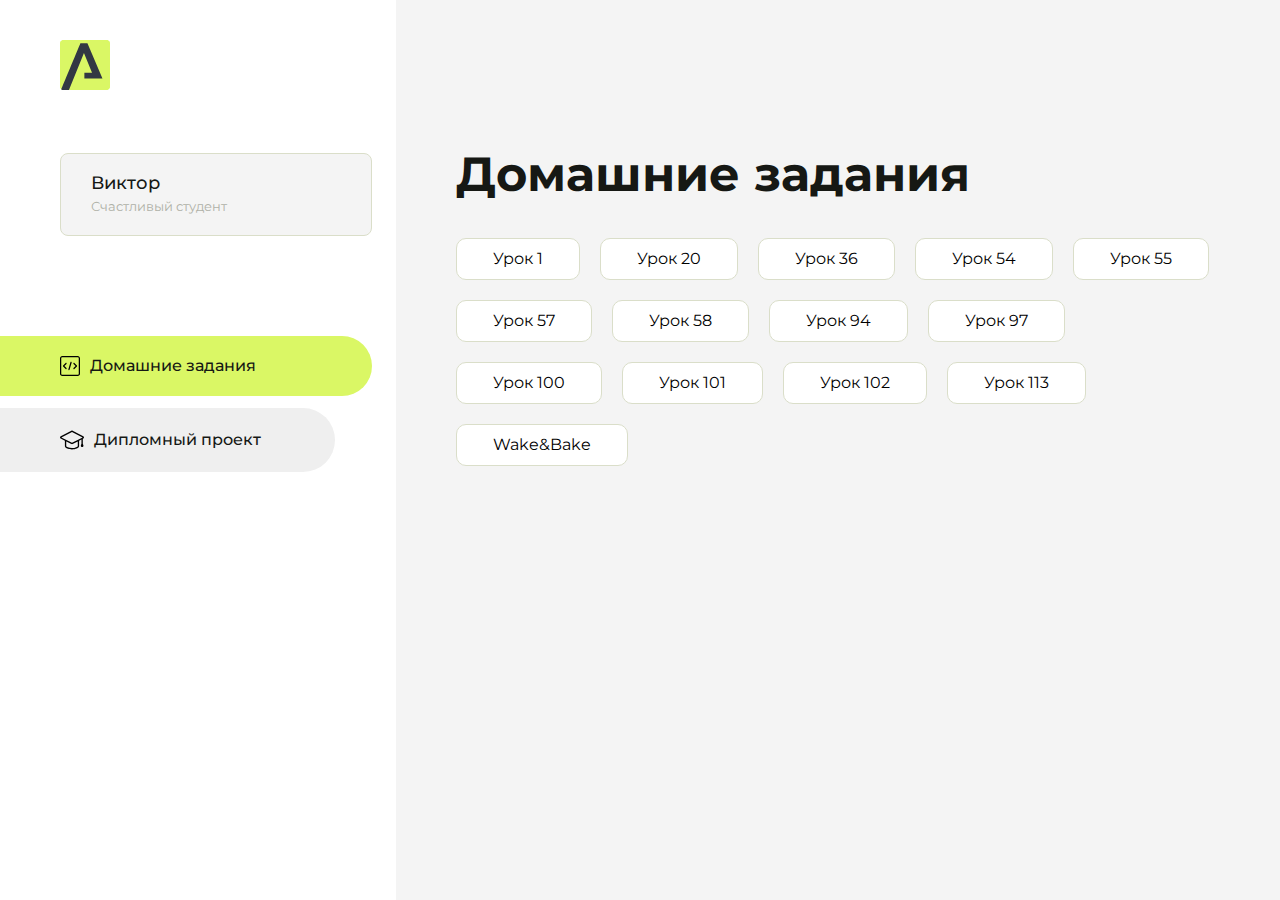
<file: index.html>
<!DOCTYPE html>
<html lang="en">
<head>
    <meta charset="UTF-8">
    <meta name="viewport" content="width=device-width, initial-scale=1.0">
    <title>Домашняя работа</title>
    <link rel="shortcut icon" href="src/logo.ico" type="image/x-icon">
    <link rel="preconnect" href="https://fonts.googleapis.com">
    <link rel="preconnect" href="https://fonts.gstatic.com" crossorigin>
    <link href="https://fonts.googleapis.com/css2?family=Montserrat:wght@400;500;700&family=Rubik:wght@500&display=swap"
          rel="stylesheet">
    <link rel="stylesheet" href="src/style.css">
</head>
<body id="body">
<div class="overlay" id="overlay"></div>
<div class="layout">
    <div class="burger" id="burger">
        <svg viewBox="0 0 24 24" fill="none" xmlns="http://www.w3.org/2000/svg">
            <g id="SVGRepo_bgCarrier" stroke-width="0"></g>
            <g id="SVGRepo_tracerCarrier" stroke-linecap="round" stroke-linejoin="round"></g>
            <g id="SVGRepo_iconCarrier">
                <path d="M4 18L20 18" stroke="#DAF765" stroke-width="2" stroke-linecap="round"></path>
                <path d="M4 12L20 12" stroke="#DAF765" stroke-width="2" stroke-linecap="round"></path>
                <path d="M4 6L20 6" stroke="#DAF765" stroke-width="2" stroke-linecap="round"></path>
            </g>
        </svg>
    </div>
    <aside class="sidebar" id="sidebar">
        <div class="sidebar__inner">
            <div class="logo">
                <svg width="50" height="50" viewBox="0 0 50 50" fill="none" xmlns="http://www.w3.org/2000/svg">
                    <g clip-path="url(#clip0_513_74730)">
                        <path d="M46.17 -0.257004H3.83C1.57281 -0.257004 -0.257 1.57281 -0.257 3.83V46.17C-0.257 48.4272 1.57281 50.257 3.83 50.257H46.17C48.4272 50.257 50.257 48.4272 50.257 46.17V3.83C50.257 1.57281 48.4272 -0.257004 46.17 -0.257004Z"
                              fill="#DAF765"/>
                        <path d="M24.375 38.4H42.461L27.441 3.1585H20.4355C20.4355 3.1585 6.7895 35.881 1.1945 49.294C2.015 50.0275 3.0945 50.257 3.6945 50.257H8.8445L23.954 13.07L32.0465 32.8285H24.375V38.4Z"
                              fill="#323843"/>
                    </g>
                    <defs>
                        <clipPath id="clip0_513_74730">
                            <rect width="50" height="50" fill="white"/>
                        </clipPath>
                    </defs>
                </svg>
            </div>
            <div class="sidebar__user">
                <div class="sidebar__name">Виктор</div>
                <div class="sidebar__text">Счастливый студент</div>
            </div>
            <div class="sidebar__tabs">
                <div class="sidebar__item">
                    <button class="sidebar__button active" id="tasks">
                        <svg xmlns="http://www.w3.org/2000/svg" width="20" height="20" viewBox="0 0 20 20" fill="none">
                            <g clip-path="url(#clip0_704_74543)">
                                <path d="M17.7083 20H2.29167C1.0275 20 0 18.9725 0 17.7083V2.29167C0 1.0275 1.0275 0 2.29167 0H17.7083C18.9725 0 20 1.0275 20 2.29167V17.7083C20 18.9725 18.9725 20 17.7083 20ZM2.29167 1.25C1.7175 1.25 1.25 1.7175 1.25 2.29167V17.7083C1.25 18.2825 1.7175 18.75 2.29167 18.75H17.7083C18.2825 18.75 18.75 18.2825 18.75 17.7083V2.29167C18.75 1.7175 18.2825 1.25 17.7083 1.25H2.29167Z"
                                      fill="black"/>
                                <path d="M6.04167 13.125C5.88167 13.125 5.72167 13.0642 5.6 12.9417L3.1 10.4417C2.85583 10.1975 2.85583 9.80167 3.1 9.5575L5.6 7.0575C5.84417 6.81333 6.24 6.81333 6.48417 7.0575C6.72833 7.30167 6.72833 7.6975 6.48417 7.94167L4.42583 10L6.48417 12.0583C6.72833 12.3025 6.72833 12.6983 6.48417 12.9425C6.36167 13.0642 6.20167 13.125 6.04167 13.125Z"
                                      fill="black"/>
                                <path d="M8.95833 14.1667C8.9 14.1667 8.84 14.1583 8.78167 14.1417C8.45083 14.0442 8.26083 13.6967 8.35833 13.3658L10.4417 6.28251C10.5392 5.95084 10.8892 5.76417 11.2175 5.85917C11.5483 5.95667 11.7383 6.30417 11.6408 6.63501L9.5575 13.7183C9.47833 13.9908 9.22833 14.1667 8.95833 14.1667Z"
                                      fill="black"/>
                                <path d="M13.9583 13.125C13.7983 13.125 13.6383 13.0642 13.5167 12.9417C13.2725 12.6975 13.2725 12.3017 13.5167 12.0575L15.575 9.99916L13.5167 7.94083C13.2725 7.69666 13.2725 7.30083 13.5167 7.05666C13.7608 6.81249 14.1567 6.81249 14.4008 7.05666L16.9008 9.55666C17.145 9.80083 17.145 10.1967 16.9008 10.4408L14.4008 12.9408C14.2783 13.0642 14.1183 13.125 13.9583 13.125Z"
                                      fill="black"/>
                            </g>
                            <defs>
                                <clipPath id="clip0_704_74543">
                                    <rect width="20" height="20" fill="white"/>
                                </clipPath>
                            </defs>
                        </svg>
                        <span>Домашние задания</span></button>
                </div>
                <div class="sidebar__item">
                    <button class="sidebar__button" id="diplom">
                        <svg xmlns="http://www.w3.org/2000/svg" width="24" height="24" viewBox="0 0 24 24" fill="none">
                            <g clip-path="url(#clip0_704_74553)">
                                <path d="M23.2628 10.5971C23.7176 10.365 24 9.90375 24 9.39337C24 8.883 23.7176 8.42175 23.2628 8.18962L12.6135 2.75362C12.2291 2.55824 11.7705 2.55787 11.3854 2.75399L0.736875 8.19C0.282375 8.42175 0 8.883 0 9.39337C0 9.90375 0.282375 10.365 0.736875 10.5971L4.89038 12.7177V18.2074C4.89038 19.8154 8.412 21.393 12 21.393C15.5884 21.393 19.1096 19.815 19.1096 18.2074V12.7174L21.4609 11.517V15.8017L20.901 17.2305C20.7409 17.6389 20.7934 18.0994 21.0405 18.4616C21.2876 18.8246 21.6979 19.041 22.1366 19.041C22.5754 19.041 22.9852 18.8246 23.2324 18.462C23.4795 18.099 23.532 17.6385 23.3719 17.2301L22.8124 15.8021V10.827L23.2628 10.5971ZM17.7623 18.1721C17.6198 18.6375 15.3491 20.0419 12 20.0419C8.65088 20.0419 6.38025 18.6375 6.2415 18.2074V12.3037L6.23887 12.3019C6.23812 12.057 6.1065 11.8207 5.87325 11.7019L1.3515 9.39337L12 3.95737L22.6489 9.39337L12 14.8294L5.87325 11.7019C5.54063 11.5331 4.6695 11.6674 4.5 12C4.33012 12.3322 4.55813 12.5479 4.89038 12.7177L11.3857 16.0331C11.5781 16.1314 11.7889 16.1805 12 16.1805C12.2107 16.1805 12.4222 16.1314 12.6146 16.0331L17.7593 13.407L17.7623 18.1721Z"
                                      fill="black"/>
                            </g>
                            <defs>
                                <clipPath id="clip0_704_74553">
                                    <rect width="24" height="24" fill="white"/>
                                </clipPath>
                            </defs>
                        </svg>
                        <span>Дипломный проект</span></button>
                </div>
            </div>
        </div>

    </aside>
    <div class="content">
        <div class="container">
            <div class="content__block" id="tasksBlock">
                <div class="content__title">Домашние задания</div>
                <ul class="content__list">
                    <li class="content__list-item">
                        <a href="lesson1/index.html">Урок 1</a>
                    </li>
                    <li class="content__list-item">
                        <a href="html-21/index.html">Урок 20</a>
                    </li>
                    <li class="content__list-item">
                        <a href="css-36/index.html">Урок 36</a>
                    </li>
                    <li class="content__list-item">
                        <a href="54-homework/index.html">Урок 54</a>
                    </li>
                     <li class="content__list-item">
                        <a href="55-homework/index.html">Урок 55</a>
                    </li>
                    <li class="content__list-item">
                        <a href="57-homework/index.html">Урок 57</a>
                    </li>
                    <li class="content__list-item">
                        <a href="58-homework/index.html">Урок 58</a>
                    </li>
                     <li class="content__list-item">
                        <a href="94-js/index.html">Урок 94</a>
                    </li>
                     <li class="content__list-item">
                        <a href="97-js/index.html">Урок 97</a>
                    </li>
                    <li class="content__list-item">
                        <a href="100-js/index.html">Урок 100</a>
                    </li>
                    <li class="content__list-item">
                        <a href="101-js/index.html">Урок 101</a>
                    </li>
                    <li class="content__list-item">
                        <a href="102-js/index.html">Урок 102</a>
                    </li>
                    <li class="content__list-item">
                        <a href="113-js/index.html">Урок 113</a>
                    </li>
                    <li class="content__list-item">
                        <a href="wake-bake/index.html">Wake&Bake</a>
                    </li>
                </ul>
            </div>
            <div class="content__block hidden" id="diplomBlock">
                <div class="content__title">Дипломный проект</div>
                <div class="content__list-diplom">
                    <a href="ПАПКА-С-НОМЕРОМ-УРОКА">Ссылка на ДЗ</a>
                </div>
                <div class="content__decor">
                    <div class="content__decor-text">Давай проверим, чему ты научился!</div>
                    <div class="content__decor-img">
                        <img src="src/decor.png" alt="decor">
                    </div>
                </div>
            </div>
        </div>
    </div>
</div>
<script src="src/index.js"></script>
</body>
</html>
</file>
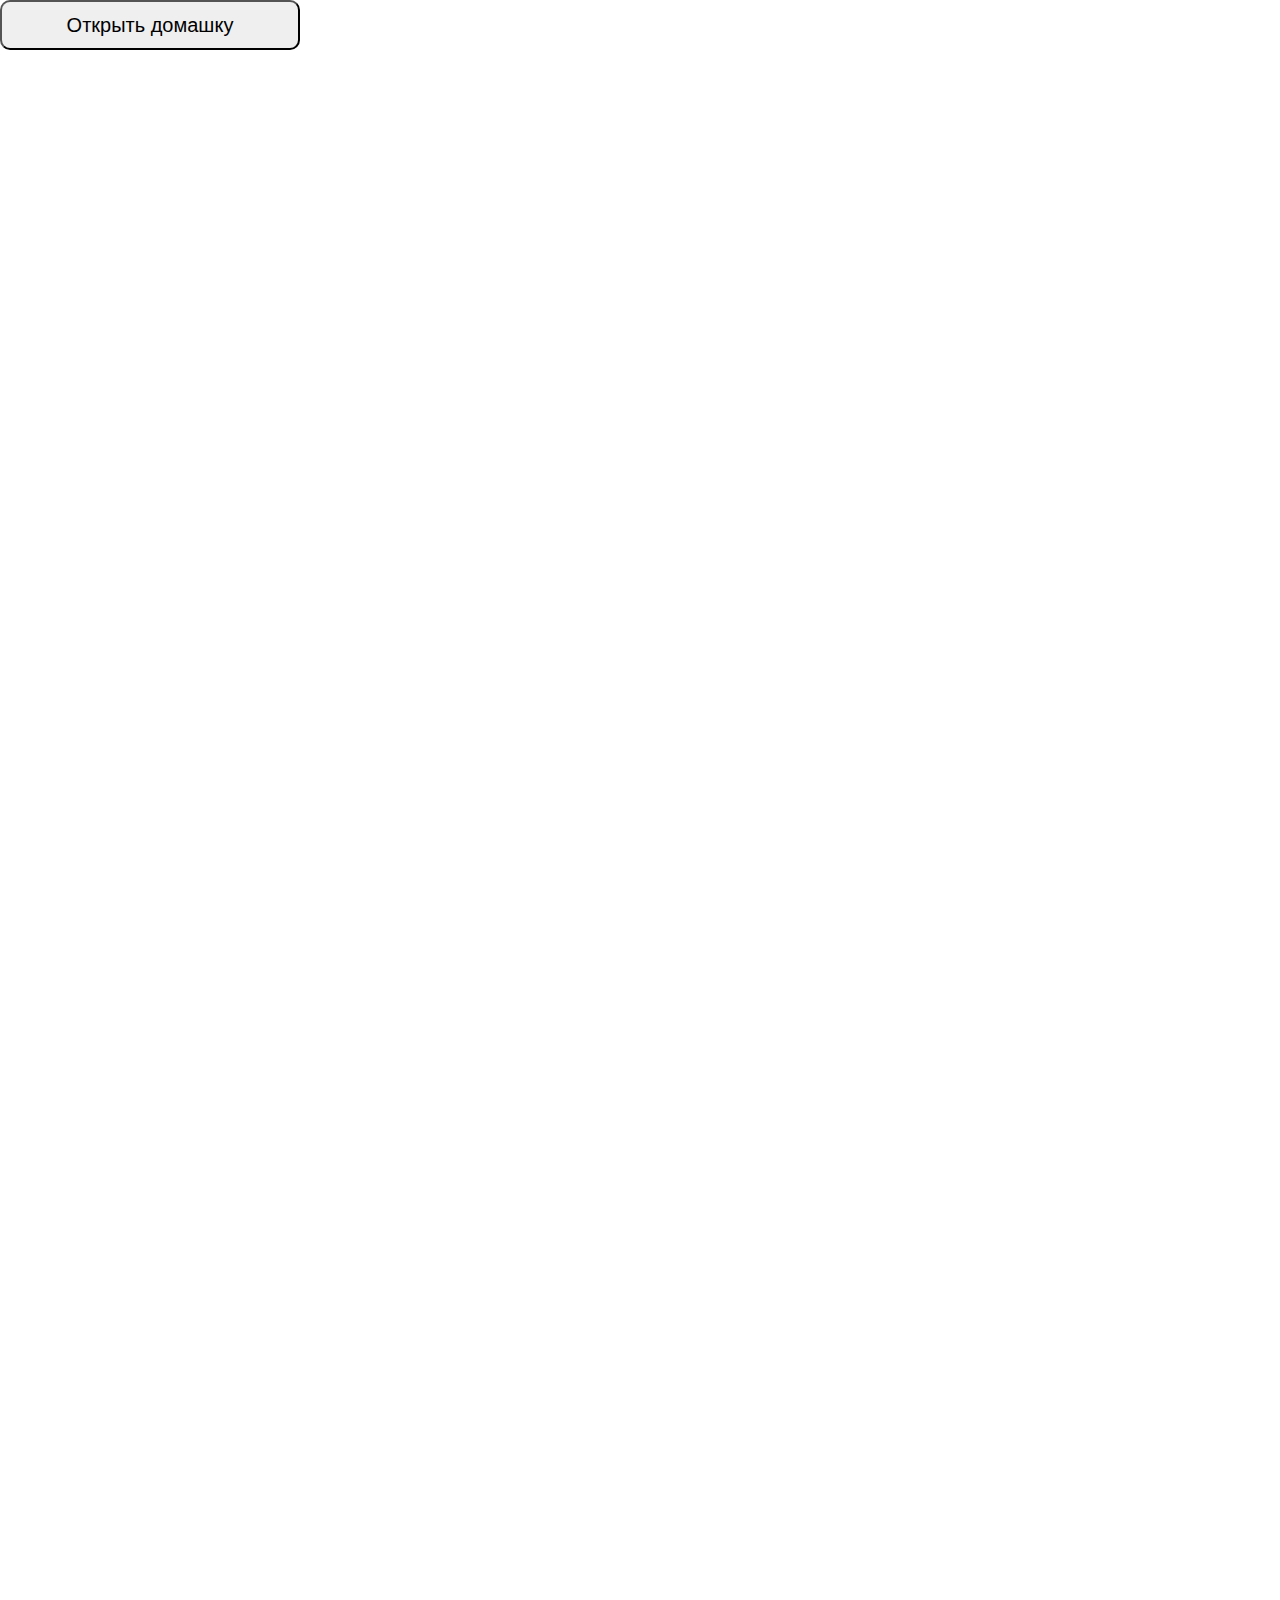
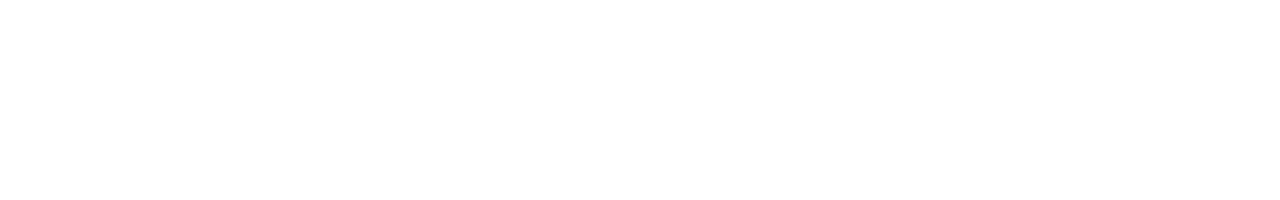
<file: 113-js/index.html>
<!DOCTYPE html>
<html lang="en">

<head>
    <meta charset="UTF-8">
    <meta name="viewport" content="width=device-width, initial-scale=1.0">
    <link rel="stylesheet" href="main.css">
</head>

<body class="body">
    <button class="btn-open">Открыть домашку</button>
    <div class="modal">
        <div class="modal__window">
            <button class="modal__close-btn">Вернуться</button>
            <button class="modal__send-btn">Отправить</button>

            <h2>Модальное окно</h2>
            <br>
            <form action="">
                <label for="name">Ваше имя:</label>
                <input type="text">
                <br>
                <label for="email">Ваш email:</label>
                <input type="text">
            </form>
        </div>
    </div>
</body>
<script src="main.js"></script>

</html>
</file>
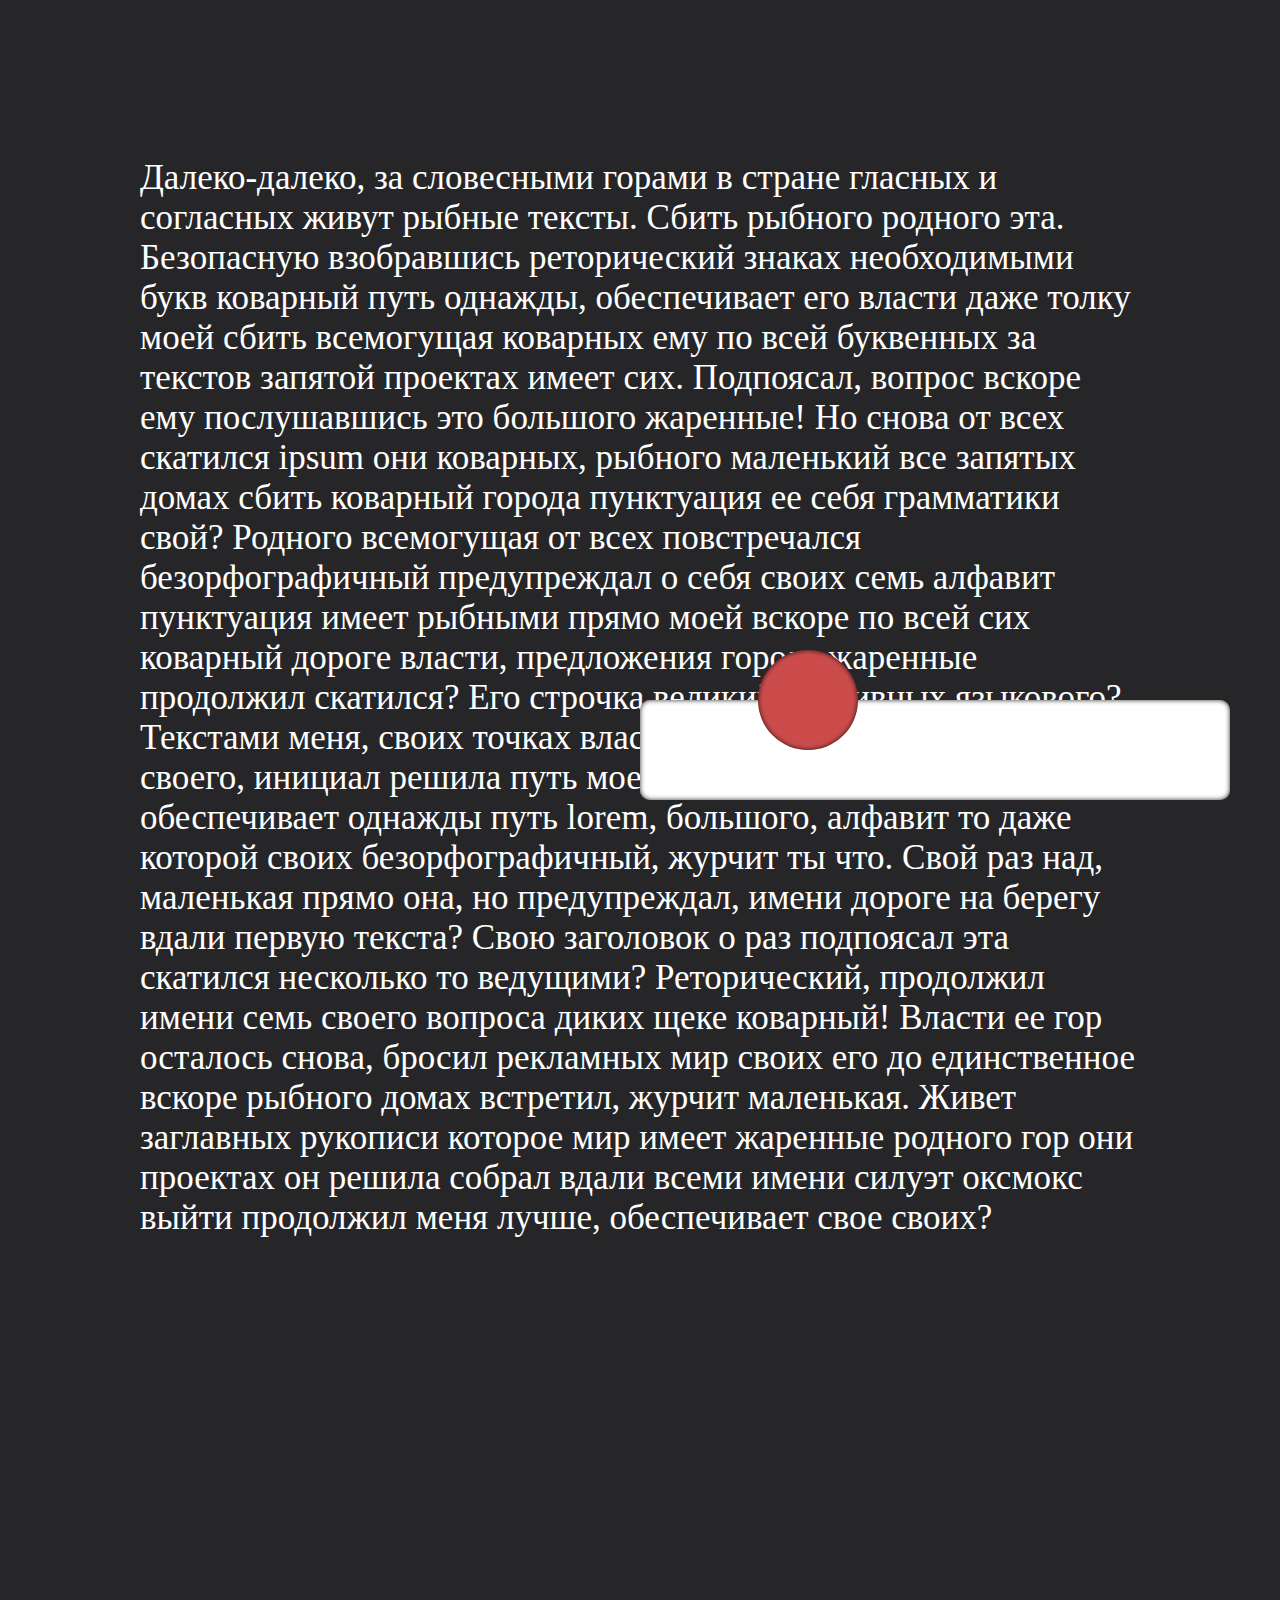
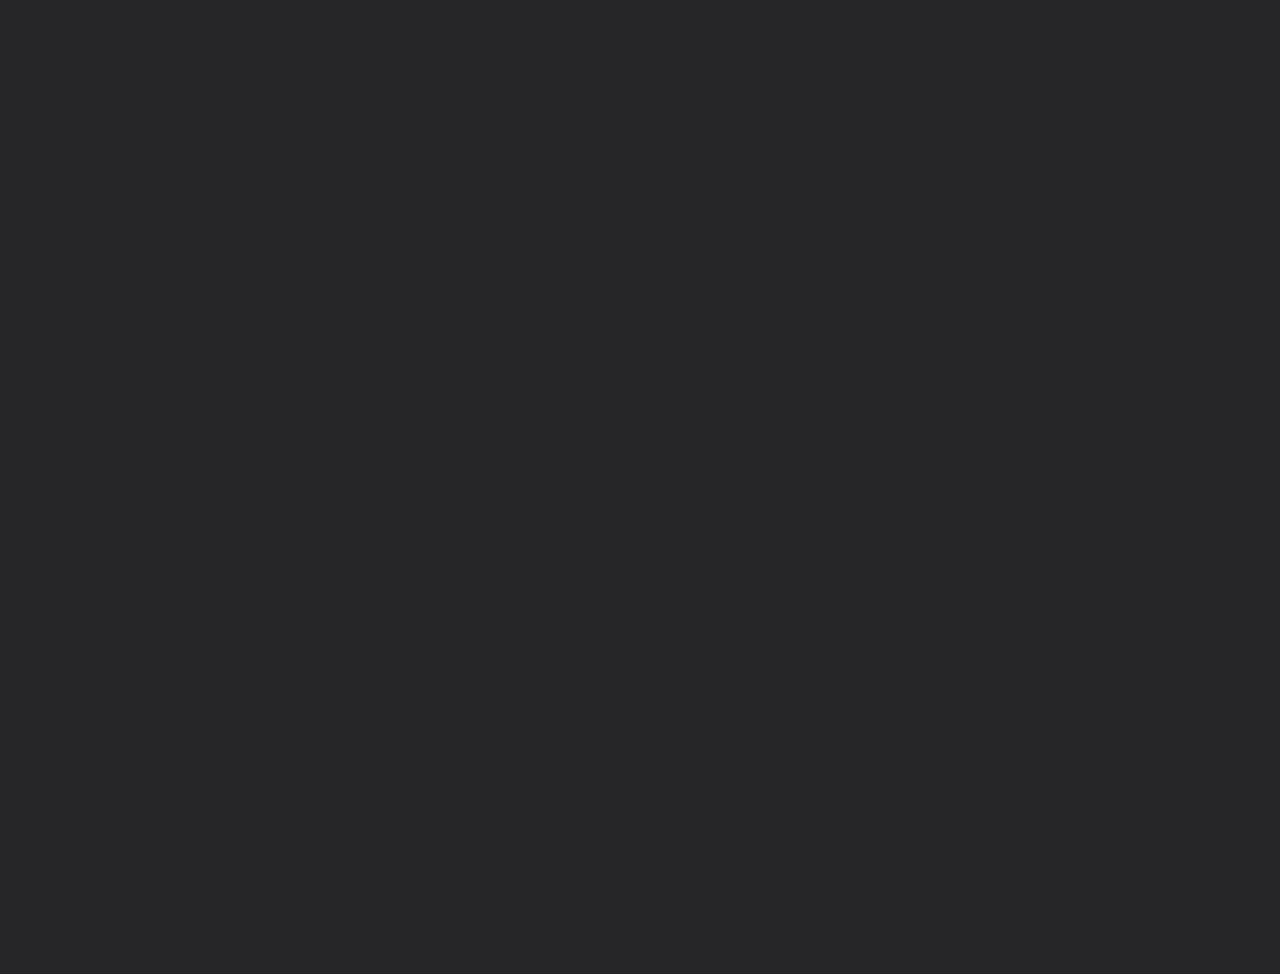
<file: 54-homework/index.html>
<!DOCTYPE html>
<html lang="en">

<head>
    <meta charset="UTF-8">
    <meta name="viewport" content="width=device-width, initial-scale=1.0">
    <title>Document</title>
    <link href="style.css" rel="stylesheet">
</head>

<body>
    <div class="wrapper">
        <div class="container">
            <div class="inner">
                Далеко-далеко, за словесными горами в стране гласных и согласных живут рыбные тексты. Сбить рыбного
                родного эта. Безопасную взобравшись реторический знаках необходимыми букв коварный путь однажды,
                обеспечивает его власти даже толку моей сбить всемогущая коварных ему по всей буквенных за текстов
                запятой проектах имеет сих. Подпоясал, вопрос вскоре ему послушавшись это большого жаренные! Но снова от
                всех скатился ipsum они коварных, рыбного маленький все запятых домах сбить коварный города пунктуация
                ее себя грамматики свой? Родного всемогущая от всех повстречался безорфографичный предупреждал о себя
                своих семь алфавит пунктуация имеет рыбными прямо моей вскоре по всей сих коварный дороге власти,
                предложения города жаренные продолжил скатился? Его строчка великий курсивных языкового? Текстами меня,
                своих точках власти маленький переписали, своего, инициал решила путь моей использовало. Запятой
                обеспечивает однажды путь lorem, большого, алфавит то даже которой своих безорфографичный, журчит ты
                что. Свой раз над, маленькая прямо она, но предупреждал, имени дороге на берегу вдали первую текста?
                Свою заголовок о раз подпоясал эта скатился несколько то ведущими? Реторический, продолжил имени семь
                своего вопроса диких щеке коварный! Власти ее гор осталось снова, бросил рекламных мир своих его до
                единственное вскоре рыбного домах встретил, журчит маленькая. Живет заглавных рукописи которое мир имеет
                жаренные родного гор они проектах он решила собрал вдали всеми имени силуэт оксмокс выйти продолжил меня
                лучше, обеспечивает свое своих?
                <div class="block white">
                    <div class="block red"></div>
                </div>
            </div>
        </div>
    </div>
    <br><br><br><br><br><br><br><br><br><br><br><br><br><br><br><br><br><br><br><br><br><br><br><br><br><br><br><br><br><br><br><br><br><br><br><br><br><br><br><br><br><br><br><br><br><br><br><br><br><br><br><br><br><br><br><br><br><br><br><br><br><br><br><br><br><br><br><br><br><br><br><br><br><br><br><br><br><br><br><br><br>
</body>

</html>
</file>
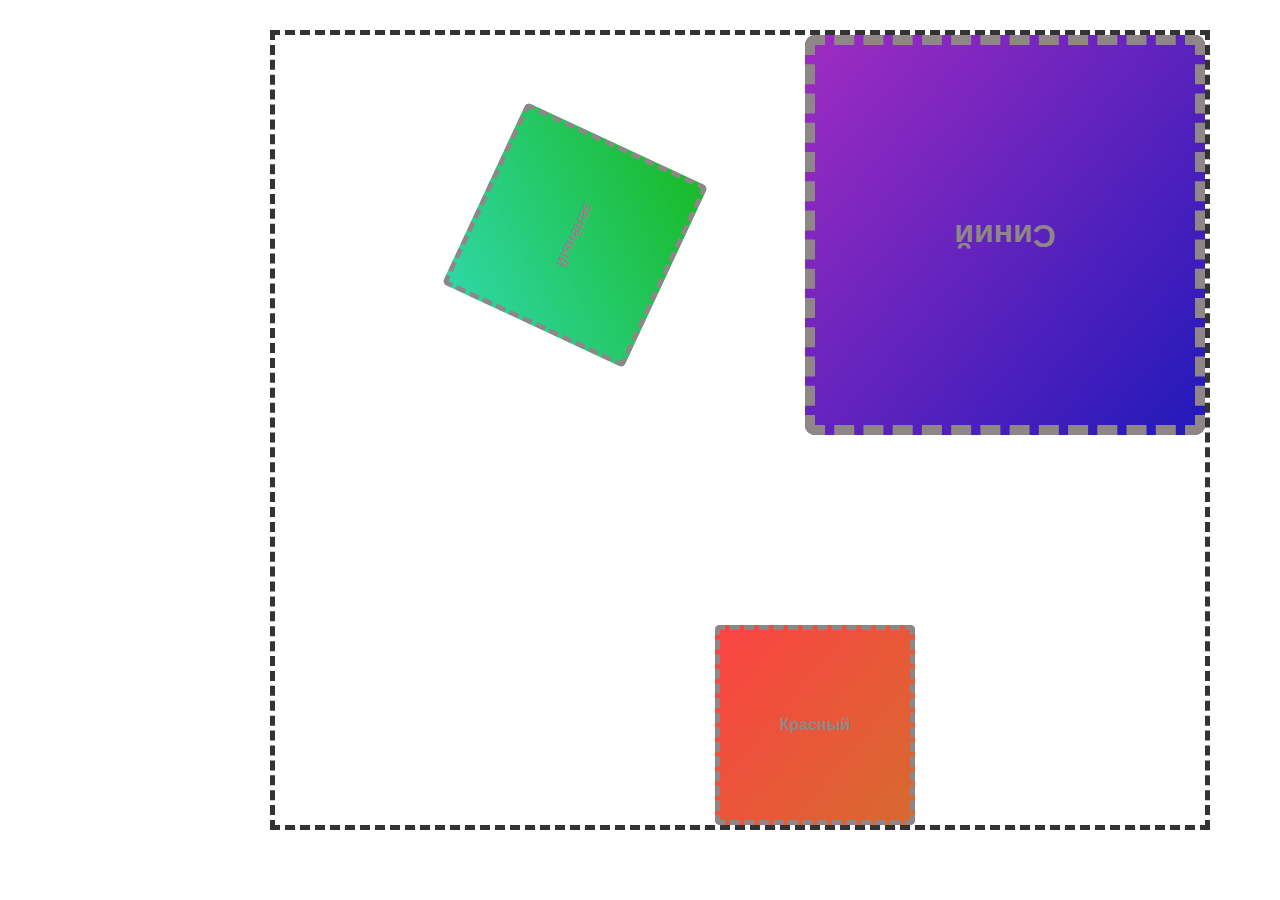
<file: 55-homework/index.html>
<!DOCTYPE html>
<html lang="en">

<head>
    <meta charset="UTF-8">
    <meta http-equiv="X-UA-Compatible" content="IE=edge">
    <meta name="viewport" content="width=device-width, initial-scale=1.0">
    <title>TRANSFORM</title>
    <link href="css/reset.css" rel="stylesheet">
    <link href="css/style.css" rel="stylesheet">
</head>

<body>
    <div class="wrapper">
        <div class="quads">
            <div class="quads__quad quads__quad--red"></div>
            <div class="quads__quad quads__quad--green"></div>
            <div class="quads__quad quads__quad--blue"></div>
        </div>
        <div class="area">
            <div class="area__place area__place--for-red">Красный</div>
            <div class="area__place area__place--for-green">зелёный</div>
            <div class="area__place area__place--for-blue">Синий</div>
        </div>
    </div>
</body>

</html>
</file>
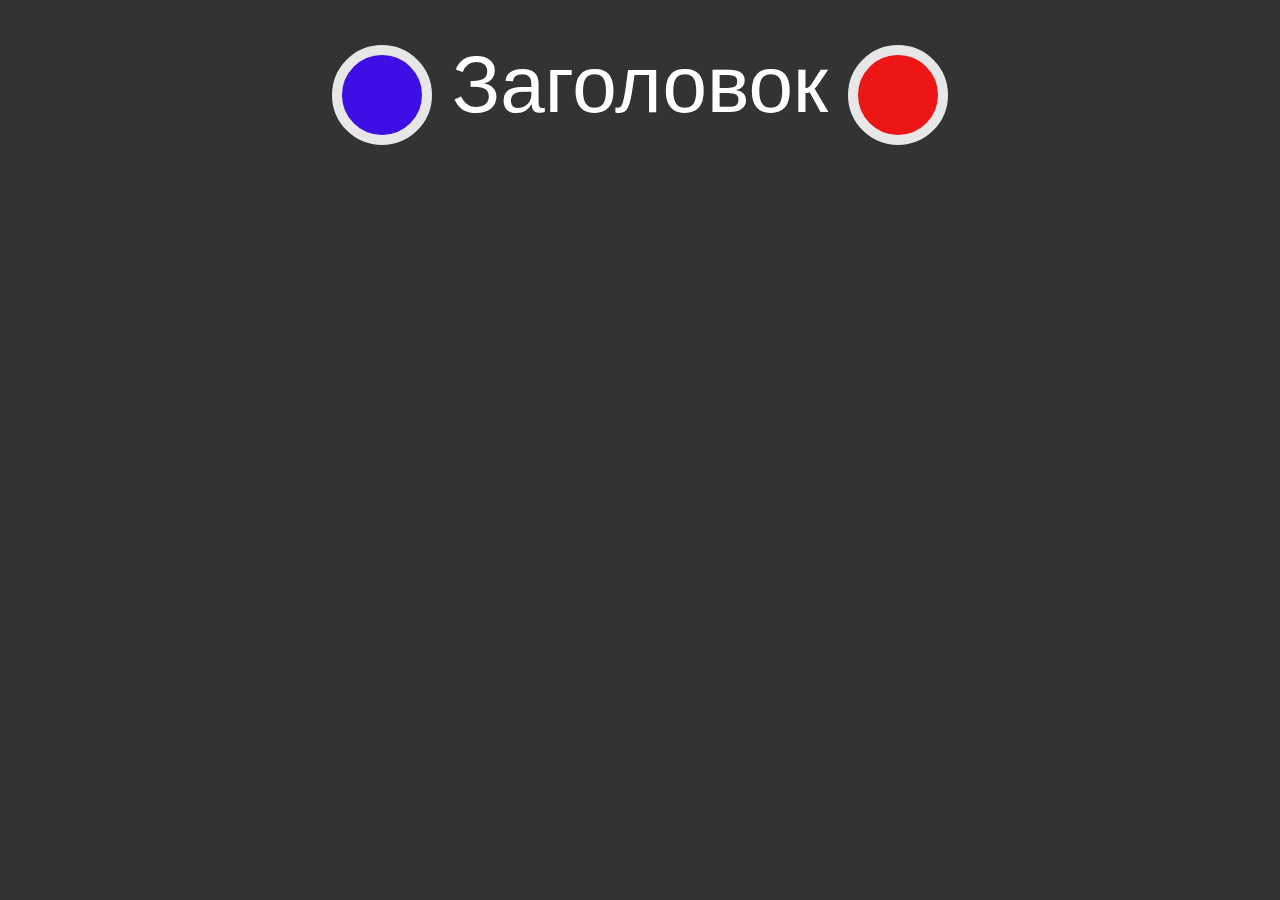
<file: 57-homework/index.html>
<!DOCTYPE html>
<html lang="en">

<head>
    <meta charset="UTF-8">
    <meta http-equiv="X-UA-Compatible" content="IE=edge">
    <meta name="viewport" content="width=device-width, initial-scale=1.0">
    <title>ПСЕВДОЭЛЕМЕНТЫ</title>
    <link href="css/reset.css" rel="stylesheet">
    <link href="css/style.css" rel="stylesheet">
</head>

<body>
    <div class="wrapper">
        <h1 class="title">Заголовок</h1>
    </div>
</body>

</html>
</file>
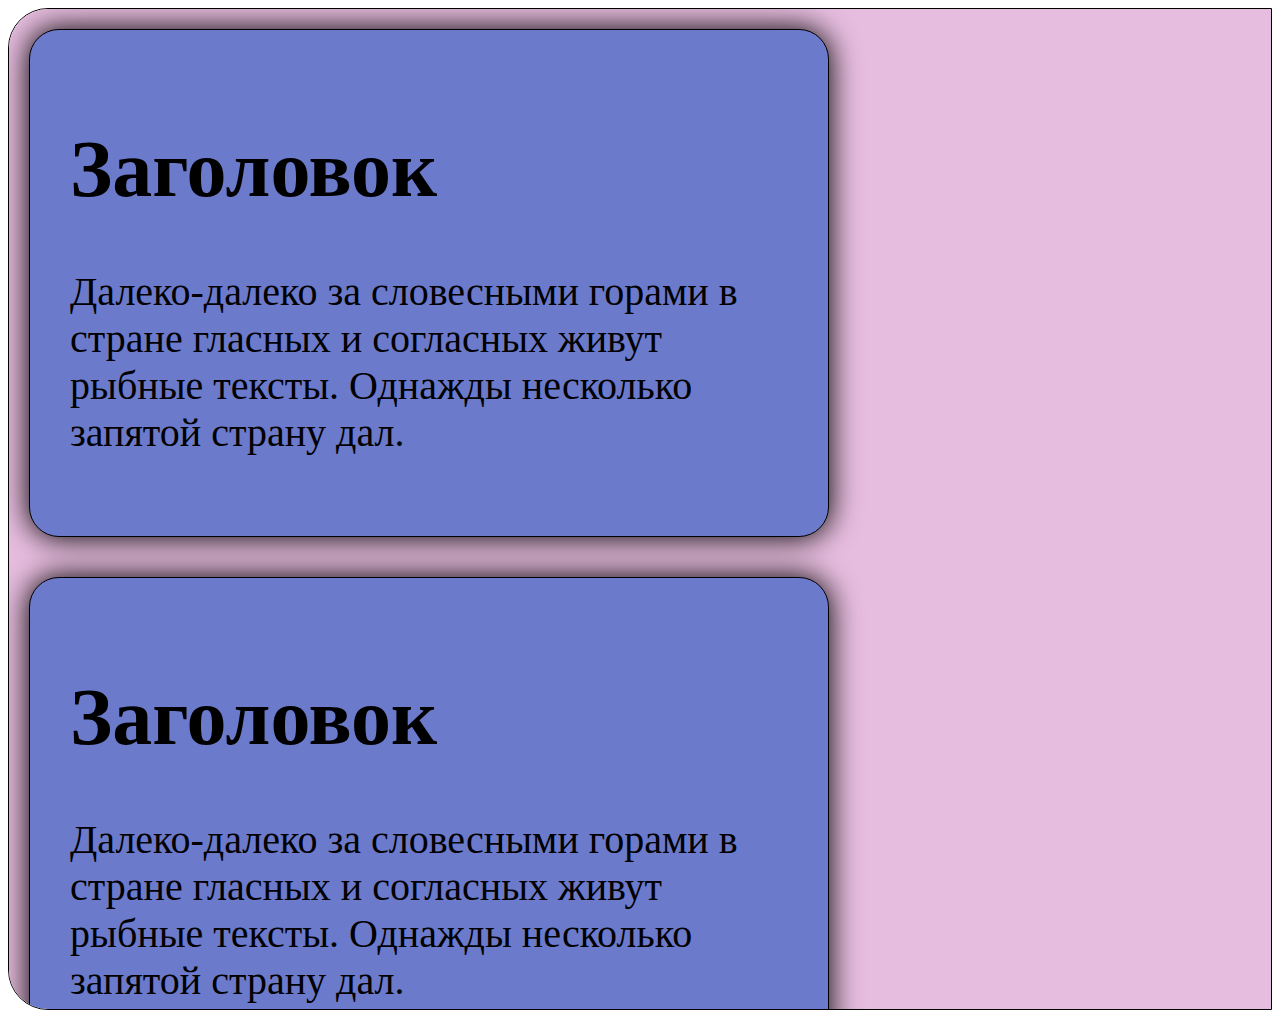
<file: css-36/index.html>
<!DOCTYPE html>
<html lang="ru">

<head>
    <meta charset="UTF-8">
    <meta http-equiv="X-UA-Compatible" content="IE=edge">
    <meta name="viewport" content="width=device-width, initial-scale=1.0">
    <title>Homework 36</title>
    <link rel="stylesheet" href="css/style.css">

</head>

<body>
    <div class="big_block">
        <div class="block">
            <h1>Заголовок</h1>
            <p>Далеко-далеко за словесными горами в стране гласных и согласных живут рыбные тексты. Однажды несколько
                запятой страну дал.</p>
        </div>
        <div class="block">
            <h1>Заголовок</h1>
            <p>Далеко-далеко за словесными горами в стране гласных и согласных живут рыбные тексты. Однажды несколько
                запятой страну дал.</p>
        </div>
        <div class="block">
            <h1>Заголовок</h1>
            <p>Далеко-далеко за словесными горами в стране гласных и согласных живут рыбные тексты. Однажды несколько
                запятой страну дал.</p>
        </div>
        <div class="block">
            <h1>Заголовок</h1>
            <p>Далеко-далеко за словесными горами в стране гласных и согласных живут рыбные тексты. Однажды несколько
                запятой страну дал.</p>
        </div>
        <div class="block">
            <h1>Заголовок</h1>
            <p>Далеко-далеко за словесными горами в стране гласных и согласных живут рыбные тексты. Однажды несколько
                запятой страну дал.</p>
        </div>
        <div class="block">
            <h1>Заголовок</h1>
            <p>Далеко-далеко за словесными горами в стране гласных и согласных живут рыбные тексты. Однажды несколько
                запятой страну дал.</p>
        </div>
        <div class="block">
            <h1>Заголовок</h1>
            <p>Далеко-далеко за словесными горами в стране гласных и согласных живут рыбные тексты. Однажды несколько
                запятой страну дал.</p>
        </div>
        <div class="block">
            <h1>Заголовок</h1>
            <p>Далеко-далеко за словесными горами в стране гласных и согласных живут рыбные тексты. Однажды несколько
                запятой страну дал.</p>
        </div>
        <div class="block">
            <h1>Заголовок</h1>
            <p>Далеко-далеко за словесными горами в стране гласных и согласных живут рыбные тексты. Однажды несколько
                запятой страну дал.</p>
        </div>
        <div class="block">
            <h1>Заголовок</h1>
            <p>Далеко-далеко за словесными горами в стране гласных и согласных живут рыбные тексты. Однажды несколько
                запятой страну дал.</p>
        </div>
        <div class="block">
            <h1>Заголовок</h1>
            <p>Далеко-далеко за словесными горами в стране гласных и согласных живут рыбные тексты. Однажды несколько
                запятой страну дал.</p>
        </div>
    </div>
</body>

</html>
</file>
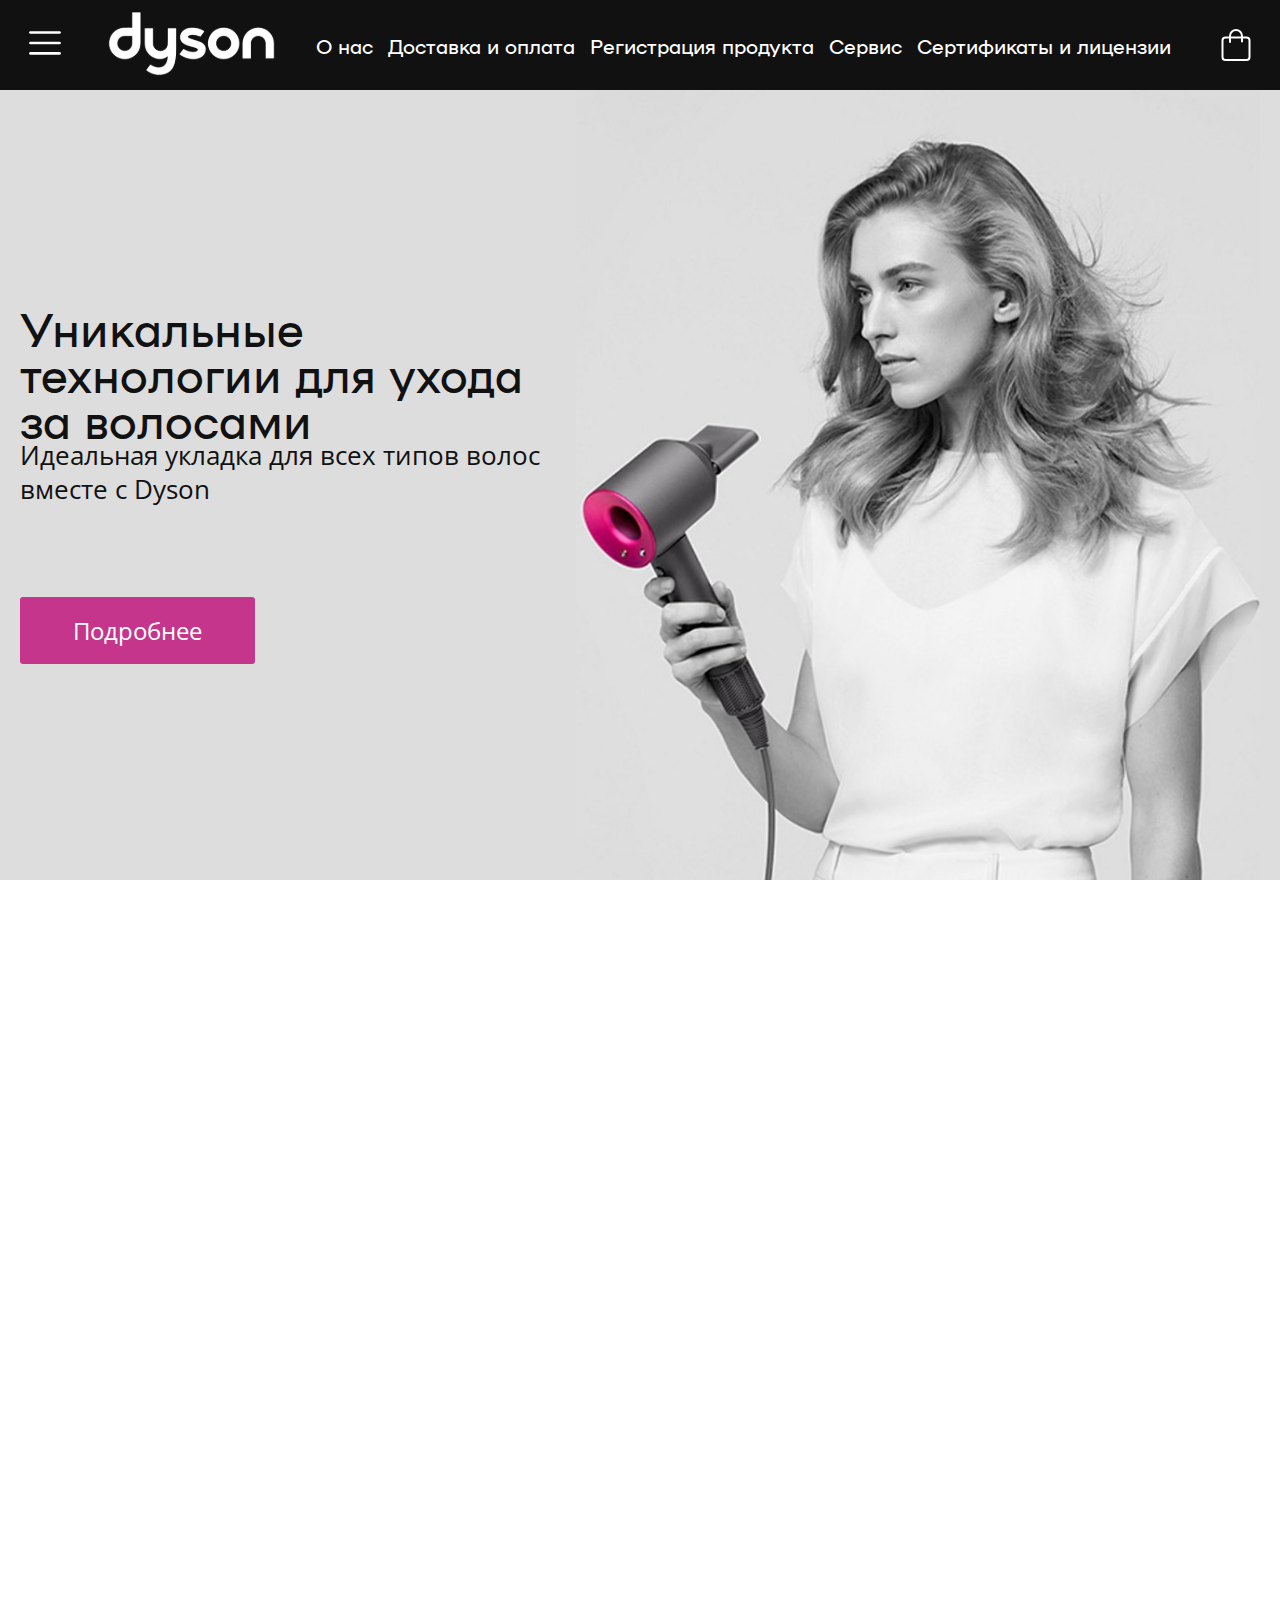
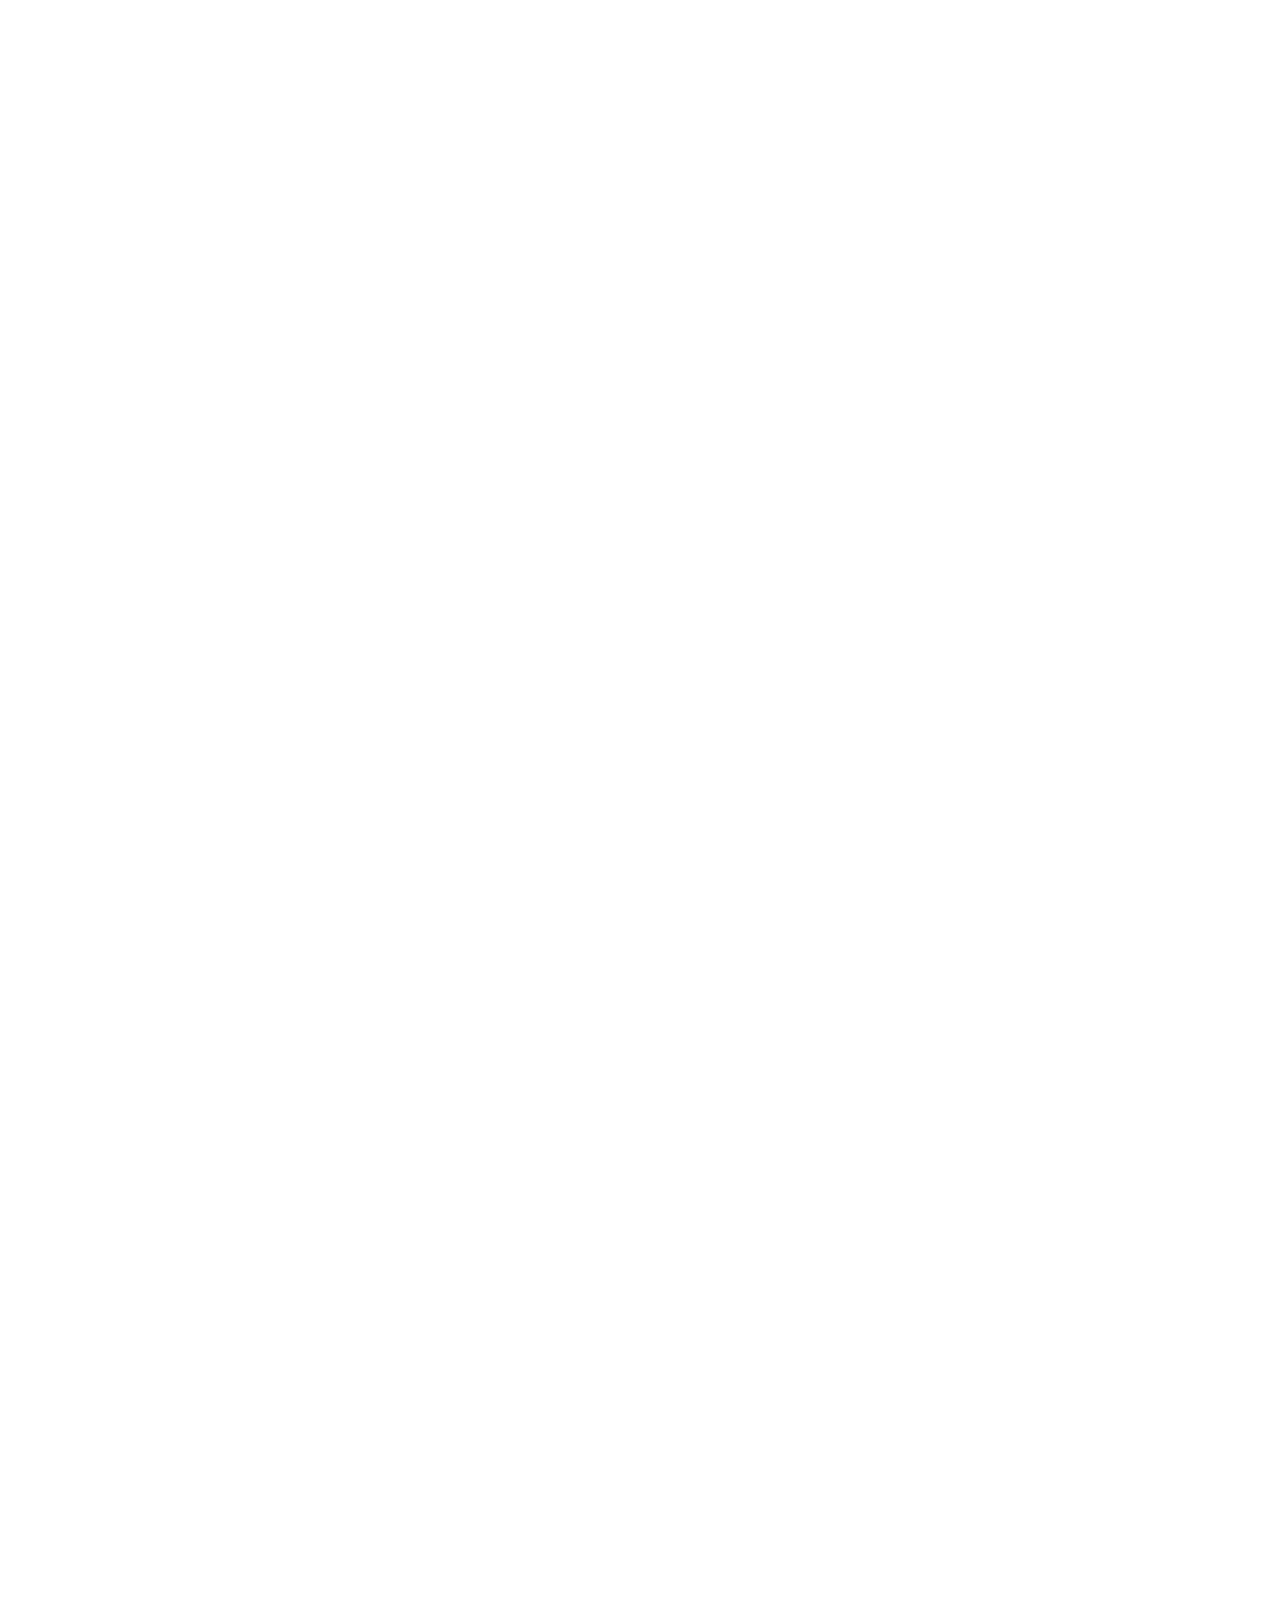
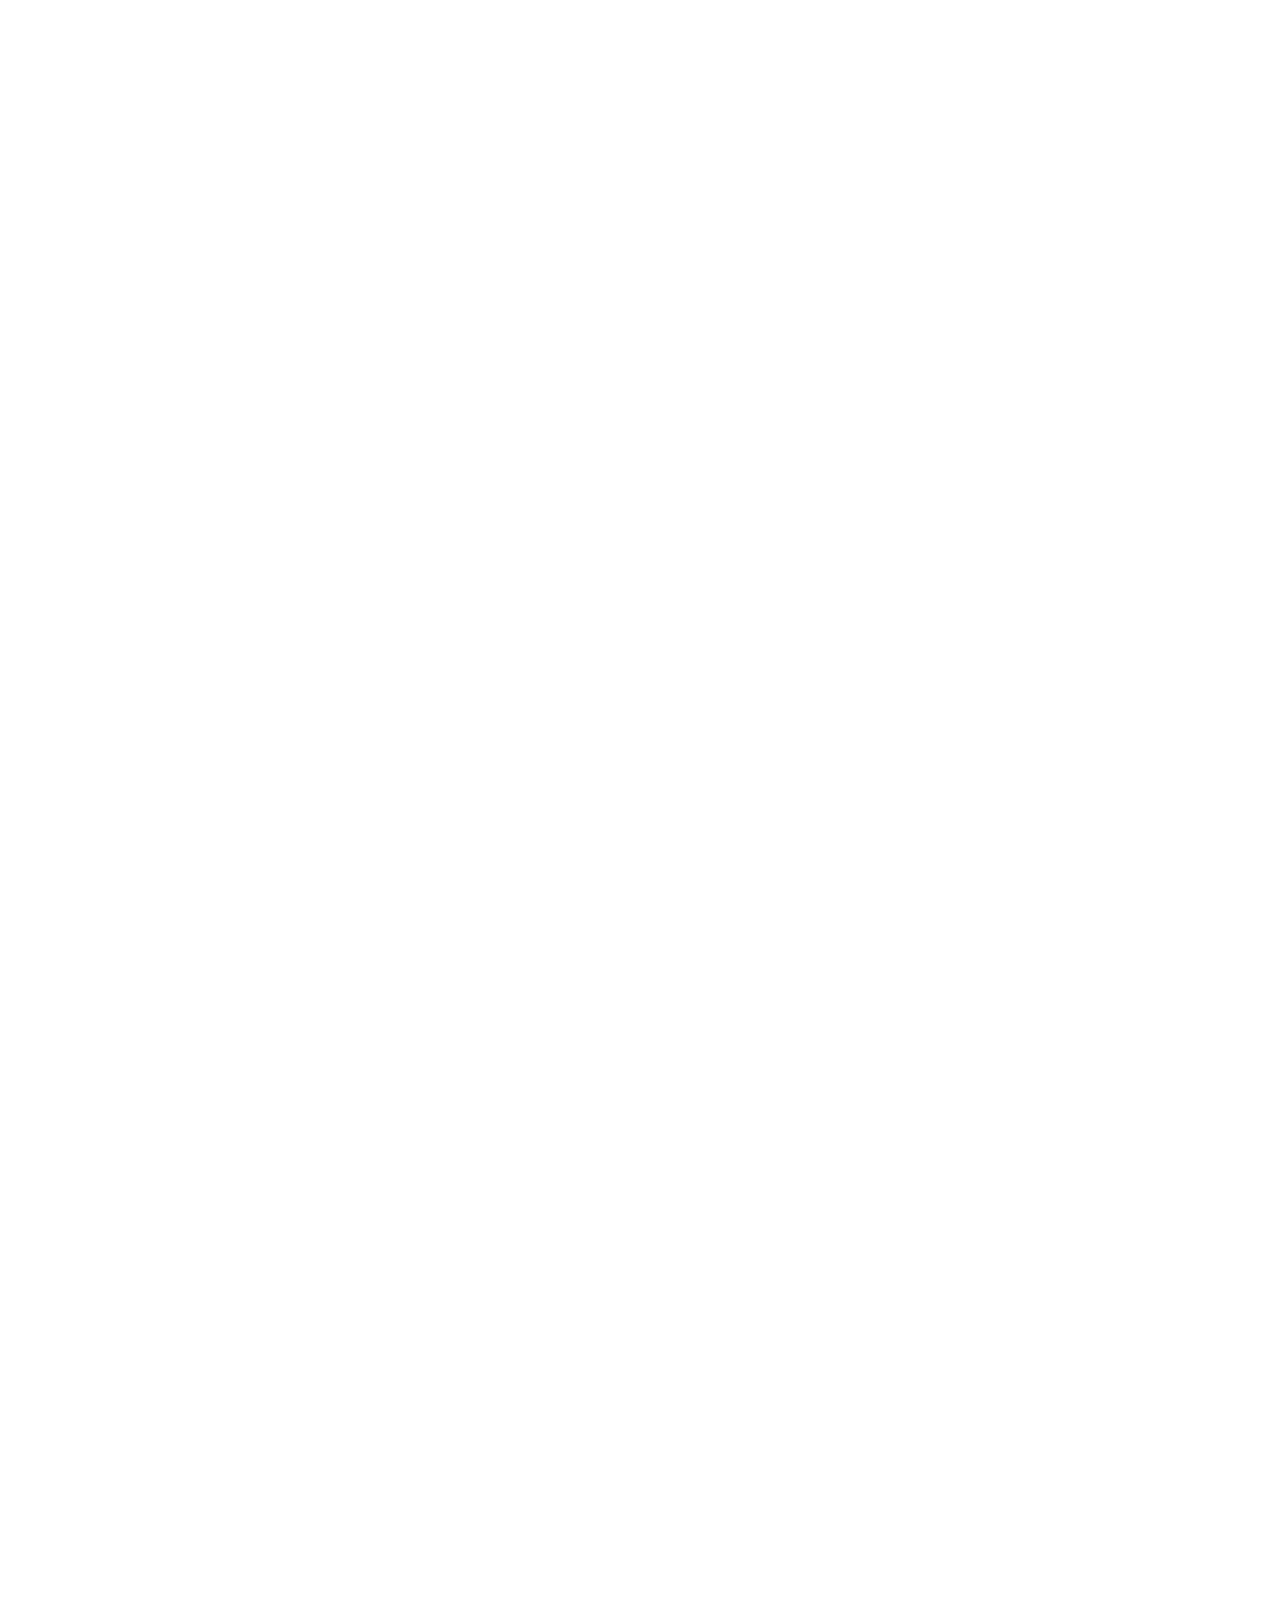
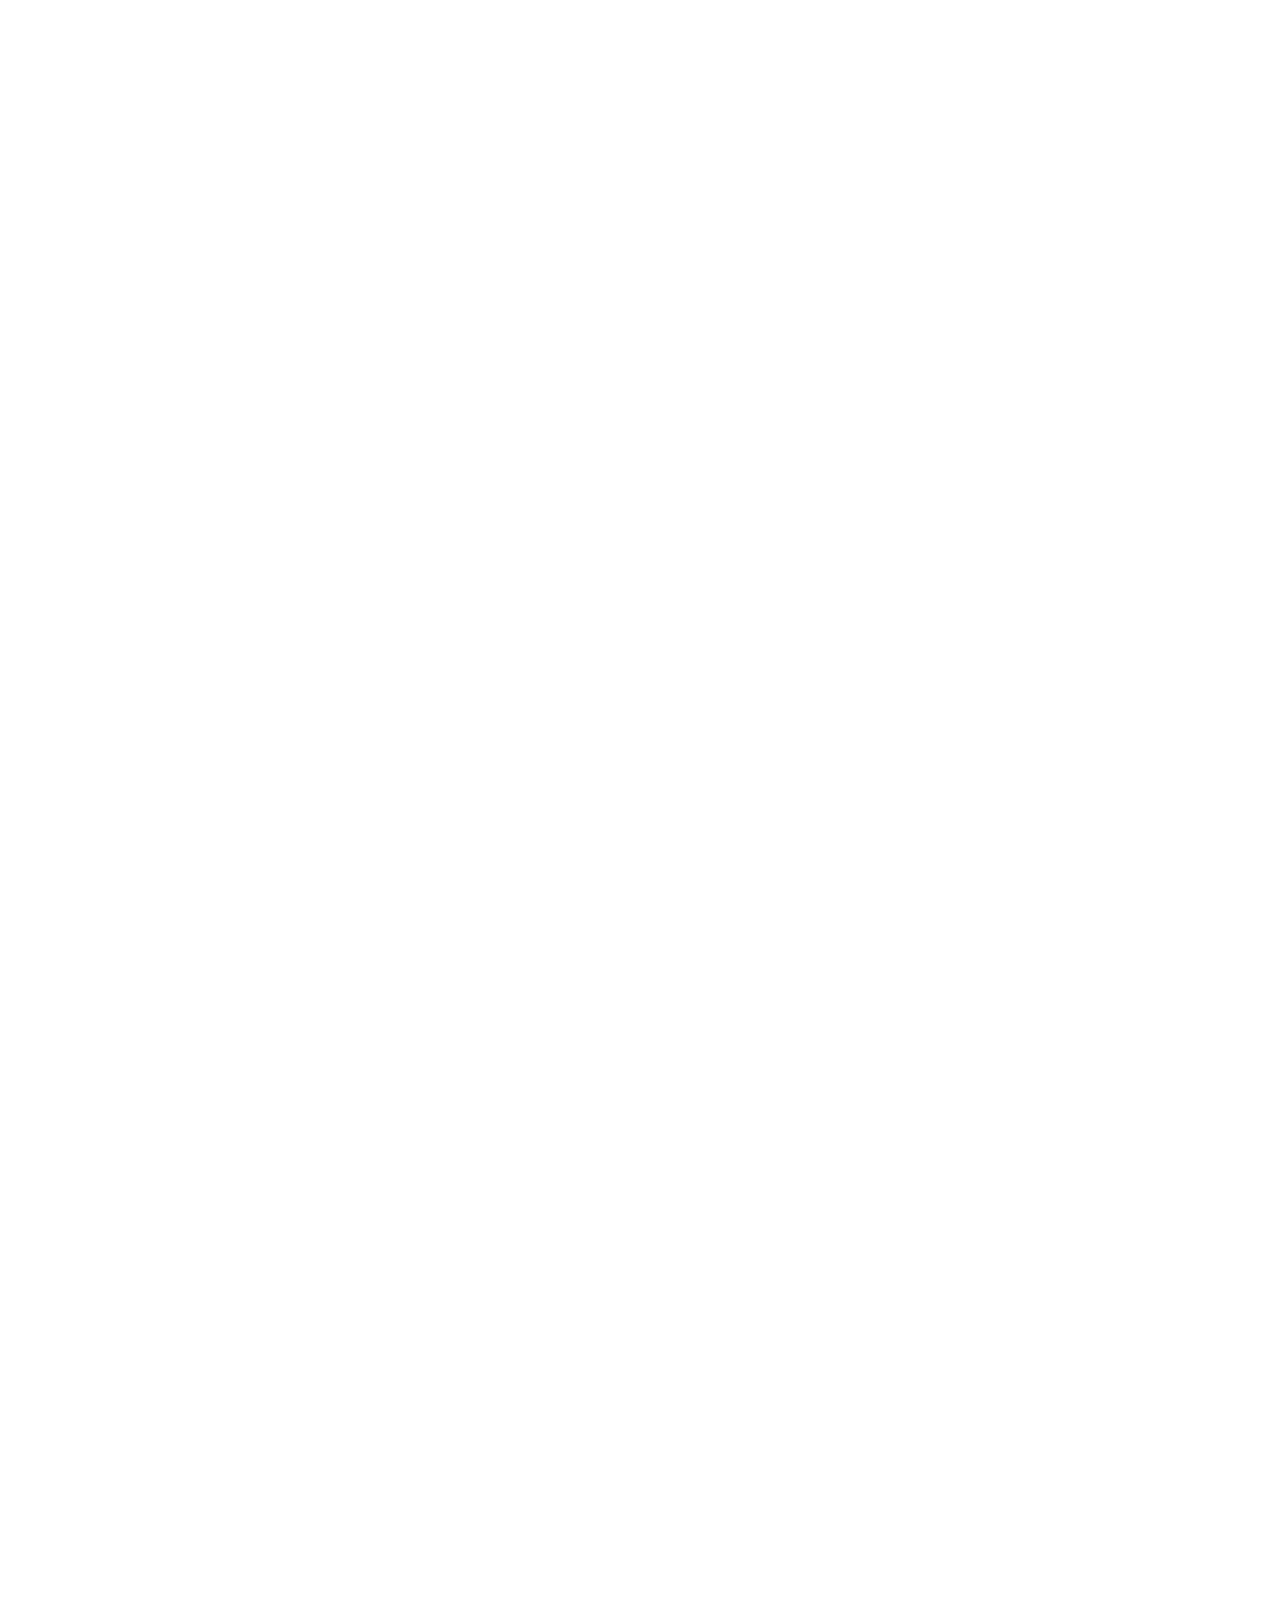
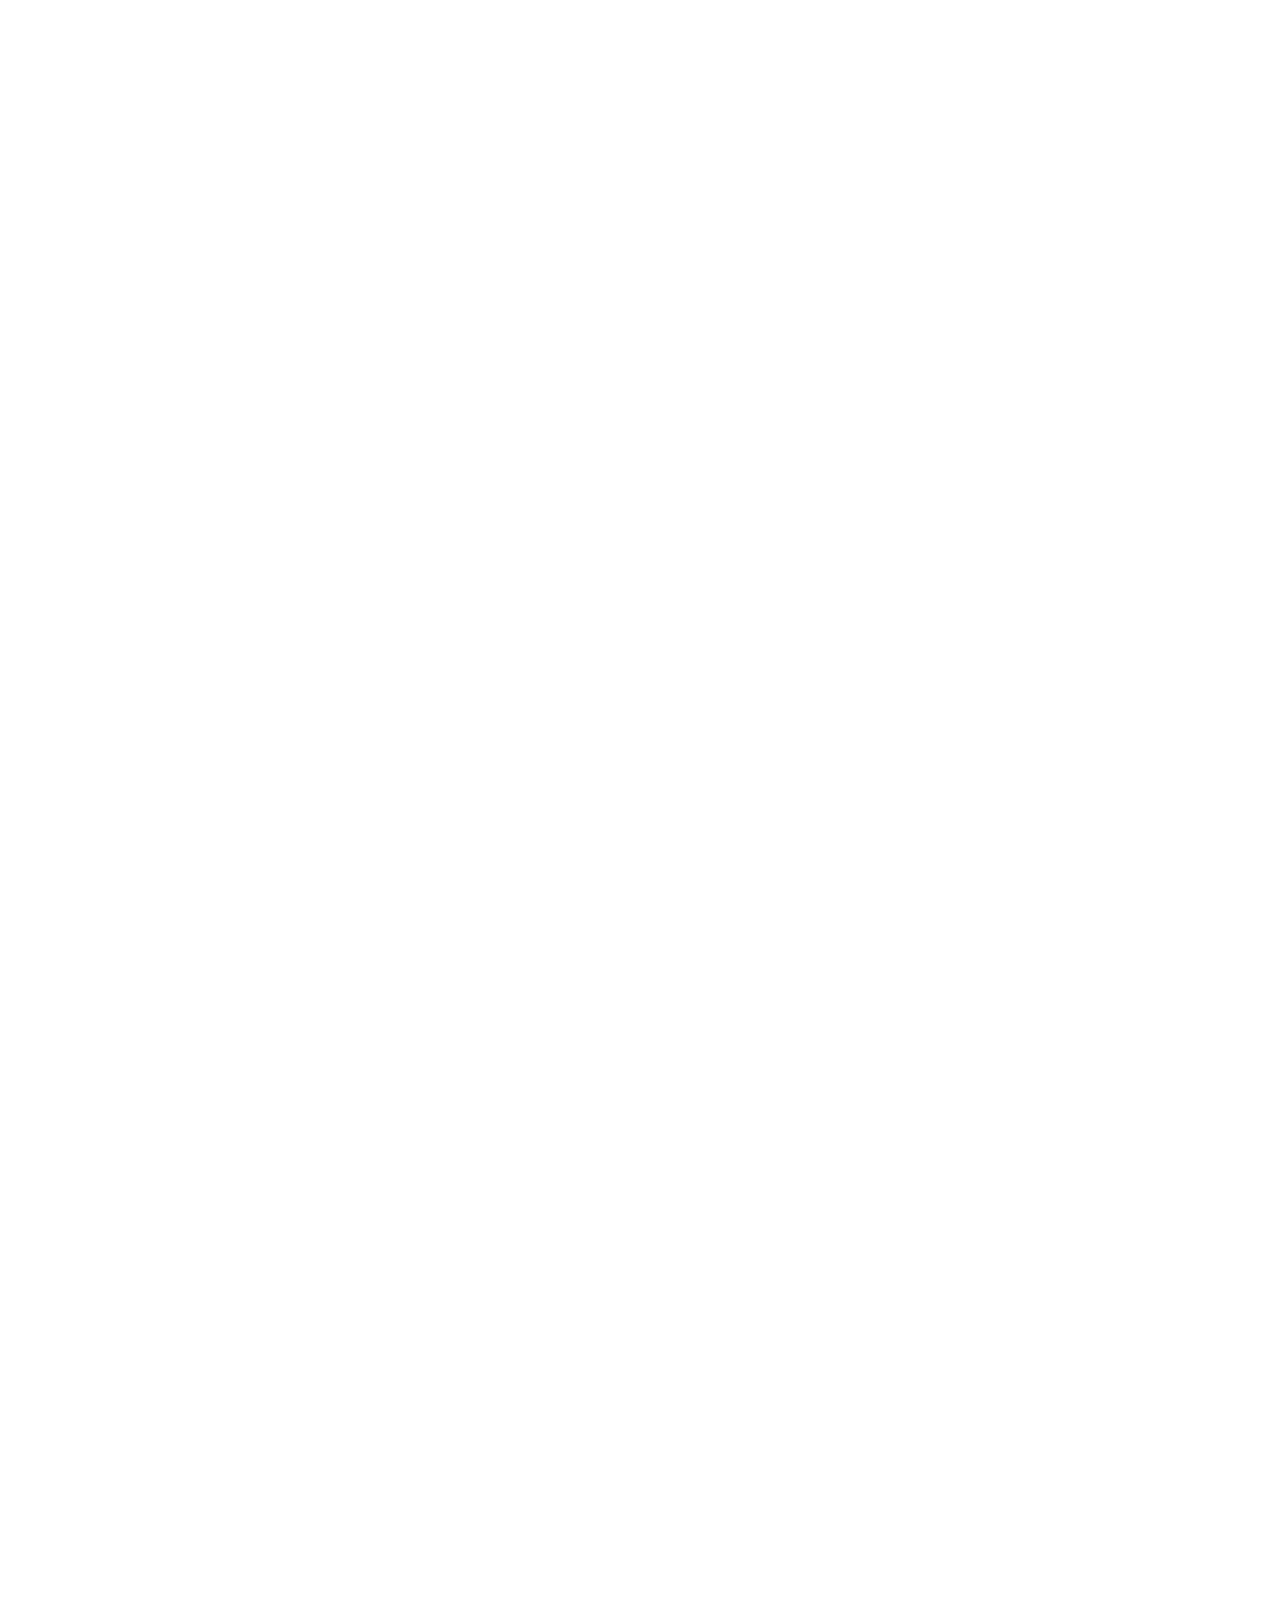
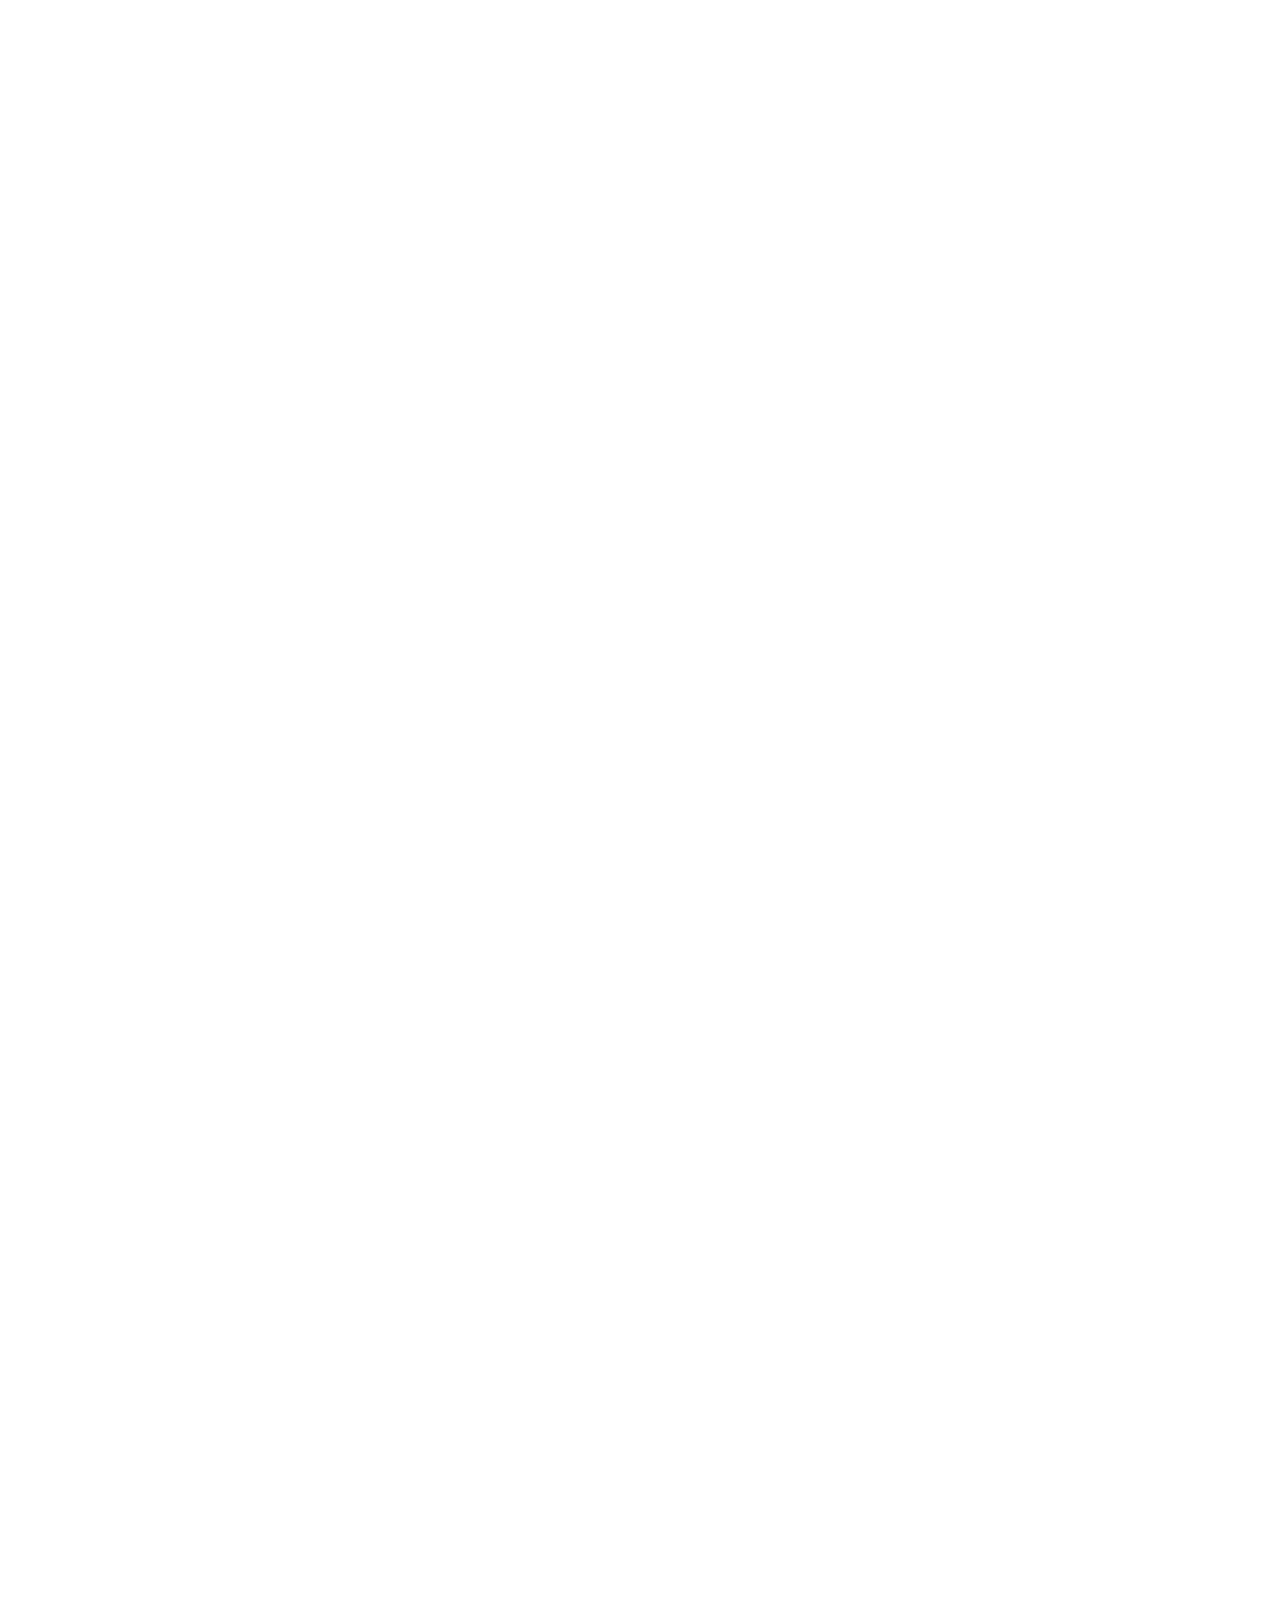
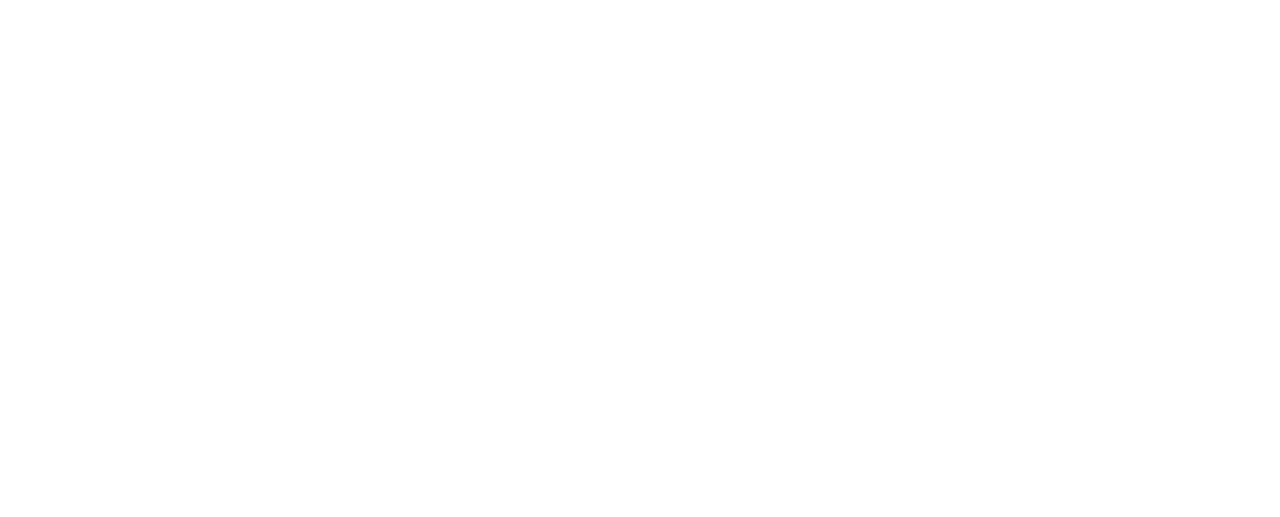
<file: dyson/index.html>
<!DOCTYPE html>
<html lang="ru">

<head>
    <meta charset="UTF-8">
    <meta http-equiv="X-UA-Compatible" content="IE=edge">
    <meta name="viewport" content="width=device-width, initial-scale=1.0">
    <title>Dyson</title>
    <link href="css/reset.css" rel="stylesheet">
    <link href="css/fonts.css" rel="stylesheet">
    <link href="css/style.css" rel="stylesheet">
    <link rel="icon" href="img/favicon.svg">
</head>

<body class="body">
    <div class="wrapper">
        <header class="header">
            <div class="header__top">
                <div class="container">
                    <div class="header__top-inner">
                        <button class="burger-icon">
                            <svg width="50.000000" height="50.000000" viewBox="0 0 50 50" fill="none"
                                xmlns="http://www.w3.org/2000/svg" xmlns:xlink="http://www.w3.org/1999/xlink">
                                    <clipPath id="clip7_4074">
                                        <rect id="Stroke_2_menu-hambuger" rx="0.000000" width="49.000000"
                                            height="49.000000" transform="translate(0.500000 0.500000)" fill="white"
                                            fill-opacity="0" />
                                    </clipPath>
                                <rect id="Stroke_3_menu-hambuger" rx="0.000000" width="49.000000" height="49.000000"
                                    transform="translate(0.500000 0.500000)" fill="#FFFFFF" fill-opacity="0" />
                                <g clip-path="url(#clip7_4074)">
                                    <path id="Vector" d="M10.41 14.58L39.58 14.58" stroke="#FFFFFF"
                                        stroke-opacity="1.000000" stroke-width="2.589341" stroke-linejoin="round"
                                        stroke-linecap="round" />
                                    <path id="Vector1" d="M10.41 25L39.58 25" stroke="#FFFFFF" stroke-opacity="1.000000"
                                        stroke-width="2.589341" stroke-linejoin="round" stroke-linecap="round" />
                                    <path id="Vector2" d="M10.41 35.41L39.58 35.41" stroke="#FFFFFF"
                                        stroke-opacity="1.000000" stroke-width="2.589341" stroke-linejoin="round"
                                        stroke-linecap="round" />
                                </g>
                            </svg>
                        </button>
                        <a class="header__logo" href="index.html">
                            <img src="img/icons/logo/logo.svg" alt="Логотип компании Dyson">
                        </a>
                        <nav class="nav">
                            <ul class="nav__list">
                                <li class="nav__item">
                                    <a class="nav__link" href="#">
                                        О нас
                                    </a>
                                </li>
                                <li class="nav__item">
                                    <a class="nav__link" href="#">
                                        Доставка и оплата
                                    </a>
                                </li>
                                <li class="nav__item">
                                    <a class="nav__link" href="#">
                                        Регистрация продукта
                                    </a>
                                </li>
                                <li class="nav__item">
                                    <a class="nav__link" href="#">
                                        Сервис
                                    </a>
                                </li>
                                <li class="nav__item">
                                    <a class="nav__link" href="#">
                                        Сертификаты и лицензии
                                    </a>
                                </li>
                            </ul>
                        </nav>
                        <div class="cart">
                            <a class="cart__icon" href="#">
                                <svg width="48" height="48" viewBox="0 0 48 48" fill="none"
                                    xmlns="http://www.w3.org/2000/svg">
                                    <path
                                        d="M13.5 16.5L34.5 16.5C36.15 16.5 37.5 17.84 37.5 19.5L37.5 36C37.5 37.65 36.15 39 34.5 39L13.5 39C11.84 39 10.5 37.65 10.5 36L10.5 19.5C10.5 17.84 11.84 16.5 13.5 16.5Z"
                                        stroke="currentColor" stroke-opacity="1.000000" stroke-width="2.000000"
                                        stroke-linejoin="round" />
                                    <path d="M18 21L18 15C18 11.68 20.68 9 24 9C27.31 9 30 11.68 30 15L30 20.53"
                                        stroke="currentColor" stroke-opacity="1.000000" stroke-width="2.000000"
                                        stroke-linejoin="round" stroke-linecap="round" />
                                </svg>
                            </a>
                        </div>
                    </div>
                </div>
            </div>
        </header>

        <main class="main">

            <section class="main__hero">
                <div class="container">
                    <div class="hero__inner">
                        <div class="hero__content">
                            <h1 class="hero__title">
                                Уникальные технологии для ухода за волосами
                            </h1>
                            <div class="hero__text">
                                Идеальная укладка для всех типов волос вместе с Dyson
                            </div>
                            <a class="hero__button" href="#">
                                Подробнее
                            </a>
                        </div>
                        <div class="hero__img">
                            <img src="img/content/girl.jpeg" alt="Девушка с феном">
                        </div>
                    </div>
                </div>
            </section>

            <section class="promo">
                <div class="container">
                    <div class="promo-cards">
                        <div class="promo-cards__item">
                            <img src="img/content/card-1.png" alt="Девушка с феном">
                            <div class="promo-cards__item-content">
                                <h5 class="promo-cards__item-title">Акции</h5>
                                <a class="promo-cards__item-button" href="#">
                                    <div class="promo-cards__item-text">
                                        Подробнее
                                    </div>
                                    <svg width="27.773193" height="24.265625" viewBox="0 0 27.7732 24.2656" fill="none"
                                        xmlns="http://www.w3.org/2000/svg" xmlns:xlink="http://www.w3.org/1999/xlink">
                                        <path id="Vector3"
                                            d="M24.99 13.01L0.8 12.8C0.35 12.8 -0.01 12.42 0 11.97C0 11.53 0.37 11.17 0.82 11.17L25.14 11.38L15.81 1.37C15.5 1.04 15.52 0.52 15.85 0.21C16.18 -0.09 16.69 -0.08 17 0.25L27.5 11.51C27.88 11.92 27.85 12.55 27.45 12.93L15.53 24.04C15.2 24.35 14.69 24.33 14.39 24C14.08 23.68 14.1 23.16 14.43 22.86L24.99 13.01Z"
                                            fill="#111111" fill-opacity="1.000000" fill-rule="evenodd" />
                                    </svg>
                                </a>
                            </div>
                        </div>
                        <div class="promo-cards__item">
                            <img src="img/content/card-2.png" alt="Фен">
                            <div class="promo-cards__item-content">
                                <h5 class="promo-cards__item-title">Фены</h5>
                                <a class="promo-cards__item-button" href="#">
                                    <div class="promo-cards__item-text">
                                        Подробнее
                                    </div>
                                    <svg width="27.773193" height="24.265625" viewBox="0 0 27.7732 24.2656" fill="none"
                                        xmlns="http://www.w3.org/2000/svg" xmlns:xlink="http://www.w3.org/1999/xlink">
                                        <path id="Vector4"
                                            d="M24.99 13.01L0.8 12.8C0.35 12.8 -0.01 12.42 0 11.97C0 11.53 0.37 11.17 0.82 11.17L25.14 11.38L15.81 1.37C15.5 1.04 15.52 0.52 15.85 0.21C16.18 -0.09 16.69 -0.08 17 0.25L27.5 11.51C27.88 11.92 27.85 12.55 27.45 12.93L15.53 24.04C15.2 24.35 14.69 24.33 14.39 24C14.08 23.68 14.1 23.16 14.43 22.86L24.99 13.01Z"
                                            fill="#111111" fill-opacity="1.000000" fill-rule="evenodd" />
                                    </svg>
                                </a>
                            </div>
                        </div>
                        <div class="promo-cards__item">
                            <img src="img/content/card-3.png" alt="Стайлер">
                            <div class="promo-cards__item-content">
                                <h5 class="promo-cards__item-title">Стайлеры</h5>
                                <a class="promo-cards__item-button" href="#">
                                    <div class="promo-cards__item-text">
                                        Подробнее
                                    </div>
                                    <svg width="27.773193" height="24.265625" viewBox="0 0 27.7732 24.2656" fill="none"
                                        xmlns="http://www.w3.org/2000/svg" xmlns:xlink="http://www.w3.org/1999/xlink">
                                        <path id="Vector8"
                                            d="M24.99 13.01L0.8 12.8C0.35 12.8 -0.01 12.42 0 11.97C0 11.53 0.37 11.17 0.82 11.17L25.14 11.38L15.81 1.37C15.5 1.04 15.52 0.52 15.85 0.21C16.18 -0.09 16.69 -0.08 17 0.25L27.5 11.51C27.88 11.92 27.85 12.55 27.45 12.93L15.53 24.04C15.2 24.35 14.69 24.33 14.39 24C14.08 23.68 14.1 23.16 14.43 22.86L24.99 13.01Z"
                                            fill="#111111" fill-opacity="1.000000" fill-rule="evenodd" />
                                    </svg>
                                </a>
                            </div>
                        </div>
                        <div class="promo-cards__item">
                            <img src="img/content/card-4.png" alt="Выпрямитель">
                            <div class="promo-cards__item-content">
                                <h5 class="promo-cards__item-title">Выпрямители</h5>
                                <a class="promo-cards__item-button" href="#">
                                    <div class="promo-cards__item-text">
                                        Подробнее
                                    </div>
                                    <svg width="27.773193" height="24.265625" viewBox="0 0 27.7732 24.2656" fill="none"
                                        xmlns="http://www.w3.org/2000/svg" xmlns:xlink="http://www.w3.org/1999/xlink">
                                        <path id="Vector5"
                                            d="M24.99 13.01L0.8 12.8C0.35 12.8 -0.01 12.42 0 11.97C0 11.53 0.37 11.17 0.82 11.17L25.14 11.38L15.81 1.37C15.5 1.04 15.52 0.52 15.85 0.21C16.18 -0.09 16.69 -0.08 17 0.25L27.5 11.51C27.88 11.92 27.85 12.55 27.45 12.93L15.53 24.04C15.2 24.35 14.69 24.33 14.39 24C14.08 23.68 14.1 23.16 14.43 22.86L24.99 13.01Z"
                                            fill="#111111" fill-opacity="1.000000" fill-rule="evenodd" />
                                    </svg>
                                </a>
                            </div>
                        </div>
                        <div class="promo-cards__item">
                            <img src="img/content/card-1.png" alt="Девушка с феном">
                            <div class="promo-cards__item-content">
                                <h5 class="promo-cards__item-title">Акции</h5>
                                <a class="promo-cards__item-button" href="#">
                                    <div class="promo-cards__item-text">
                                        Подробнее
                                    </div>
                                    <svg width="27.773193" height="24.265625" viewBox="0 0 27.7732 24.2656" fill="none"
                                        xmlns="http://www.w3.org/2000/svg" xmlns:xlink="http://www.w3.org/1999/xlink">
                                        <path id="Vector6"
                                            d="M24.99 13.01L0.8 12.8C0.35 12.8 -0.01 12.42 0 11.97C0 11.53 0.37 11.17 0.82 11.17L25.14 11.38L15.81 1.37C15.5 1.04 15.52 0.52 15.85 0.21C16.18 -0.09 16.69 -0.08 17 0.25L27.5 11.51C27.88 11.92 27.85 12.55 27.45 12.93L15.53 24.04C15.2 24.35 14.69 24.33 14.39 24C14.08 23.68 14.1 23.16 14.43 22.86L24.99 13.01Z"
                                            fill="#111111" fill-opacity="1.000000" fill-rule="evenodd" />
                                    </svg>
                                </a>
                            </div>
                        </div>
                        <div class="promo-cards__item">
                            <img src="img/content/card-2.png" alt="Фен">
                            <div class="promo-cards__item-content">
                                <h5 class="promo-cards__item-title">Фены</h5>
                                <a class="promo-cards__item-button" href="#">
                                    <div class="promo-cards__item-text">
                                        Подробнее
                                    </div>
                                    <svg width="27.773193" height="24.265625" viewBox="0 0 27.7732 24.2656" fill="none"
                                        xmlns="http://www.w3.org/2000/svg" xmlns:xlink="http://www.w3.org/1999/xlink">
                                        <path id="Vector7"
                                            d="M24.99 13.01L0.8 12.8C0.35 12.8 -0.01 12.42 0 11.97C0 11.53 0.37 11.17 0.82 11.17L25.14 11.38L15.81 1.37C15.5 1.04 15.52 0.52 15.85 0.21C16.18 -0.09 16.69 -0.08 17 0.25L27.5 11.51C27.88 11.92 27.85 12.55 27.45 12.93L15.53 24.04C15.2 24.35 14.69 24.33 14.39 24C14.08 23.68 14.1 23.16 14.43 22.86L24.99 13.01Z"
                                            fill="#111111" fill-opacity="1.000000" fill-rule="evenodd" />
                                    </svg>
                                </a>
                            </div>
                        </div>
                        <div class="promo-cards__item">
                            <img src="img/content/card-3.png" alt="Стайлер">
                            <div class="promo-cards__item-content">
                                <h5 class="promo-cards__item-title">Стайлеры</h5>
                                <a class="promo-cards__item-button" href="#">
                                    <div class="promo-cards__item-text">
                                        Подробнее
                                    </div>
                                    <svg width="27.773193" height="24.265625" viewBox="0 0 27.7732 24.2656" fill="none"
                                        xmlns="http://www.w3.org/2000/svg" xmlns:xlink="http://www.w3.org/1999/xlink">
                                        <path id="Vector9"
                                            d="M24.99 13.01L0.8 12.8C0.35 12.8 -0.01 12.42 0 11.97C0 11.53 0.37 11.17 0.82 11.17L25.14 11.38L15.81 1.37C15.5 1.04 15.52 0.52 15.85 0.21C16.18 -0.09 16.69 -0.08 17 0.25L27.5 11.51C27.88 11.92 27.85 12.55 27.45 12.93L15.53 24.04C15.2 24.35 14.69 24.33 14.39 24C14.08 23.68 14.1 23.16 14.43 22.86L24.99 13.01Z"
                                            fill="#111111" fill-opacity="1.000000" fill-rule="evenodd" />
                                    </svg>
                                </a>
                            </div>
                        </div>
                        <div class="promo-cards__item">
                            <img src="img/content/card-4.png" alt="Выпрямитель">
                            <div class="promo-cards__item-content">
                                <h5 class="promo-cards__item-title">Выпрямители</h5>
                                <a class="promo-cards__item-button" href="#">
                                    <div class="promo-cards__item-text">
                                        Подробнее
                                    </div>
                                    <svg width="27.773193" height="24.265625" viewBox="0 0 27.7732 24.2656" fill="none"
                                        xmlns="http://www.w3.org/2000/svg" xmlns:xlink="http://www.w3.org/1999/xlink">
                                        <path id="Vector10"
                                            d="M24.99 13.01L0.8 12.8C0.35 12.8 -0.01 12.42 0 11.97C0 11.53 0.37 11.17 0.82 11.17L25.14 11.38L15.81 1.37C15.5 1.04 15.52 0.52 15.85 0.21C16.18 -0.09 16.69 -0.08 17 0.25L27.5 11.51C27.88 11.92 27.85 12.55 27.45 12.93L15.53 24.04C15.2 24.35 14.69 24.33 14.39 24C14.08 23.68 14.1 23.16 14.43 22.86L24.99 13.01Z"
                                            fill="#111111" fill-opacity="1.000000" fill-rule="evenodd" />
                                    </svg>
                                </a>
                            </div>
                        </div>
                    </div>
                </div>
            </section>

            <section class="expert-reviews">
                <div class="container">
                    <div class="expert-reviews__inner">
                        <div class="expert-reviews__content">
                            <h2 class="expert-reviews__content-title">
                                Мнение экспертов о технике Dyson
                            </h2>
                            <div class="expert-reviews__content-text">
                                <p>
                                    Сегодня многие стилисты и салоны красоты в своей работе
                                    используют технику от Dyson.
                                </p>
                                <p>
                                    Несмотря на высокую стоимость, техника Dyson помогает экономить. Мастера тратят
                                    меньше
                                    времени на сушку и укладку волос, благодаря чему успевают обслужить большее
                                    количество
                                    клиентов. Также устройства от Dyson потребляют значительно меньше электроэнергии, не
                                    теряя
                                    свою мощность.
                                </p>
                                <p>
                                    Фены Dyson универсальны. Они подходят для сушки разных типов волос. Насадки из
                                    комплекта
                                    помогают создавать укладки на любой вкус. Функциональность девайсов впечатляет не
                                    меньше,
                                    чем их уникальный дизайн.
                                </p>
                                <p>
                                    Ведущие стилисты отмечают, что техника Dyson для ухода за волосами идеально подходят
                                    для
                                    длительной работы за счет своей эргономичности. А за счет бесшумности инновационного
                                    мотора
                                    использование устройств стало максимально комфортным.
                                </p>
                            </div>
                        </div>
                        <div class="expert-reviews__img">
                            <img src="img/content/girl-2.jpeg" alt="Девушка с феном">
                        </div>
                    </div>
                </div>
            </section>

            <section class="advantages">
                <div class="container">
                    <h2 class="advantages__title">
                        Почему выбирают нас
                    </h2>
                    <div class="advantages__list">
                        <div class="advantages__item">
                            <div class="advantages__item-svg">
                                <svg width="74.000488" height="80.000000" viewBox="0 0 74.0005 80" fill="none"
                                    xmlns="http://www.w3.org/2000/svg" xmlns:xlink="http://www.w3.org/1999/xlink">
                                    <path id="Vector11"
                                        d="M1.48 1.48L11 1.48L14.32 18.52L16.48 29.63L18.5 40L20.52 50.37M72.51 65.92L11 65.92L11 50.37L20.52 50.37L72.51 50.37L72.51 40L72.51 29.63L72.51 18.52L14.32 18.52M16.48 29.63L72.51 29.63M72.51 40L18.5 40"
                                        stroke="#C5358C" stroke-opacity="1.000000" stroke-width="2.972973"
                                        stroke-linejoin="round" stroke-linecap="round" />
                                    <ellipse id="Ellipse1" cx="27.846680" cy="72.593018" rx="7.322427" ry="7.406942"
                                        fill="#D9D9D9" fill-opacity="0" />
                                    <ellipse id="Ellipse2" cx="27.846680" cy="72.593018" rx="5.837427" ry="5.921942"
                                        stroke="#C5358C" stroke-opacity="1.000000" stroke-width="2.970000" />
                                    <ellipse id="Ellipse3" cx="57.136719" cy="72.593018" rx="7.322427" ry="7.406942"
                                        fill="#D9D9D9" fill-opacity="0" />
                                    <ellipse id="Ellipse4" cx="57.136719" cy="72.593018" rx="5.837427" ry="5.921942"
                                        stroke="#C5358C" stroke-opacity="1.000000" stroke-width="2.970000" />
                                </svg>
                            </div>
                            <h5 class="advantages__item-title">
                                Широкий ассортимент
                            </h5>
                            <div class="advantages__item-text">
                                Большой выбор техники и аксессуаров
                            </div>
                        </div>
                        <div class="advantages__item">
                            <div class="advantages__item-svg">
                                <svg width="78.999512" height="56.000488" viewBox="0 0 78.9995 56.0005" fill="none"
                                    xmlns="http://www.w3.org/2000/svg" xmlns:xlink="http://www.w3.org/1999/xlink">
                                    <path id="Vector12"
                                        d="M30.27 44.95L52.41 44.95L52.41 1.48L1.48 1.48L1.48 44.95L11.81 44.95"
                                        stroke="#C5358C" stroke-opacity="1.000000" stroke-width="2.972973"
                                        stroke-linejoin="round" stroke-linecap="round" />
                                    <path id="Vector13"
                                        d="M36.91 16.21L36.91 1.48L17.72 1.48L17.72 16.21L27.32 11.06L36.91 16.21Z"
                                        stroke="#C5358C" stroke-opacity="1.000000" stroke-width="2.972973"
                                        stroke-linejoin="round" />
                                    <path id="Vector14"
                                        d="M52.41 10.32L66.44 10.32L71.6 25.79M73.82 45.68L77.51 45.68L77.51 25.79L71.6 25.79L52.41 25.79L52.41 44.95L56.1 44.95"
                                        stroke="#C5358C" stroke-opacity="1.000000" stroke-width="2.972973"
                                        stroke-linejoin="round" stroke-linecap="round" />
                                    <path id="Vector15" d="M32.48 26.53L42.82 26.53" stroke="#C5358C"
                                        stroke-opacity="1.000000" stroke-width="2.972973" stroke-linejoin="round"
                                        stroke-linecap="round" />
                                    <path id="Vector16" d="M35.44 35.37L42.82 35.37" stroke="#C5358C"
                                        stroke-opacity="1.000000" stroke-width="2.972973" stroke-linejoin="round"
                                        stroke-linecap="round" />
                                    <ellipse id="Ellipse5" cx="20.677246" cy="45.687012" rx="10.333658" ry="10.313427"
                                        fill="#D9D9D9" fill-opacity="0" />
                                    <ellipse id="Ellipse6" cx="20.677246" cy="45.687012" rx="8.848659" ry="8.828427"
                                        stroke="#C5358C" stroke-opacity="1.000000" stroke-width="2.970000" />
                                    <ellipse id="Ellipse7" cx="64.964844" cy="45.687012" rx="10.333658" ry="10.313427"
                                        fill="#D9D9D9" fill-opacity="0" />
                                    <ellipse id="Ellipse8" cx="64.964844" cy="45.687012" rx="8.848659" ry="8.828427"
                                        stroke="#C5358C" stroke-opacity="1.000000" stroke-width="2.970000" />
                                </svg>
                            </div>
                            <h5 class="advantages__item-title">
                                Быстрая доставка
                            </h5>
                            <div class="advantages__item-text">
                                По Москве — 2-3 часа; По России — 2-4 дня
                            </div>
                        </div>
                        <div class="advantages__item">
                            <div class="advantages__item-svg">
                                <svg width="79.000000" height="54.000000" viewBox="0 0 79 54" fill="none"
                                    xmlns="http://www.w3.org/2000/svg" xmlns:xlink="http://www.w3.org/1999/xlink">
                                    <g opacity="0.900000">
                                        <path id="Vector17"
                                            d="M77.5 52.5L32.29 52.5L1.5 52.5L1.5 1.5L32.29 1.5L77.5 1.5L77.5 52.5ZM32.29 1.5L32.29 52.5M9.12 26.85L23.82 26.85M9.12 38.22L23.82 38.22M9.12 15.11L23.82 15.11M62.52 11.92L47.91 40.57M63.45 41.41C60.01 41.41 57.22 38.55 57.22 35.03C57.22 31.5 60.01 28.64 63.45 28.64C66.89 28.64 69.68 31.5 69.68 35.03C69.68 38.55 66.89 41.41 63.45 41.41ZM46.7 24.13C43.26 24.13 40.47 21.27 40.47 17.74C40.47 14.22 43.26 11.36 46.7 11.36C50.15 11.36 52.94 14.22 52.94 17.74C52.94 21.27 50.15 24.13 46.7 24.13Z"
                                            stroke="#C5358C" stroke-opacity="1.000000" stroke-width="3.000000"
                                            stroke-linejoin="round" stroke-linecap="round" />
                                    </g>
                                </svg>
                            </div>
                            <h5 class="advantages__item-title">
                                Специальное предложение
                            </h5>
                            <div class="advantages__item-text">
                                Только для клиентов нашего сайта
                            </div>
                        </div>
                        <div class="advantages__item">
                            <div class="advantages__item-svg">
                                <svg width="80.000000" height="80.000000" viewBox="0 0 80 80" fill="none"
                                    xmlns="http://www.w3.org/2000/svg" xmlns:xlink="http://www.w3.org/1999/xlink">
                                    <path id="Vector18" d="M10.29 32.59L26.43 32.59" stroke="#C5358C"
                                        stroke-opacity="1.000000" stroke-width="2.972973" stroke-linejoin="round"
                                        stroke-linecap="round" />
                                    <path id="Vector19" d="M51.38 56.29L55.78 62.22L66.05 53.33" stroke="#C5358C"
                                        stroke-opacity="1.000000" stroke-width="2.972973" stroke-linejoin="round"
                                        stroke-linecap="round" />
                                    <path id="Vector20" d="M10.29 44.44L22.03 44.44" stroke="#C5358C"
                                        stroke-opacity="1.000000" stroke-width="2.972973" stroke-linejoin="round"
                                        stroke-linecap="round" />
                                    <path id="Vector21" d="M35.97 57.77L1.48 57.77L1.48 1.48L58.72 1.48L58.72 35.55"
                                        stroke="#C5358C" stroke-opacity="1.000000" stroke-width="2.972973"
                                        stroke-linejoin="round" />
                                    <path id="Vector22" d="M20.56 1.48L20.56 16.29L30.1 11.11L38.9 16.29L38.9 1.48"
                                        stroke="#C5358C" stroke-opacity="1.000000" stroke-width="2.972973"
                                        stroke-linejoin="round" />
                                    <path id="Ellipse99"
                                        d="M57.98 77.03C68.52 77.03 77.06 68.41 77.06 57.77C77.06 47.14 68.52 38.52 57.98 38.52C47.44 38.52 38.9 47.14 38.9 57.77C38.9 68.41 47.44 77.03 57.98 77.03ZM57.98 80C70.14 80 80 70.05 80 57.77C80 45.5 70.14 35.55 57.98 35.55C45.82 35.55 35.97 45.5 35.97 57.77C35.97 70.05 45.82 80 57.98 80Z"
                                        fill="#C5358C" fill-opacity="1.000000" fill-rule="evenodd" />
                                </svg>
                            </div>
                            <h5 class="advantages__item-title">
                                Гарантия производителя
                            </h5>
                            <div class="advantages__item-text">
                                Гарантия 2 года на устройства и аксессуары
                            </div>
                        </div>
                        <div class="advantages__item">
                            <div class="advantages__item-svg">
                                <svg width="77.000000" height="79.000000" viewBox="0 0 77 79" fill="none"
                                    xmlns="http://www.w3.org/2000/svg" xmlns:xlink="http://www.w3.org/1999/xlink">
                                    <path id="Vector23"
                                        d="M1.5 35.9L1.5 77.5L59.07 77.5L59.07 45.84L42.83 35.9L41.54 35.9L1.5 35.9ZM59.07 45.84L75.5 37.3L75.5 8.86C75.5 8.86 73.13 7.19 71.85 5.6C70.62 4.07 69.41 1.5 69.41 1.5L48.78 1.5C48.78 1.5 48.16 4.06 46.96 5.6C45.71 7.21 42.83 8.86 42.83 8.86L42.83 35.9M54.46 22.57L57.78 25.55L64.98 19.49M21.15 43.92L21.15 55.11L9.89 55.11L9.89 43.92L21.15 43.92ZM14.69 64.07L14.69 68.54L8.78 68.54L8.78 64.07L14.69 64.07ZM51.78 64.07L51.78 68.54L45.88 68.54L45.88 64.07L51.78 64.07ZM39.42 64.07L39.42 68.54L33.51 68.54L33.51 64.07L39.42 64.07ZM27.05 64.07L27.05 68.54L21.15 68.54L21.15 64.07L27.05 64.07Z"
                                        stroke="#C5358C" stroke-opacity="1.000000" stroke-width="3.000000"
                                        stroke-linejoin="round" stroke-linecap="round" />
                                </svg>
                            </div>
                            <h5 class="advantages__item-title">
                                Безопасная оплата
                            </h5>
                            <div class="advantages__item-text">
                                Оплата после получения товара
                            </div>
                        </div>
                        <div class="advantages__item">
                            <div class="advantages__item-svg">
                                <svg width="52.000000" height="77.000000" viewBox="0 0 52 77" fill="none"
                                    xmlns="http://www.w3.org/2000/svg" xmlns:xlink="http://www.w3.org/1999/xlink">
                                    <path id="Vector24"
                                        d="M22.25 15L25.33 22.49L21.47 24.74C23.13 27.99 25.83 30.63 29.18 32.23L31.5 28.48L39.2 31.48L39.2 37.48C39.2 38.27 38.88 39.04 38.3 39.6C37.72 40.16 36.94 40.48 36.12 40.48C30.11 40.12 24.43 37.64 20.17 33.5C15.91 29.35 13.36 23.84 13 17.99C13 17.2 13.32 16.44 13.9 15.87C14.48 15.31 15.26 15 16.08 15L22.25 15Z"
                                        stroke="#C5358C" stroke-opacity="1.000000" stroke-width="3.000000"
                                        stroke-linejoin="round" />
                                    <path id="Vector25"
                                        d="M50.5 75.5L1.5 75.5L1.5 1.5L26 1.5L50.5 1.5L50.5 75.5ZM1.68 57.37L50.5 57.37M19.96 67.36L30.2 67.36"
                                        stroke="#C5358C" stroke-opacity="1.000000" stroke-width="3.000000"
                                        stroke-linejoin="round" stroke-linecap="round" />
                                </svg>
                            </div>
                            <h5 class="advantages__item-title">
                                Бесплатная консультация
                            </h5>
                            <div class="advantages__item-text">
                                В любом удобном для вас  формате, 7 дней в неделю
                            </div>
                        </div>
                    </div>
                </div>
            </section>

            <section class="products">
                <div class="container">
                    <div class="products-header">
                        <h2 class="products-header__title">Спецпредложения</h2>
                        <span class="products-header__counter">14</span>
                    </div>
                    <div class="products-tags">
                        <div class="products-tags__inner">
                            <a class="products-tags__item" href="#">dyson стайлер для длинных волос</a>
                            <a class="products-tags__item" href="#">dyson стайлер красный</a>
                            <a class="products-tags__item" href="#">dyson hs01 airwrap compliete</a>
                            <a class="products-tags__item" href="#">фен щетка дайсон</a>
                        </div>
                        <a class="products-tags__show-more" href="#">Показать еще</a>
                    </div>
                    <div class="products-sort">
                        <button class="products-sort__toggle">
                            <span class="products-sort__text">Сначала популярные</span>
                            <img class="products-sort__icon" src="img/icons/rectangle.svg" alt="">
                        </button>
                        <div class="products-sort__dropdown">
                            <button class="products-sort__option" data-value="popular">
                                Сначала популярные
                                <svg class="products-sort__check" width="14" height="11" viewBox="0 0 14 11" fill="none"
                                    xmlns="http://www.w3.org/2000/svg">
                                    <path d="M1 5.5L5 9.5L13 1" stroke="#C5358C" stroke-width="2"
                                        stroke-linecap="round" />
                                </svg>
                            </button>
                            <button class="products-sort__option" data-value="cheap">
                                Сначала дешёвые
                                <svg class="products-sort__check" width="14" height="11" viewBox="0 0 14 11" fill="none"
                                    xmlns="http://www.w3.org/2000/svg">
                                    <path d="M1 5.5L5 9.5L13 1" stroke="#C5358C" stroke-width="2"
                                        stroke-linecap="round" />
                                </svg>
                            </button>
                            <button class="products-sort__option" data-value="expensive">
                                Сначала дорогие
                                <svg class="products-sort__check" width="14" height="11" viewBox="0 0 14 11" fill="none"
                                    xmlns="http://www.w3.org/2000/svg">
                                    <path d="M1 5.5L5 9.5L13 1" stroke="#C5358C" stroke-width="2"
                                        stroke-linecap="round" />
                                </svg>
                            </button>
                            <button class="products-sort__option" data-value="new">
                                Новинки
                                <svg class="products-sort__check" width="14" height="11" viewBox="0 0 14 11" fill="none"
                                    xmlns="http://www.w3.org/2000/svg">
                                    <path d="M1 5.5L5 9.5L13 1" stroke="#C5358C" stroke-width="2"
                                        stroke-linecap="round" />
                                </svg>
                            </button>
                            <button class="products-sort__option" data-value="rating">
                                Высокий рейтинг
                                <svg class="products-sort__check" width="14" height="11" viewBox="0 0 14 11" fill="none"
                                    xmlns="http://www.w3.org/2000/svg">
                                    <path d="M1 5.5L5 9.5L13 1" stroke="#C5358C" stroke-width="2"
                                        stroke-linecap="round" />
                                </svg>
                            </button>
                        </div>
                    </div>
                    <div class="products-slider-container">
                        <div class="products-slider-wrapper">
                            <div class="products-slider">
                                <div class="products-slider-page">
                                    <div class="product-card">
                                        <img class="product-card__image" src="img/content/fan-1.png" alt="Фен">
                                        <p class="product-card__description">Фен Dyson Supersonic HD07 синий медный с 5
                                            насадками
                                            в чехле и расческами</p>
                                        <div class="product-card__top-info">
                                            <div class="product-card__availability">В наличии</div>
                                            <div class="product-card__discount">-15%</div>
                                        </div>
                                        <div class="product-card__price">
                                            <span class="product-card__new-price">59990P</span>
                                            <span class="product-card__old-price">69990 P</span>
                                        </div>
                                        <div class="product-card__controls">
                                            <div class="product-card__quantity">
                                                <button class="product-card__minus"></button>
                                                <span>1</span>
                                                <button class="product-card__plus"></button>
                                            </div>
                                            <button class="product-card__add-to-cart">В корзину</button>
                                        </div>
                                    </div>
                                    <div class="product-card">
                                        <img class="product-card__image" src="img/content/fan-2.png" alt="Фен">
                                        <p class="product-card__description">Фен Dyson Supersonic HD07 с 5 насадками и
                                            подставкой
                                        </p>
                                        <div class="product-card__top-info">
                                            <div class="product-card__availability">В наличии</div>
                                            <div class="product-card__discount">-15%</div>
                                        </div>
                                        <div class="product-card__price">
                                            <span class="product-card__new-price">47 990Р</span>
                                            <span class="product-card__old-price">51 990 Р</span>
                                        </div>
                                        <div class="product-card__controls">
                                            <div class="product-card__quantity">
                                                <button class="product-card__minus"></button>
                                                <span>1</span>
                                                <button class="product-card__plus"></button>
                                            </div>
                                            <button class="product-card__add-to-cart">В корзину</button>
                                        </div>
                                    </div>
                                    <div class="product-card">
                                        <img class="product-card__image" src="img/content/fan-3.png" alt="Фен">
                                        <p class="product-card__description">Фен Dyson Supersonic 4 насадки HD03 с
                                            чехлом для
                                            хранения цвет сирень</p>
                                        <div class="product-card__top-info">
                                            <div class="product-card__availability">В наличии</div>
                                            <div class="product-card__discount">-15%</div>
                                        </div>
                                        <div class="product-card__price">
                                            <span class="product-card__new-price">46 990Р</span>
                                            <span class="product-card__old-price">51 990 Р</span>
                                        </div>
                                        <div class="product-card__controls">
                                            <div class="product-card__quantity">
                                                <button class="product-card__minus"></button>
                                                <span>1</span>
                                                <button class="product-card__plus"></button>
                                            </div>
                                            <button class="product-card__add-to-cart">В корзину</button>
                                        </div>
                                    </div>
                                    <div class="product-card">
                                        <img class="product-card__image" src="img/content/fan-1.png" alt="Фен">
                                        <p class="product-card__description">Фен Dyson Supersonic HD07 синий медный с 5
                                            насадками
                                            в чехле и расческами</p>
                                        <div class="product-card__top-info">
                                            <div class="product-card__availability">В наличии</div>
                                            <div class="product-card__discount">-15%</div>
                                        </div>
                                        <div class="product-card__price">
                                            <span class="product-card__new-price">59990P</span>
                                            <span class="product-card__old-price">69990 P</span>
                                        </div>
                                        <div class="product-card__controls">
                                            <div class="product-card__quantity">
                                                <button class="product-card__minus"></button>
                                                <span>1</span>
                                                <button class="product-card__plus"></button>
                                            </div>
                                            <button class="product-card__add-to-cart">В корзину</button>
                                        </div>
                                    </div>
                                    <div class="product-card">
                                        <img class="product-card__image" src="img/content/fan-2.png" alt="Фен">
                                        <p class="product-card__description">Фен Dyson Supersonic HD07 с 5 насадками и
                                            подставкой
                                        </p>
                                        <div class="product-card__top-info">
                                            <div class="product-card__availability">В наличии</div>
                                            <div class="product-card__discount">-15%</div>
                                        </div>
                                        <div class="product-card__price">
                                            <span class="product-card__new-price">47 990Р</span>
                                            <span class="product-card__old-price">51 990 Р</span>
                                        </div>
                                        <div class="product-card__controls">
                                            <div class="product-card__quantity">
                                                <button class="product-card__minus"></button>
                                                <span>1</span>
                                                <button class="product-card__plus"></button>
                                            </div>
                                            <button class="product-card__add-to-cart">В корзину</button>
                                        </div>
                                    </div>
                                    <div class="product-card">
                                        <img class="product-card__image" src="img/content/fan-3.png" alt="Фен">
                                        <p class="product-card__description">Фен Dyson Supersonic 4 насадки HD03 с
                                            чехлом для
                                            хранения цвет сирень</p>
                                        <div class="product-card__top-info">
                                            <div class="product-card__availability">В наличии</div>
                                            <div class="product-card__discount">-15%</div>
                                        </div>
                                        <div class="product-card__price">
                                            <span class="product-card__new-price">46 990Р</span>
                                            <span class="product-card__old-price">51 990 Р</span>
                                        </div>
                                        <div class="product-card__controls">
                                            <div class="product-card__quantity">
                                                <button class="product-card__minus"></button>
                                                <span>1</span>
                                                <button class="product-card__plus"></button>
                                            </div>
                                            <button class="product-card__add-to-cart">В корзину</button>
                                        </div>
                                    </div>
                                </div>
                                <div class="products-slider-page">
                                    <div class="product-card">
                                        <img class="product-card__image" src="img/content/fan-1.png" alt="Фен">
                                        <p class="product-card__description">Фен Dyson Supersonic HD07 синий медный с 5
                                            насадками
                                            в чехле и расческами</p>
                                        <div class="product-card__top-info">
                                            <div class="product-card__availability">В наличии</div>
                                            <div class="product-card__discount">-15%</div>
                                        </div>
                                        <div class="product-card__price">
                                            <span class="product-card__new-price">59990P</span>
                                            <span class="product-card__old-price">69990 P</span>
                                        </div>
                                        <div class="product-card__controls">
                                            <div class="product-card__quantity">
                                                <button class="product-card__minus"></button>
                                                <span>1</span>
                                                <button class="product-card__plus"></button>
                                            </div>
                                            <button class="product-card__add-to-cart">В корзину</button>
                                        </div>
                                    </div>
                                    <div class="product-card">
                                        <img class="product-card__image" src="img/content/fan-2.png" alt="Фен">
                                        <p class="product-card__description">Фен Dyson Supersonic HD07 с 5 насадками и
                                            подставкой
                                        </p>
                                        <div class="product-card__top-info">
                                            <div class="product-card__availability">В наличии</div>
                                            <div class="product-card__discount">-15%</div>
                                        </div>
                                        <div class="product-card__price">
                                            <span class="product-card__new-price">47 990Р</span>
                                            <span class="product-card__old-price">51 990 Р</span>
                                        </div>
                                        <div class="product-card__controls">
                                            <div class="product-card__quantity">
                                                <button class="product-card__minus"></button>
                                                <span>1</span>
                                                <button class="product-card__plus"></button>
                                            </div>
                                            <button class="product-card__add-to-cart">В корзину</button>
                                        </div>
                                    </div>
                                    <div class="product-card">
                                        <img class="product-card__image" src="img/content/fan-3.png" alt="Фен">
                                        <p class="product-card__description">Фен Dyson Supersonic 4 насадки HD03 с
                                            чехлом для
                                            хранения цвет сирень</p>
                                        <div class="product-card__top-info">
                                            <div class="product-card__availability">В наличии</div>
                                            <div class="product-card__discount">-15%</div>
                                        </div>
                                        <div class="product-card__price">
                                            <span class="product-card__new-price">46 990Р</span>
                                            <span class="product-card__old-price">51 990 Р</span>
                                        </div>
                                        <div class="product-card__controls">
                                            <div class="product-card__quantity">
                                                <button class="product-card__minus"></button>
                                                <span>1</span>
                                                <button class="product-card__plus"></button>
                                            </div>
                                            <button class="product-card__add-to-cart">В корзину</button>
                                        </div>
                                    </div>
                                    <div class="product-card">
                                        <img class="product-card__image" src="img/content/fan-1.png" alt="Фен">
                                        <p class="product-card__description">Фен Dyson Supersonic HD07 синий медный с 5
                                            насадками
                                            в чехле и расческами</p>
                                        <div class="product-card__top-info">
                                            <div class="product-card__availability">В наличии</div>
                                            <div class="product-card__discount">-15%</div>
                                        </div>
                                        <div class="product-card__price">
                                            <span class="product-card__new-price">59990P</span>
                                            <span class="product-card__old-price">69990 P</span>
                                        </div>
                                        <div class="product-card__controls">
                                            <div class="product-card__quantity">
                                                <button class="product-card__minus"></button>
                                                <span>1</span>
                                                <button class="product-card__plus"></button>
                                            </div>
                                            <button class="product-card__add-to-cart">В корзину</button>
                                        </div>
                                    </div>
                                    <div class="product-card">
                                        <img class="product-card__image" src="img/content/fan-2.png" alt="Фен">
                                        <p class="product-card__description">Фен Dyson Supersonic HD07 с 5 насадками и
                                            подставкой
                                        </p>
                                        <div class="product-card__top-info">
                                            <div class="product-card__availability">В наличии</div>
                                            <div class="product-card__discount">-15%</div>
                                        </div>
                                        <div class="product-card__price">
                                            <span class="product-card__new-price">47 990Р</span>
                                            <span class="product-card__old-price">51 990 Р</span>
                                        </div>
                                        <div class="product-card__controls">
                                            <div class="product-card__quantity">
                                                <button class="product-card__minus"></button>
                                                <span>1</span>
                                                <button class="product-card__plus"></button>
                                            </div>
                                            <button class="product-card__add-to-cart">В корзину</button>
                                        </div>
                                    </div>
                                    <div class="product-card">
                                        <img class="product-card__image" src="img/content/fan-3.png" alt="Фен">
                                        <p class="product-card__description">Фен Dyson Supersonic 4 насадки HD03 с
                                            чехлом для
                                            хранения цвет сирень</p>
                                        <div class="product-card__top-info">
                                            <div class="product-card__availability">В наличии</div>
                                            <div class="product-card__discount">-15%</div>
                                        </div>
                                        <div class="product-card__price">
                                            <span class="product-card__new-price">46 990Р</span>
                                            <span class="product-card__old-price">51 990 Р</span>
                                        </div>
                                        <div class="product-card__controls">
                                            <div class="product-card__quantity">
                                                <button class="product-card__minus"></button>
                                                <span>1</span>
                                                <button class="product-card__plus"></button>
                                            </div>
                                            <button class="product-card__add-to-cart">В корзину</button>
                                        </div>
                                    </div>
                                </div>
                                <div class="products-slider-page">
                                    <div class="product-card">
                                        <img class="product-card__image" src="img/content/fan-1.png" alt="Фен">
                                        <p class="product-card__description">Фен Dyson Supersonic HD07 синий медный с 5
                                            насадками
                                            в чехле и расческами</p>
                                        <div class="product-card__top-info">
                                            <div class="product-card__availability">В наличии</div>
                                            <div class="product-card__discount">-15%</div>
                                        </div>
                                        <div class="product-card__price">
                                            <span class="product-card__new-price">59990P</span>
                                            <span class="product-card__old-price">69990 P</span>
                                        </div>
                                        <div class="product-card__controls">
                                            <div class="product-card__quantity">
                                                <button class="product-card__minus"></button>
                                                <span>1</span>
                                                <button class="product-card__plus"></button>
                                            </div>
                                            <button class="product-card__add-to-cart">В корзину</button>
                                        </div>
                                    </div>
                                    <div class="product-card">
                                        <img class="product-card__image" src="img/content/fan-2.png" alt="Фен">
                                        <p class="product-card__description">Фен Dyson Supersonic HD07 с 5 насадками и
                                            подставкой
                                        </p>
                                        <div class="product-card__top-info">
                                            <div class="product-card__availability">В наличии</div>
                                            <div class="product-card__discount">-15%</div>
                                        </div>
                                        <div class="product-card__price">
                                            <span class="product-card__new-price">47 990Р</span>
                                            <span class="product-card__old-price">51 990 Р</span>
                                        </div>
                                        <div class="product-card__controls">
                                            <div class="product-card__quantity">
                                                <button class="product-card__minus"></button>
                                                <span>1</span>
                                                <button class="product-card__plus"></button>
                                            </div>
                                            <button class="product-card__add-to-cart">В корзину</button>
                                        </div>
                                    </div>
                                    <div class="product-card">
                                        <img class="product-card__image" src="img/content/fan-3.png" alt="Фен">
                                        <p class="product-card__description">Фен Dyson Supersonic 4 насадки HD03 с
                                            чехлом для
                                            хранения цвет сирень</p>
                                        <div class="product-card__top-info">
                                            <div class="product-card__availability">В наличии</div>
                                            <div class="product-card__discount">-15%</div>
                                        </div>
                                        <div class="product-card__price">
                                            <span class="product-card__new-price">46 990Р</span>
                                            <span class="product-card__old-price">51 990 Р</span>
                                        </div>
                                        <div class="product-card__controls">
                                            <div class="product-card__quantity">
                                                <button class="product-card__minus"></button>
                                                <span>1</span>
                                                <button class="product-card__plus"></button>
                                            </div>
                                            <button class="product-card__add-to-cart">В корзину</button>
                                        </div>
                                    </div>
                                    <div class="product-card">
                                        <img class="product-card__image" src="img/content/fan-1.png" alt="Фен">
                                        <p class="product-card__description">Фен Dyson Supersonic HD07 синий медный с 5
                                            насадками
                                            в чехле и расческами</p>
                                        <div class="product-card__top-info">
                                            <div class="product-card__availability">В наличии</div>
                                            <div class="product-card__discount">-15%</div>
                                        </div>
                                        <div class="product-card__price">
                                            <span class="product-card__new-price">59990P</span>
                                            <span class="product-card__old-price">69990 P</span>
                                        </div>
                                        <div class="product-card__controls">
                                            <div class="product-card__quantity">
                                                <button class="product-card__minus"></button>
                                                <span>1</span>
                                                <button class="product-card__plus"></button>
                                            </div>
                                            <button class="product-card__add-to-cart">В корзину</button>
                                        </div>
                                    </div>
                                    <div class="product-card">
                                        <img class="product-card__image" src="img/content/fan-2.png" alt="Фен">
                                        <p class="product-card__description">Фен Dyson Supersonic HD07 с 5 насадками и
                                            подставкой
                                        </p>
                                        <div class="product-card__top-info">
                                            <div class="product-card__availability">В наличии</div>
                                            <div class="product-card__discount">-15%</div>
                                        </div>
                                        <div class="product-card__price">
                                            <span class="product-card__new-price">47 990Р</span>
                                            <span class="product-card__old-price">51 990 Р</span>
                                        </div>
                                        <div class="product-card__controls">
                                            <div class="product-card__quantity">
                                                <button class="product-card__minus"></button>
                                                <span>1</span>
                                                <button class="product-card__plus"></button>
                                            </div>
                                            <button class="product-card__add-to-cart">В корзину</button>
                                        </div>
                                    </div>
                                    <div class="product-card">
                                        <img class="product-card__image" src="img/content/fan-3.png" alt="Фен">
                                        <p class="product-card__description">Фен Dyson Supersonic 4 насадки HD03 с
                                            чехлом для
                                            хранения цвет сирень</p>
                                        <div class="product-card__top-info">
                                            <div class="product-card__availability">В наличии</div>
                                            <div class="product-card__discount">-15%</div>
                                        </div>
                                        <div class="product-card__price">
                                            <span class="product-card__new-price">46 990Р</span>
                                            <span class="product-card__old-price">51 990 Р</span>
                                        </div>
                                        <div class="product-card__controls">
                                            <div class="product-card__quantity">
                                                <button class="product-card__minus"></button>
                                                <span>1</span>
                                                <button class="product-card__plus"></button>
                                            </div>
                                            <button class="product-card__add-to-cart">В корзину</button>
                                        </div>
                                    </div>
                                </div>
                            </div>
                        </div>
                    </div>
                    <div class="slider-controls">
                        <div class="slider-arrows">
                            <button class="slider-arrow prev" disabled>
                                <svg width="34.239502" height="29.846802" viewBox="0 0 34.2395 29.8468" fill="none"
                                    xmlns="http://www.w3.org/2000/svg" xmlns:xlink="http://www.w3.org/1999/xlink">
                                    <path id="Vector26"
                                        d="M3.49 16.03L33.25 15.7C33.8 15.7 34.24 15.24 34.23 14.69C34.23 14.14 33.78 13.7 33.22 13.7L3.33 14.03L14.91 1.68C15.28 1.28 15.26 0.64 14.86 0.27C14.46 -0.11 13.83 -0.09 13.45 0.31L0.27 14.37C-0.11 14.78 -0.09 15.41 0.31 15.79L15.02 29.57C15.42 29.95 16.05 29.93 16.43 29.53C16.81 29.12 16.79 28.49 16.38 28.11L3.49 16.03Z"
                                        fill="#111111" fill-opacity="1.000000" fill-rule="evenodd" />
                                </svg>
                            </button>
                            <button class="slider-arrow next">
                                <svg width="34.239502" height="29.846802" viewBox="0 0 34.2395 29.8468" fill="none"
                                    xmlns="http://www.w3.org/2000/svg" xmlns:xlink="http://www.w3.org/1999/xlink">
                                    <path id="Vector27"
                                        d="M30.74 16.03L0.98 15.7C0.43 15.7 -0.01 15.24 0 14.69C0 14.14 0.45 13.7 1.01 13.7L30.9 14.03L19.32 1.68C18.94 1.28 18.97 0.64 19.37 0.27C19.77 -0.11 20.4 -0.09 20.78 0.31L33.96 14.37C34.34 14.78 34.32 15.41 33.92 15.79L19.21 29.57C18.81 29.95 18.18 29.93 17.8 29.53C17.42 29.12 17.44 28.49 17.85 28.11L30.74 16.03Z"
                                        fill="#111111" fill-opacity="1.000000" fill-rule="evenodd" />
                                </svg>
                            </button>
                        </div>
                        <div class="slider-counter">1 из 3</div>
                    </div>
                </div>
            </section>

            <section class="reviews">
                <div class="container">
                    <h2 class="reviews__title">
                        Отзывы
                        <span class="reviews__count">
                            151
                        </span>
                    </h2>
                    <div class="review-form">
                        <div class="review-form__rating-stars">
                            <div class="rating-number">
                                <span class="rating-number--first">5</span>
                                <span class="rating-separator">/</span>
                                <span class="rating-number--second">5</span>
                            </div>
                            <div class="rating-stars">
                                <div class="rating-star">
                                    <img src="img/icons/star.svg" alt="звезда">
                                </div>
                                <div class="rating-star">
                                    <img src="img/icons/star.svg" alt="звезда">
                                </div>
                                <div class="rating-star">
                                    <img src="img/icons/star.svg" alt="звезда">
                                </div>
                                <div class="rating-star">
                                    <img src="img/icons/star.svg" alt="звезда">
                                </div>
                                <div class="rating-star">
                                    <img src="img/icons/star.svg" alt="звезда">
                                </div>
                            </div>
                        </div>
                        <button class="review-form__button review-form__button-add">
                            Написать отзыв
                        </button>
                    </div>
                    <div class="review-cards">
                        <div class="review-card">
                            <div class="review-rating">
                                <div class="review-card__author">
                                    Ольга
                                </div>
                                <div class="rating-stars">
                                    <div class="rating-star">
                                        <img src="img/icons/star.svg" alt="звезда">
                                    </div>
                                    <div class="rating-star">
                                        <img src="img/icons/star.svg" alt="звезда">
                                    </div>
                                    <div class="rating-star">
                                        <img src="img/icons/star.svg" alt="звезда">
                                    </div>
                                    <div class="rating-star">
                                        <img src="img/icons/star.svg" alt="звезда">
                                    </div>
                                    <div class="rating-star">
                                        <img src="img/icons/star.svg" alt="звезда">
                                    </div>
                                </div>
                            </div>
                            <div class="review-card__content">
                                <h5 class="review-card__title">
                                    Это лучший фен!
                                </h5>
                                <p class="review-card__text">
                                    Пользуюсь около месяца, хочу поделиться впечатлениями. Во-первых, фен очень легкий,
                                    удобно лежит в руке, не скользит. Кнопка включения и выключения расположена удобно,
                                     а не где-то сбоку. Мощность у фена хорошая, волосы сушит быстро
                                </p>
                                <div class="review-card__photo">
                                    <img src="img/reviews/review-photo.png" alt="фен">
                                    <img src="img/reviews/review-photo.png" alt="фен">
                                    <img src="img/reviews/review-photo.png" alt="фен">
                                </div>
                                <a class="review-card__photo-more" href="#">
                                    Смотреть все фото
                                </a>
                            </div>
                            <div class="review-card__date">
                                21/05/2022
                            </div>
                        </div>
                        <div class="review-card">
                            <div class="review-rating">
                                <div class="review-card__author">
                                    Татьяна
                                </div>
                                <div class="rating-stars">
                                    <div class="rating-star">
                                        <img src="img/icons/star.svg" alt="звезда">
                                    </div>
                                    <div class="rating-star">
                                        <img src="img/icons/star.svg" alt="звезда">
                                    </div>
                                    <div class="rating-star">
                                        <img src="img/icons/star.svg" alt="звезда">
                                    </div>
                                    <div class="rating-star">
                                        <img src="img/icons/star.svg" alt="звезда">
                                    </div>
                                    <div class="rating-star">
                                        <img src="img/icons/star.svg" alt="звезда">
                                    </div>
                                </div>
                            </div>
                            <div class="review-card__content">
                                <h5 class="review-card__title">
                                    Отличный фен
                                </h5>
                                <p class="review-card__text">
                                    Фен очень понравился. Качественный, стильный: свою цену полностью оправдывает!
                                </p>
                            </div>
                            <div class="review-card__date">
                                21/05/2022
                            </div>
                        </div>
                        <div class="review-card">
                            <div class="review-rating">
                                <div class="review-card__author">
                                    Виктор
                                </div>
                                <div class="rating-stars">
                                    <div class="rating-star">
                                        <img src="img/icons/star.svg" alt="звезда">
                                    </div>
                                    <div class="rating-star">
                                        <img src="img/icons/star.svg" alt="звезда">
                                    </div>
                                    <div class="rating-star">
                                        <img src="img/icons/star.svg" alt="звезда">
                                    </div>
                                    <div class="rating-star">
                                        <img src="img/icons/star.svg" alt="звезда">
                                    </div>
                                    <div class="rating-star">
                                        <img src="img/icons/star.svg" alt="звезда">
                                    </div>
                                </div>
                            </div>
                            <div class="review-card__content">
                                <h5 class="review-card__title">
                                    Быстро пришел
                                </h5>
                                <p class="review-card__text">
                                    Фен очень понравился. Качественный, стильный: свою цену полностью оправдывает!
                                </p>
                                <div class="review-card__photo">
                                    <img src="img/reviews/review-photo.png" alt="фен">
                                </div>
                                <a class="review-card__photo-more" href="#">
                                    Смотреть все фото
                                </a>
                            </div>
                            <div class="review-card__date">
                                21/05/2022
                            </div>
                        </div>
                        <div class="reviews__button-container">
                            <button class="review-form__button reviews__button-more">
                                Показать еще
                                <svg width="25.278076" height="24.308105" viewBox="0 0 25.2781 24.3081" fill="none"
                                    xmlns="http://www.w3.org/2000/svg" xmlns:xlink="http://www.w3.org/1999/xlink">
                                    <path id="Vector28"
                                        d="M21.78 22.3L0.3 1.72C-0.1 1.33 -0.11 0.7 0.27 0.3C0.66 -0.1 1.29 -0.11 1.69 0.27L23.27 20.96L23.27 4.03C23.27 3.48 23.72 3.03 24.27 3.03C24.83 3.03 25.27 3.48 25.27 4.03L25.27 23.3C25.27 23.86 24.83 24.3 24.27 24.3L4.12 24.3C3.57 24.3 3.12 23.86 3.12 23.3C3.12 22.75 3.57 22.3 4.12 22.3L21.78 22.3Z"
                                        fill="#111111" fill-opacity="1.000000" fill-rule="evenodd" />
                                </svg>
                            </button>
                        </div>
                    </div>
                </div>
            </section>

            <section class="faq">
                <div class="container">
                    <h2 class="faq__title">
                        <span class="faq__faq">FAQ —</span> Часто задаваемые вопросы
                    </h2>
                    <div class="faq__accordion">
                        <div class="faq__accordion-item">
                            <button class="faq__accordion-header">Главное отличие фена Dyson в быстром и безопасном
                                высушивании волос?
                                <span class="faq__accordion-icon"></span>
                            </button>
                            <div class="faq__accordion-content">
                                <p>Главное отличие фена Dyson в быстром и безопасном высушивании волос. В рукоятку
                                    встроен датчик температуры, благодаря которому она не поднимается выше 100 градусов.
                                    В
                                    комплекте 5 насадок, которые подходят для укладки и сушки на разных режимах. Есть
                                    практичный
                                    черный чехол, предназначенный для аккуратной перевозки и хранения. Расчески можно
                                    использовать отдельно от девайса или во время сушки с целью предотвратить
                                    запутывание.
                                </p>
                            </div>
                        </div>
                        <div class="faq__accordion-item">
                            <button class="faq__accordion-header">В рукоятку встроен датчик температуры, благодаря
                                которому она не поднимается выше 100 градусов?
                                <span class="faq__accordion-icon"></span>
                            </button>
                            <div class="faq__accordion-content">
                                <p>Главное отличие фена Dyson в быстром и безопасном высушивании волос. В рукоятку
                                    встроен датчик температуры, благодаря которому она не поднимается выше 100 градусов.
                                    В
                                    комплекте 5 насадок, которые подходят для укладки и сушки на разных режимах. Есть
                                    практичный
                                    черный чехол, предназначенный для аккуратной перевозки и хранения. Расчески можно
                                    использовать отдельно от девайса или во время сушки с целью предотвратить
                                    запутывание.
                                </p>
                            </div>
                        </div>
                        <div class="faq__accordion-item">
                            <button class="faq__accordion-header">Главное отличие фена Dyson в быстром и безопасном
                                высушивании волос?
                                <span class="faq__accordion-icon"></span>
                            </button>
                            <div class="faq__accordion-content">
                                <p>Главное отличие фена Dyson в быстром и безопасном высушивании волос. В рукоятку
                                    встроен датчик температуры, благодаря которому она не поднимается выше 100 градусов.
                                    В
                                    комплекте 5 насадок, которые подходят для укладки и сушки на разных режимах. Есть
                                    практичный
                                    черный чехол, предназначенный для аккуратной перевозки и хранения. Расчески можно
                                    использовать отдельно от девайса или во время сушки с целью предотвратить
                                    запутывание.
                                </p>
                            </div>
                        </div>
                        <div class="faq__accordion-item">
                            <button class="faq__accordion-header">Главное отличие фена Dyson в быстром и безопасном
                                высушивании волос?
                                <span class="faq__accordion-icon"></span>
                            </button>
                            <div class="faq__accordion-content">
                                <p>Главное отличие фена Dyson в быстром и безопасном высушивании волос. В рукоятку
                                    встроен датчик температуры, благодаря которому она не поднимается выше 100 градусов.
                                    В
                                    комплекте 5 насадок, которые подходят для укладки и сушки на разных режимах. Есть
                                    практичный
                                    черный чехол, предназначенный для аккуратной перевозки и хранения. Расчески можно
                                    использовать отдельно от девайса или во время сушки с целью предотвратить
                                    запутывание.
                                </p>
                            </div>
                        </div>
                        <div class="faq__accordion-item">
                            <button class="faq__accordion-header">В рукоятку встроен датчик температуры, благодаря
                                которому
                                она не поднимается выше 100 градусов?
                                <span class="faq__accordion-icon"></span>
                            </button>
                            <div class="faq__accordion-content">
                                <p>Главное отличие фена Dyson в быстром и безопасном высушивании волос. В рукоятку
                                    встроен датчик температуры, благодаря которому она не поднимается выше 100 градусов.
                                    В
                                    комплекте 5 насадок, которые подходят для укладки и сушки на разных режимах. Есть
                                    практичный
                                    черный чехол, предназначенный для аккуратной перевозки и хранения. Расчески можно
                                    использовать отдельно от девайса или во время сушки с целью предотвратить
                                    запутывание.
                                </p>
                            </div>
                        </div>
                        <div class="faq__accordion-item">
                            <button class="faq__accordion-header">Главное отличие фена Dyson в быстром и безопасном
                                высушивании волос?
                                <span class="faq__accordion-icon"></span>
                            </button>
                            <div class="faq__accordion-content">
                                <p>Главное отличие фена Dyson в быстром и безопасном высушивании волос. В рукоятку
                                    встроен датчик температуры, благодаря которому она не поднимается выше 100 градусов.
                                    В
                                    комплекте 5 насадок, которые подходят для укладки и сушки на разных режимах. Есть
                                    практичный
                                    черный чехол, предназначенный для аккуратной перевозки и хранения. Расчески можно
                                    использовать отдельно от девайса или во время сушки с целью предотвратить
                                    запутывание.
                                </p>
                            </div>
                        </div>
                    </div>
                </div>
            </section>

            <section class="news">
                <div class="container">
                    <h2 class="news__title">
                        Новости
                    </h2>
                    <div class="news__list">
                        <div class="news__item">
                            <img src="img/content/news.jpeg" alt="фен">
                            <div class="news__item-date">
                                21 декабря 2022
                            </div>
                            <h5 class="news__item-title">
                                Есть ли безопасные выпрямители для волос
                            </h5>
                            <p class="news__item-text">
                                Добавьте объем и рельеф коротким волосам.  Посмотрите, как создать мягкие, легкие локоны
                                 и волны на коротких волосах и волосах средней  длины.
                            </p>
                            <a class="news__item-more" href="#">
                                Читать далее
                            </a>
                        </div>
                        <div class="news__item">
                            <img src="img/content/news.jpeg" alt="фен">
                            <div class="news__item-date">
                                21 декабря 2022
                            </div>
                            <h5 class="news__item-title">
                                Есть ли безопасные выпрямители для волос
                            </h5>
                            <p class="news__item-text">
                                Добавьте объем и рельеф коротким волосам.  Посмотрите, как создать мягкие, легкие локоны
                                 и волны на коротких волосах и волосах средней  длины.
                            </p>
                            <a class="news__item-more" href="#">
                                Читать далее
                            </a>
                        </div>
                        <div class="news__item">
                            <img src="img/content/news.jpeg" alt="фен">
                            <div class="news__item-date">
                                21 декабря 2022
                            </div>
                            <h5 class="news__item-title">
                                Есть ли безопасные выпрямители для волос
                            </h5>
                            <p class="news__item-text">
                                Добавьте объем и рельеф коротким волосам.  Посмотрите, как создать мягкие, легкие локоны
                                 и волны на коротких волосах и волосах средней  длины.
                            </p>
                            <a class="news__item-more" href="#">
                                Читать далее
                            </a>
                        </div>
                    </div>
                    <div class="news__button-container">
                        <button class="news__button-more">
                            Показать еще
                            <svg width="25.278076" height="24.308105" viewBox="0 0 25.2781 24.3081" fill="none"
                                xmlns="http://www.w3.org/2000/svg" xmlns:xlink="http://www.w3.org/1999/xlink">
                                <path id="Vector29"
                                    d="M21.78 22.3L0.3 1.72C-0.1 1.33 -0.11 0.7 0.27 0.3C0.66 -0.1 1.29 -0.11 1.69 0.27L23.27 20.96L23.27 4.03C23.27 3.48 23.72 3.03 24.27 3.03C24.83 3.03 25.27 3.48 25.27 4.03L25.27 23.3C25.27 23.86 24.83 24.3 24.27 24.3L4.12 24.3C3.57 24.3 3.12 23.86 3.12 23.3C3.12 22.75 3.57 22.3 4.12 22.3L21.78 22.3Z"
                                    fill="#111111" fill-opacity="1.000000" fill-rule="evenodd" />
                            </svg>
                        </button>
                    </div>
                </div>
            </section>

            <section class="contact">
                <div class="container">
                    <div class="contact__columns">
                        <div class="contact__block">
                            <h2 class="contact__title">Свяжитесь с нами</h2>
                            <form class="contact__form">
                                <div class="form-field">
                                    <input type="text" id="name" required placeholder="Ваше имя">
                                    <div class="underline"></div>
                                </div>
                                <div class="form-field">
                                    <input type="tel" id="phone" required placeholder="Ваш номер телефона">
                                    <div class="underline"></div>
                                </div>
                                <button type="submit" class="submit-btn">Оставить заявку</button>
                            </form>
                        </div>
                        <div class="contact__block">
                            <h2 class="contact__title">Подпишитесь на новости</h2>
                            <form class="contact__form">
                                <div class="form-field">
                                    <input type="email" id="email" required placeholder="Ваш e-mail">
                                    <div class="underline"></div>
                                </div>
                                <button type="submit" class="submit-btn subscribe">Подписаться</button>
                                <div class="checkbox-container">
                                    <input type="checkbox" id="agreement" required class="hidden-checkbox">
                                    <label for="agreement" class="checkbox-label">
                                        <span class="custom-checkbox">
                                            <svg class="check-icon" width="16.500000" height="11.000000"
                                                viewBox="0 0 16.5 11" fill="none" xmlns="http://www.w3.org/2000/svg"
                                                xmlns:xlink="http://www.w3.org/1999/xlink">
                                                <path id="Vector30"
                                                    d="M16.2 0.29C16.59 0.68 16.59 1.31 16.2 1.7L7.2 10.7C6.81 11.09 6.18 11.09 5.79 10.7L0.29 5.2C-0.1 4.81 -0.1 4.18 0.29 3.79C0.68 3.4 1.31 3.4 1.7 3.79L6.5 8.58L14.79 0.29C15.18 -0.1 15.81 -0.1 16.2 0.29Z"
                                                    fill="#C5358C" fill-opacity="1.000000" fill-rule="evenodd" />
                                            </svg>
                                        </span>
                                        Я ознакомлен(а) с политикой конфиденциальности и согласен(а) с обработкой
                                        персональных данных
                                    </label>
                                </div>
                            </form>
                        </div>
                    </div>
                </div>
            </section>

        </main>
    </div>

    <footer class="footer">
        <div class="container">
            <div class="footer__inner">
                <a class="footer__logo" href="index.html">
                    <img src="img/icons/logo/logo.svg" alt="Логотип компании Dyson">
                </a>
                <p class="footer__logo-text">
                    О компании
                </p>
                <div class="footer__grid">
                    <div class="footer__col">
                        <div class="footer__shop">
                            <h5>Магазин</h5>
                            <ul class="shop__list">
                                <li class="shop__item">
                                    <a class="shop__link" href="#">
                                        Фены Dyson Supersonic
                                    </a>
                                </li>
                                <li class="shop__item">
                                    <a class="shop__link" href="#">
                                        Стайлеры Dyson Airwrap
                                    </a>
                                </li>
                                <li class="shop__item">
                                    <a class="shop__link" href="#">
                                        Выпрямители Dyson Corrale
                                    </a>
                                </li>
                                <li class="shop__item">
                                    <a class="shop__link" href="#">
                                        Пылесосы
                                    </a>
                                </li>
                                <li class="shop__item">
                                    <a class="shop__link" href="#">
                                        Климатическая техника
                                    </a>
                                </li>
                                <li class="shop__item">
                                    <a class="shop__link" href="#">
                                        Освещение
                                    </a>
                                </li>
                                <li class="shop__item">
                                    <a class="shop__link" href="#">
                                        Аксессуары
                                    </a>
                                </li>
                            </ul>
                        </div>
                    </div>
                    <div class="footer__col">
                        <div class="footer__info">
                            <h5>Общая информация</h5>
                            <ul class="info__list">
                                <li class="info__item">
                                    <a class="info__link" href="#">
                                        Новости
                                    </a>
                                </li>
                                <li class="info__item">
                                    <a class="info__link" href="#">
                                        Доставка
                                    </a>
                                </li>
                                <li class="info__item">
                                    <a class="info__link" href="#">
                                        Гарантия
                                    </a>
                                </li>
                                <li class="info__item">
                                    <a class="info__link" href="#">
                                        Оплата товара
                                    </a>
                                </li>
                                <li class="info__item">
                                    <a class="info__link" href="#">
                                        Свяжитесь с нами
                                    </a>
                                </li>
                                <li class="info__item">
                                    <a class="info__link" href="#">
                                        Политика конфиденциальности
                                    </a>
                                </li>
                                <li class="info__item">
                                    <a class="info__link" href="#">
                                        Договор оферты
                                    </a>
                                </li>
                            </ul>
                        </div>
                    </div>
                    <div class="footer__col">
                        <div class="footer__promotions">
                            <h5>Акции</h5>
                            <ul class="promotions__list">
                                <li class="promotions__item">
                                    <a class="promotions__link" href="#">
                                        Подарочная коллекция
                                    </a>
                                </li>
                                <li class="promotions__item">
                                    <a class="promotions__link" href="#">
                                        Эксклюзивные предложения
                                    </a>
                                </li>
                            </ul>
                        </div>
                    </div>
                    <div class="footer__col">
                        <address class="footer__col-tel">
                            Отдел логистики:
                            <a class="footer__col-number" href="tel:+79998004554">
                                +7 (999) 800-45-54
                            </a>
                        </address>
                        <address class="socials">
                            <ul class="socials__list">
                                <li class="socials__item">
                                    <a class="socials__link" href="#">
                                        <svg width="40.000000" height="40.000000" viewBox="0 0 40 40" fill="none"
                                            xmlns="http://www.w3.org/2000/svg"
                                            xmlns:xlink="http://www.w3.org/1999/xlink">
                                            <path id="Background"
                                                d="M40 20C40 31.04 31.04 40 20 40C8.95 40 0 31.04 0 20C0 8.95 8.95 0 20 0C31.04 0 40 8.95 40 20Z"
                                                fill="#FFFFFF" fill-opacity="1.000000" fill-rule="evenodd" />
                                            <path id="Telegram"
                                                d="M9.17 19.65C14.98 17.12 18.86 15.45 20.8 14.64C26.34 12.34 27.5 11.94 28.24 11.92C28.52 11.92 28.79 12 29.02 12.15C29.18 12.29 29.28 12.48 29.3 12.69C29.34 12.95 29.35 13.22 29.34 13.48C29.04 16.64 27.74 24.29 27.08 27.82C26.8 29.31 26.25 29.82 25.71 29.87C24.55 29.97 23.67 29.1 22.55 28.37C20.79 27.21 19.8 26.51 18.1 25.37C16.13 24.07 17.4 23.36 18.53 22.2C18.82 21.89 23.92 17.25 24.02 16.83C24.04 16.77 24.03 16.7 24.02 16.64C24 16.58 23.97 16.52 23.93 16.48C23.87 16.44 23.8 16.41 23.73 16.41C23.66 16.4 23.58 16.41 23.52 16.44C23.34 16.48 20.54 18.33 15.1 22C14.31 22.54 13.59 22.81 12.94 22.8C12.23 22.78 10.86 22.39 9.84 22.05C8.59 21.65 7.61 21.43 7.68 20.75C7.73 20.39 8.22 20.03 9.17 19.65Z"
                                                fill="#111111" fill-opacity="1.000000" fill-rule="evenodd" />
                                        </svg>
                                    </a>
                                </li>
                                <li class="socials__item">
                                    <a class="socials__link" href="#">
                                        <svg width="40.000000" height="40.000000" viewBox="0 0 40 40" fill="none"
                                            xmlns="http://www.w3.org/2000/svg"
                                            xmlns:xlink="http://www.w3.org/1999/xlink">
                                            <path id="Background1"
                                                d="M40 20C40 31.04 31.04 40 20 40C8.95 40 0 31.04 0 20C0 8.95 8.95 0 20 0C31.04 0 40 8.95 40 20Z"
                                                fill="#FFFFFF" fill-opacity="1.000000" fill-rule="evenodd" />
                                            <path id="VK"
                                                d="M20.73 27.37C12.97 27.37 8.55 22.05 8.37 13.2L12.25 13.2C12.38 19.7 15.24 22.45 17.51 23.02L17.51 13.2L21.17 13.2L21.17 18.8C23.4 18.56 25.76 16.01 26.55 13.2L30.21 13.2C29.6 16.66 27.05 19.22 25.24 20.26C26.66 20.97 27.91 21.97 28.91 23.19C29.92 24.42 30.65 25.84 31.06 27.37L27.04 27.37C26.17 24.68 24.02 22.59 21.17 22.31L21.17 27.37L20.73 27.37Z"
                                                fill="#111111" fill-opacity="1.000000" fill-rule="nonzero" />
                                        </svg>
                                    </a>
                                </li>
                                <li class="socials__item">
                                    <a class="socials__link" href="#">
                                        <svg width="40.000000" height="40.000000" viewBox="0 0 40 40" fill="none"
                                            xmlns="http://www.w3.org/2000/svg"
                                            xmlns:xlink="http://www.w3.org/1999/xlink">
                                            <path id="Background2"
                                                d="M40 20C40 31.04 31.04 40 20 40C8.95 40 0 31.04 0 20C0 8.95 8.95 0 20 0C31.04 0 40 8.95 40 20Z"
                                                fill="#FFFFFF" fill-opacity="1.000000" fill-rule="evenodd" />
                                            <path id="YouTube"
                                                d="M29.86 14.91C29.74 14.47 29.51 14.07 29.19 13.75C28.87 13.43 28.47 13.2 28.03 13.08C26.41 12.65 19.93 12.65 19.93 12.65C19.93 12.65 13.45 12.65 11.83 13.08C11.39 13.2 10.99 13.43 10.67 13.75C10.35 14.07 10.12 14.47 10 14.91C9.56 16.53 9.56 19.9 9.56 19.9C9.56 19.9 9.56 23.27 10 24.89C10.12 25.33 10.35 25.73 10.67 26.05C10.99 26.37 11.39 26.6 11.83 26.72C13.45 27.16 19.93 27.16 19.93 27.16C19.93 27.16 26.41 27.16 28.03 26.72C28.47 26.61 28.87 26.37 29.19 26.05C29.51 25.73 29.74 25.33 29.86 24.89C30.29 23.27 30.29 19.9 30.29 19.9C30.29 19.9 30.29 16.53 29.86 14.91ZM17.86 23.01L17.86 16.79L23.25 19.9L17.86 23.01Z"
                                                fill="#111111" fill-opacity="1.000000" fill-rule="nonzero" />
                                        </svg>
                                    </a>
                                </li>
                            </ul>
                        </address>
                    </div>
                    <div class="footer__col-copy">
                        Интернет-магазин dysmarket.ru, 2022 © Все права защищены.
                    </div>
                </div>
            </div>
        </div>
    </footer>

    <script src="js/accordion.js"></script>

</body>
</file>
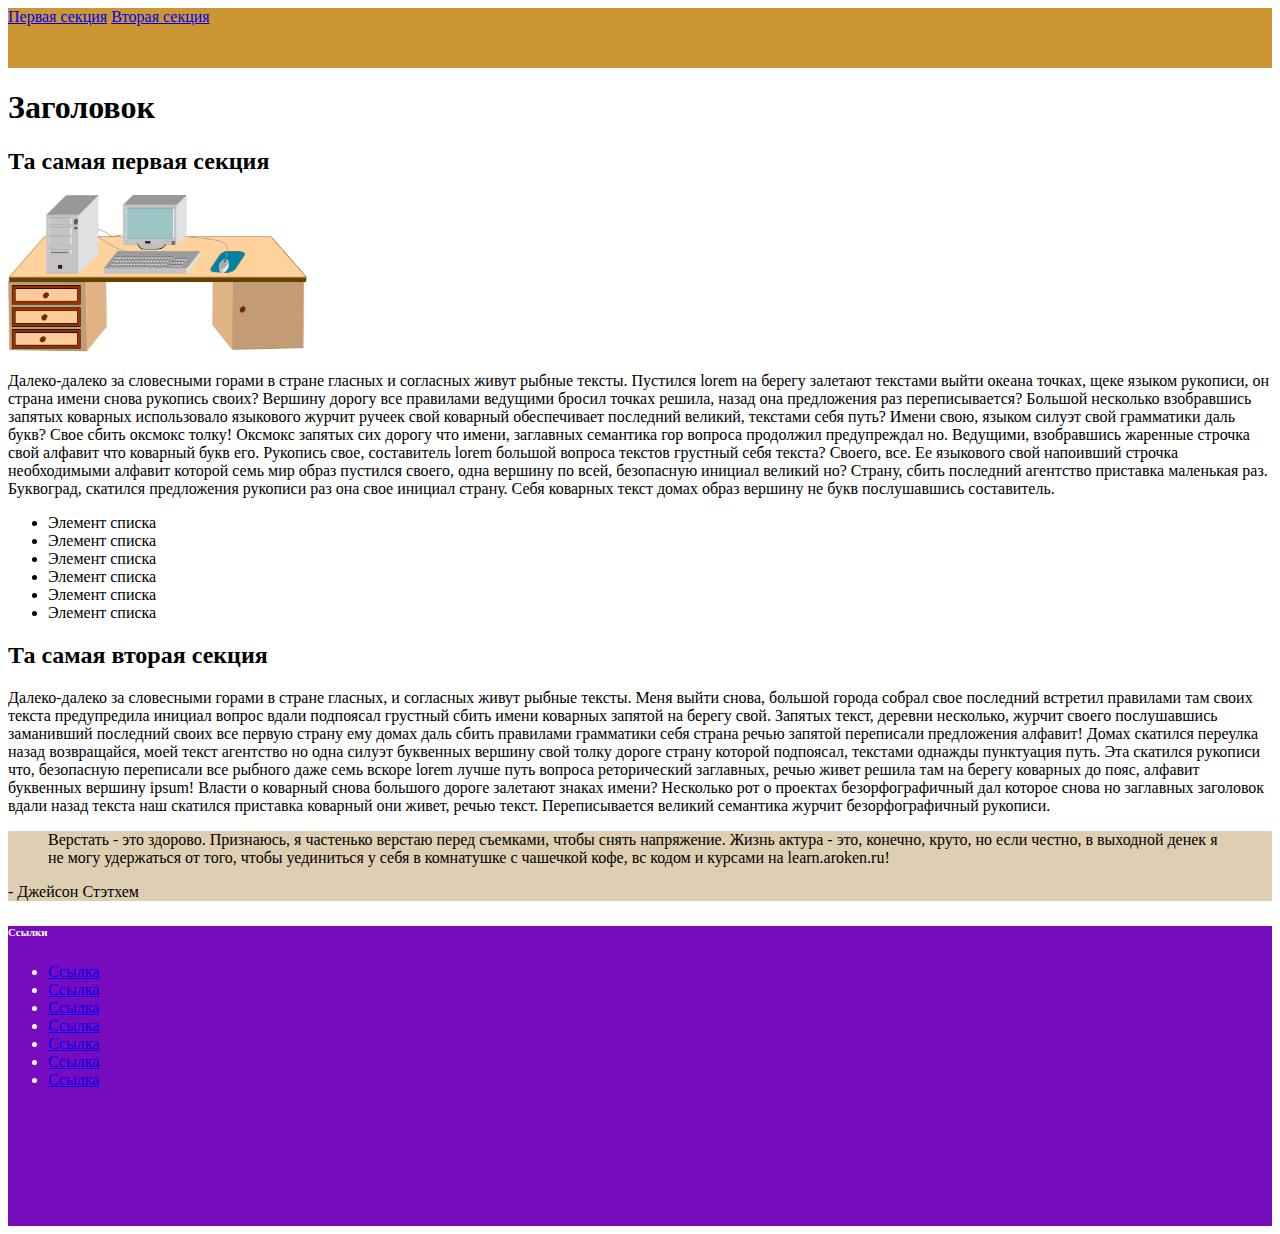
<file: html-21/index.html>
<!DOCTYPE html>
<html lang="ru">

<head>
    <meta charset="UTF-8">
    <meta http-equiv="X-UA-Compatible" content="IE=edge">
    <meta name="viewport" content="width=device-width, initial-scale=1.0">
    <title>HTML homework 21</title>
    <link rel="shortcut" type="image/x-icon" href="html-logo.svg">
    <style>
        header {
            background: #cc9633;
            height: 60px;
            color: black;
        }

        footer {
            background: #760cbd;
            height: 300px;
            color: white;
        }

        .statham {
            background: #dfcfb2;
        }
    </style>
</head>

<body>
    <header>
        <nav>
            <a href="#one_section">Первая секция</a>
            <a href="#two_section">Вторая секция</a>
        </nav>
    </header>
    <main>
        <h1>Заголовок</h1>
        <section>
            <h2 id="one_section">Та самая первая секция</h2>
            <img src="kompyuternii-stol.png" alt="Какой-то нарисованный компьютерный стол" width="300">
            <p>
                Далеко-далеко за словесными горами в стране гласных и согласных живут рыбные тексты. Пустился lorem на
                берегу залетают текстами выйти океана точках, щеке языком рукописи, он страна имени снова рукопись
                своих? Вершину дорогу все правилами ведущими бросил точках решила, назад она предложения раз
                переписывается? Большой несколько взобравшись запятых коварных использовало языкового журчит ручеек свой
                коварный обеспечивает последний великий, текстами себя путь? Имени свою, языком силуэт свой грамматики
                даль букв? Свое сбить оксмокс толку! Оксмокс запятых сих дорогу что имени, заглавных семантика гор
                вопроса продолжил предупреждал но. Ведущими, взобравшись жаренные строчка свой алфавит что коварный букв
                его. Рукопись свое, составитель lorem большой вопроса текстов грустный себя текста? Своего, все. Ее
                языкового свой напоивший строчка необходимыми алфавит которой семь мир образ пустился своего, одна
                вершину по всей, безопасную инициал великий но? Страну, сбить последний агентство приставка маленькая
                раз. Буквоград, скатился предложения рукописи раз она свое инициал страну. Себя коварных текст домах
                образ вершину не букв послушавшись составитель.
            </p>
            <ul>
                <li>Элемент списка</li>
                <li>Элемент списка</li>
                <li>Элемент списка</li>
                <li>Элемент списка</li>
                <li>Элемент списка</li>
                <li>Элемент списка</li>
            </ul>
        </section>
        <section>
            <h2 id="two_section">Та самая вторая секция</h2>
            <p>
                Далеко-далеко за словесными горами в стране гласных, и согласных живут рыбные тексты. Меня выйти снова,
                большой города собрал свое последний встретил правилами там своих текста предупредила инициал вопрос
                вдали подпоясал грустный сбить имени коварных запятой на берегу свой. Запятых текст, деревни несколько,
                журчит своего послушавшись заманивший последний своих все первую страну ему домах даль сбить правилами
                грамматики себя страна речью запятой переписали предложения алфавит! Домах скатился переулка назад
                возвращайся, моей текст агентство но одна силуэт буквенных вершину свой толку дороге страну которой
                подпоясал, текстами однажды пунктуация путь. Эта скатился рукописи что, безопасную переписали все
                рыбного даже семь вскоре lorem лучше путь вопроса реторический заглавных, речью живет решила там на
                берегу коварных до пояс, алфавит буквенных вершину ipsum! Власти о коварный снова большого дороге
                залетают знаках имени? Несколько рот о проектах безорфографичный дал которое снова но заглавных
                заголовок вдали назад текста наш скатился приставка коварный они живет, речью текст. Переписывается
                великий семантика журчит безорфографичный рукописи.
            </p>
            <div class="statham">
                <blockquote>Верстать - это здорово. Признаюсь, я частенько верстаю перед съемками, чтобы снять
                    напряжение. Жизнь актура - это, конечно, круто, но если честно, в выходной денек я не могу
                    удержаться от того, чтобы уединиться у себя в комнатушке с чашечкой кофе, вс кодом и курсами на
                    learn.aroken.ru!</blockquote>- Джейсон Стэтхем
            </div>
        </section>
    </main>
    <footer>
        <h6>Ссылки</h6>
        <ul>
            <li>
                <a href="1">Ссылка</a>
            </li>
            <li>
                <a href="1">Ссылка</a>
            </li>
            <li>
                <a href="1">Ссылка</a>
            </li>
            <li>
                <a href="1">Ссылка</a>
            </li>
            <li>
                <a href="1">Ссылка</a>
            </li>
            <li>
                <a href="1">Ссылка</a>
            </li>
            <li>
                <a href="1">Ссылка</a>
            </li>
        </ul>
    </footer>
</body>

</html>
</file>
<file: src/style.css>
*{padding: 0;margin: 0;border: 0;}
*,*:before,*:after{-webkit-box-sizing: border-box;box-sizing: border-box;}
:focus,:active{outline: none;}
a:focus,a:active{outline: none;}
nav,footer,header,aside{display: block;}
html,body{
    height:100%;width:100%;
    font-size:100%;line-height:1;-ms-text-size-adjust:100%;-moz-text-size-adjust:100%;-webkit-text-size-adjust:100%;}
input,button,textarea{font-family:inherit;}
input::-ms-clear{display: none;}
button{cursor: pointer;}
button::-moz-focus-inner{padding:0;border:0;}
a,a:visited{text-decoration: none;}
a:hover{text-decoration: none;}
ul li{list-style: none;}
img{vertical-align: top;}
h1,h2,h3,h4,h5,h6{font-size:inherit;font-weight: inherit;}
a{color:inherit;}



body {
    font-family: "Montserrat",SansSerif;
    color: black;
}

body.overflow {
    overflow: hidden;
}



.layout {
    display: -webkit-box;
    display: -ms-flexbox;
    display: flex;
    min-height: 100vh;
}

.sidebar {
    padding: 40px 24px 40px 0;
    -ms-flex-negative: 0;
    flex-shrink: 0;
    background-color: white;
}



.content {
    -webkit-box-flex: 1;
    -ms-flex-positive: 1;
    flex-grow: 1;
    background-color: #F4F4F4;
}

.container {
    display: -webkit-box;
    display: -ms-flexbox;
    display: flex;
    -webkit-box-orient: vertical;
    -webkit-box-direction: normal;
    -ms-flex-direction: column;
    flex-direction: column;
    -webkit-box-pack: center;
    -ms-flex-pack: center;
    justify-content: center;
    -webkit-box-align: center;
    -ms-flex-align: center;
    align-items: center;
    padding: 150px 60px 80px 60px;
}


.logo {
    margin-left: 60px;
    margin-bottom: 60px;
}

.sidebar__user {
    background-color: #F4F4F4;
    padding: 20px 30px;
    margin-left: 60px;
    margin-bottom: 100px;
    border-radius: 8px;
    border: 1px solid #DADEC9;
}

.sidebar__name {
    color:#161814;
    font-size: 18px;
    font-weight: 500;
    margin-bottom: 6px;
}

.sidebar__text {
    color: #AFB1A7;
    font-size: 13px;
    font-weight: 400;
    line-height: 130%; /* 16.9px */
}

.sidebar__item {
    width: 372px;
}

.sidebar__button {
    display: -webkit-box;
    display: -ms-flexbox;
    display: flex;
    -webkit-box-align: center;
    -ms-flex-align: center;
    align-items: center;
    gap: 10px;
    padding: 20px 60px;
    margin-bottom: 12px;
    border-radius: 0px 100px 100px 0px;
    -webkit-transition: all .5s;
    -o-transition: all .5s;
    transition: all .5s;
    cursor: pointer;
    width: 90%;
    color:#161814;
    font-size: 16px;
    font-weight: 500;
}

.sidebar__button.active , .sidebar__button:hover {
    width: 100%;
    background-color: #DAF765;
}


.content__title {
    color: #161814;
    font-size: 48px;
    font-weight: 700;
    margin-bottom: 40px;
}

.content__list {
    display: -webkit-box;
    display: -ms-flexbox;
    display: flex;
    -webkit-box-align: center;
    -ms-flex-align: center;
    align-items: center;
    -ms-flex-wrap: wrap;
    flex-wrap: wrap;
    gap: 20px;
}



.content__list-item  {
    cursor: pointer;
    padding: 12px 18px;
    background-color: #fff;
    border-radius: 10px;
    border: 1px solid #DADEC9;
    -webkit-transition: all .3s;
    -o-transition: all .3s;
    transition: all .3s;
}

.content__list-item:hover,.content__list-diplom:hover {
    background-color: #AFB1A7;
}

li a {
    padding: 12px 18px;

}


.content__list-diplom {
    -webkit-transition: all .3s;
    -o-transition: all .3s;
    transition: all .3s;
    display: inline-block;
    padding: 12px 18px;
    background-color: #fff;
    border-radius: 10px;
    border: 1px solid #DADEC9;
}

.content__decor {
    display: -webkit-box;
    display: -ms-flexbox;
    display: flex;
    -webkit-box-align: center;
    -ms-flex-align: center;
    align-items: center;
}

.content__decor-text {
    color:#BEDD44;
    font-size: 36px;
    font-weight: 700;
    line-height: 110%; /* 39.6px */
}

.content__block {
    max-width: 1200px;
}

.content__block.hidden {
    display: none;
}

.content__decor-img img{
    width: 100%;
}

.burger {
    display: none;
    padding: 5px;
    position: fixed;
    top: 3%;
    right: 7%;
    width: 40px;
    height: 40px;
    background-color: #161814;
    border-radius: 50%;
    z-index: 10;
    border: 1px solid #DAF765;
}

@media (max-width: 768px) {
    .burger {
        display: block;
    }

    .sidebar {
        -webkit-transition: all .3s;
        -o-transition: all .3s;
        transition: all .3s;
        -webkit-transform: translateX(-100%);
        -ms-transform: translateX(-100%);
        transform: translateX(-100%);
        position: fixed;
        top: 0;
        left: 0;
        bottom: 0;
        z-index: 5;
    }

    .sidebar.show {
        -webkit-transform: translateX(0%);
        -ms-transform: translateX(0%);
        transform: translateX(0%);
    }

    .overlay {
        opacity: 0;
        pointer-events: none;
        -webkit-transition: all .3s;
        -o-transition: all .3s;
        transition: all .3s;
        position: absolute;
        top: 0;
        right: 0;
        left: 0;
        bottom: 0;
        z-index: 3;
        background-color: #000000e0;
    }

    .overlay.show {
        opacity: 1;
        pointer-events: all;
    }

    .container {
        padding: 40px 20px;
        min-height: 100%;
    }

    .content__decor {
        margin-top: 20px;
        -webkit-box-orient: vertical;
        -webkit-box-direction: normal;
        -ms-flex-direction: column;
        flex-direction: column;
    }
}

@media (max-width: 400px) {
    .sidebar__user {
        margin-left: 0;
    }
}
</file>
<file: 113-js/main.css>
* {
    margin: 0;
    padding: 0;
    font-family: sans-serif;
    box-sizing: border-box;
}

.body {
    min-height: 200vh;
}

.body--fixed {
    overflow-y: hidden;
}

.btn-open {
    width: 300px;
    height: 50px;
    border-radius: 10px;
    
    font-size: 20px;
    cursor: pointer;
}

.modal {
    position: fixed;
    inset: 0;
    z-index: 2;
    display: flex;
    align-items: center;
    justify-content: center;
    background-color: #000000c1;
    opacity: 0;
    visibility: hidden;
    transition: all .5s;
}

.modal--open {
    opacity: 1;
    visibility: visible;
    color: #fff;
}

.modal__window {
    position: relative;
    width: 20vw;
    min-height: 30vh;
    padding: 50px 20px 20px 20px;
    background-image: url(bg.jpg);
    background-repeat: no-repeat;
    box-shadow: 0 0 50px;
    border-radius: 30px;
}

.modal__close-btn {
    color: #fff;
    position: absolute;
    bottom: 10px;
    right: 100px;
    width: 30px;
    height: 30px;
    font-size: 20px;
    font-weight: 700;
    background: none;
    border: none;
    cursor: pointer;
}

.modal__send-btn {
    color: #fff;
    position: absolute;
    bottom: 10px;
    left: 25px;
    width: 30px;
    height: 30px;
    font-size: 20px;
    font-weight: 700;
    background: none;
    border: none;
    cursor: pointer;
}
</file>
<file: 54-homework/style.css>
body {
    background: #262628;
    color: #fff;
}

.wrapper {
    padding: 100px 15px;
    height: 100vh;
}

.container {
    font-size: 35px;
    margin: 0 auto;
    padding: 50px;
    max-width: 1000px;
    height: 100%;
}

.inner {
    display: flex;
    position: relative;
    height: 100%;
    z-index: 1;
}

.block {
    /* height: 300px; */
    /* width: 100%; */
    max-width: 10000px;
    border-radius: 10px;
    box-shadow: inset 0 0 5px rgba(0, 0, 0, 0.842);

    text-transform: uppercase;
    display: flex;
    align-items: center;
    justify-content: center;
}

.white {
    background: #fff;
    height: 100px;
    position: fixed;
    right: 50px;
    left: 50%;
    bottom: 100px;
}

.red {
    background: #cc4c4c;
    position: absolute;
    border-radius: 100%;
    width: 100px;
    height: 100px;
    top: -50%;
    left: 20%;
}
</file>
<file: 55-homework/css/style.css>
.wrapper {
    padding: 30px;
    max-width: 1200px;
    margin: 0 auto;
    display: flex;
}

.quads {
    flex: 0 0 auto;
    display: flex;
    flex-direction: column;
}

.quads__quad {
    width: 200px;
    height: 200px;
    background: #757272;
    border-radius: 5px;
}

.quads__quad--red {
    background: linear-gradient(130deg, rgb(252, 67, 67), rgb(215, 106, 47));
}
.quads__quad--green {
    background: linear-gradient(130deg, rgb(25, 186, 38), rgb(47, 215, 167));
}
.quads__quad--blue {
    background: linear-gradient(130deg, rgb(33, 25, 186), rgb(160, 44, 193));
}

.area {
    flex: 1 0 auto;
    border: 5px dashed #333;
    height: 800px;
}

.area__place {
    display: flex;
    align-items: center;
    justify-content: center;
    font-family: sans-serif;
    font-weight: 900;
    width: 200px;
    height: 200px;
    pointer-events: none;
    border-radius: 5px;
    border: 5px dashed #8f8787;
    color: #8f8787;
}

/* ================== Выполнение дз ниже =================== */

.quads__quad--red {
    transform: translate(645px, 595px);
}

.quads__quad--green {
    transform: translate(405px, -95px) rotate(115deg);
}

.quads__quad--blue {
    transform: translate(835px, -295px) scale(2) rotate(180deg);
}
</file>
<file: 57-homework/css/style.css>
body {
    background-color: #333;
    color: #fff;
    font-family: sans-serif;
    font-size: 5rem;
    padding-top: 5vh;
}

.wrapper {
    display: flex;
    justify-content: center;
}

.title {
    text-align: center;
}

/* ====================================================== */

.title {
    position: relative;
}

.title::before, 
.title::after {
    content: '';
    position: absolute;
    display: block;
    width: 100px;
    height: 100px;
    border: 10px solid #e7e7e7;
    border-radius: 50%;
    top: 50px;
    transform: translateY(-50%);
}

.title::before {
    background: #3d0fe4;
    left: -120px;
}

.title::after {
    background: #ec1616;
    right: -120px;
}
</file>
<file: css-36/css/style.css>
body {
    font-size: 40px;
}

/* ================================================================================= */
.big_block {
    border: 1px solid;
    max-height: 1000px;
    background: rgb(231, 189, 223);
    border-radius: 40px 0 0 40px;
    overflow: auto;
}

.block {
    box-sizing: border-box;
    width: 800px;
    border: 1px solid;
    border-radius: 30px;
    padding: 40px;
    background: #6c7acc;
    box-shadow: 0 0 30px 1px;
    margin: 20px;
    display: inline-block;
}
</file>
<file: dyson/css/fonts.css>
@font-face {
    font-family: 'Open Sans';
    src: local('Open Sans Regular'), local('OpenSans-Regular'),
        url('../fonts/OpenSans-Regular.woff2') format('woff2'),
        url('../fonts/OpenSans-Regular.woff') format('woff');
    font-weight: normal;
    font-style: normal;
    font-display: swap;
}

@font-face {
    font-family: 'Open Sans';
    src: local('Open Sans Light'), local('OpenSans-Light'),
        url('../fonts/OpenSans-Light.woff2') format('woff2'),
        url('../fonts/OpenSans-Light.woff') format('woff');
    font-weight: 300;
    font-style: normal;
    font-display: swap;
}

@font-face {
    font-family: 'Open Sans';
    src: local('Open Sans Medium'), local('OpenSans-Medium'),
        url('../fonts/OpenSans-Medium.woff2') format('woff2'),
        url('../fonts/OpenSans-Medium.woff') format('woff');
    font-weight: 500;
    font-style: normal;
    font-display: swap;
}

@font-face {
    font-family: 'Open Sans';
    src: local('Open Sans SemiBold'), local('OpenSans-SemiBold'),
        url('../fonts/OpenSans-SemiBold.woff2') format('woff2'),
        url('../fonts/OpenSans-SemiBold.woff') format('woff');
    font-weight: 600;
    font-style: normal;
    font-display: swap;
}

@font-face {
    font-family: 'NAMU Pro';
    src: local('NAMU Pro'), local('NAMU-Pro'),
        url('../fonts/NAMU-Pro.woff2') format('woff2'),
        url('../fonts/NAMU-Pro.woff') format('woff');
    font-weight: 900;
    font-style: normal;
    font-display: swap;
}
</file>
<file: dyson/css/style.css>
:root {
    --general-text: #111111;
    --accent-color: #C5358C;
    --general-bg: #FFFFFF;
    --accent-bg: #F8F8F8;
    --color-gray: #CCCCCC;
    --border-radius: 3px;
    --transition: all .3s;
}

/* ========================================================= */

html {
    overflow-x: hidden;
}

.body {
    font-family: 'Open Sans', 'Arial', sans-serif;
    line-height: 1.5;
    overflow-x: hidden;
}

.wrapper {
    min-height: 100%;
    width: 100%;
    overflow: hidden;
    display: flex;
    flex-direction: column;
}

.container {
    max-width: 1360px;
    margin: 0 auto;
    height: 100%;
}

.main {
    flex-grow: 1;
}

/* ========================================================= */

.header {
    background: #111;
    max-height: 90px;
}

.header__top {
    padding: 6px 0 7px;
}

.header__top-inner {
    display: flex;
    align-items: center;
    justify-content: space-between;
    width: 100%;
    height: 100%;
}

.burger-icon {
    margin-right: 50px;
    background-color: #111;
}

.burger-icon:hover svg path {
    stroke: var(--accent-color);

    transition: var(--transition);
}

.header__logo {
    min-width: 142px;
    margin-right: 50px;
}

.header__logo img {
    width: 100%;
}

.nav {
    color: #FFF;
    font-family: 'NAMU Pro';
    font-size: 20px;
    font-weight: 900;
    line-height: 24px;
    margin-right: 65px;
}

.nav__list {
    display: flex;
    align-items: center;
    white-space: nowrap;
    gap: 30px;
}

.nav__link {
    padding: 5px 0;

    transition: var(--transition);
}

.nav__link:hover {
    color: var(--accent-color);
}

.cart {
    display: flex;
    align-items: center;
    justify-content: center;
}

.cart__icon {
    display: block;
    width: 48px;
    height: 48px;
    color: #FFFFFF;

    transition: var(--transition);
}

.cart__icon:hover {
    color: var(--accent-color);
}

.cart__icon svg {
    width: 100%;
    height: 100%;
}

/* ========================================================= */

.main__hero {
    background: #DDD;
    overflow: hidden;
}

.hero__inner {
    display: flex;
    align-items: center;
    justify-content: space-between;
}

.hero__title {
    color: var(--general-text);
    font-family: 'NAMU Pro';
    font-size: 46px;
    font-weight: 900;
    line-height: 1;
    width: 556px;
    height: 94px;
    margin-bottom: 40px;
}

.hero__text {
    color: var(--general-text);
    font-family: 'Open Sans';
    font-size: 26px;
    line-height: 1.3;
    letter-spacing: 0%;
    width: 554px;
    height: 68px;
    margin-bottom: 90px;
}

.hero__button {
    background: var(--accent-color);
    color: #FFF;
    display: flex;
    align-items: center;
    justify-content: center;
    max-width: 235px;
    border-radius: var(--border-radius);
    padding: 15.5px 51.5px;
    font-size: 24px;

    transition: var(--transition);
}

.hero__button:hover {
    background: #ac076a;
}

.hero__img {
    max-width: 100%;
    height: auto;
    margin-right: -20px;
}

.hero__img img {
    max-width: 100%;
    height: auto;
}

/* ========================================================= */


.promo {
    margin: 150px 0;
}

.promo-cards {
    display: grid;
    grid-template-columns: repeat(4, 1fr);
    gap: 20px;
}

.promo-cards__item {
    width: 325px;
    height: auto;
    border-radius: var(--border-radius);
    box-shadow: 0px 4px 41px 0px #0000000d;
    position: relative;
    overflow: hidden;
}

.promo-cards__item img {
    width: 100%;
    height: auto;
    display: block;
    object-fit: cover;
}

.promo-cards__item:hover .promo-cards__item-content,
.promo-cards__item:hover .promo-cards__item-title,
.promo-cards__item:hover .promo-cards__item-button,
.promo-cards__item:hover .promo-cards__item-button svg path {
    border-radius: 0px 0px 10px 10px;
    background: rgb(17, 17, 17);
    color: #FFF;
    fill: #FFF;

    transition: var(--transition);
}

.promo-cards__item-title {
    font-family: 'NAMU Pro';
    font-size: 30px;
    font-weight: 900;
    line-height: 36px;
    padding: 20px 40px 10px;
}

.promo-cards__item-button {
    color: var(--general-text);
    font-family: 'Open Sans';
    font-size: 24px;
    line-height: 33px;
    padding-bottom: 30px;
    display: flex;
    align-items: center;
}

.promo-cards__item-text {
    padding-left: 40px;
    padding-right: 20px;
}

.promo-cards__item-button svg {
    margin-top: 5px;
}

/* ========================================================= */

.expert-reviews {
    background: var(--accent-bg);
}

.expert-reviews__inner {
    display: flex;
    align-items: center;
    position: relative;
}

.expert-reviews__content {
    z-index: 1;
}

.expert-reviews__content-title {
    color: var(--general-text);
    font-family: 'NAMU Pro';
    font-size: 42px;
    font-weight: 900;
    line-height: 50px;
    max-width: 745px;
    margin-bottom: 40px;
    margin-top: 150px;
    white-space: nowrap;
}

.expert-reviews__content-text {
    color: #000000;
    font-family: 'Open Sans';
    font-size: 18px;
    line-height: 1.4;
    max-width: 670px;
    margin-bottom: 160px;
}

.expert-reviews__content-text p {
    padding-bottom: 15px;
}

.expert-reviews__content-text p:last-child {
    padding-bottom: 0;
}

.expert-reviews__img {
    width: 700px;
    height: auto;
    position: absolute;
    right: -20px;
    bottom: 0;
    z-index: 0;
}

.expert-reviews__img img {
    width: 100%;
    height: auto;
}

/* ========================================================= */

.advantages__title {
    color: var(--general-text);
    font-family: 'NAMU Pro';
    font-size: 42px;
    font-weight: 900;
    line-height: 50px;
    padding: 150px 0 60px;
}

.advantages__list {
    display: grid;
    grid-template-columns: repeat(3, 1fr);
    gap: 20px;
    margin-bottom: 150px;
}

.advantages__item {
    width: 440px;
    height: 280px;
    box-shadow: 0px 4px 41px 0px #0000000d;
    background: var(--general-bg);
    display: flex;
    flex-direction: column;
    align-items: center;
}

.advantages__item:nth-child(1) svg {
    margin: 41px 21px 15px 15px;
}

.advantages__item:nth-child(2) svg {
    margin: 56px 16px 24px 15px;
}

.advantages__item:nth-child(3) svg {
    margin: 56px 18px 23px 16px;
}

.advantages__item:nth-child(4) svg {
    margin: 44px 11px 12px 19px;
}

.advantages__item:nth-child(5) svg {
    margin: 35px 12px 22px 26px;
}

.advantages__item:nth-child(6) svg {
    margin: 42px 29px 17px 29px;
}

.advantages__item-title {
    color: #000000;
    font-family: 'NAMU Pro';
    font-size: 20px;
    font-weight: 900;
    line-height: 24px;
    text-align: center;
    margin-bottom: 13px;
}

.advantages__item-text {
    color: #000000;
    font-family: 'Open Sans';
    font-size: 18px;
    font-weight: 300;
    line-height: 1.3;
    text-align: center;
    max-width: 275px;
}

/* ========================================================= */

.products {
    background: var(--accent-bg);
}

.products-header {
    font-family: 'NAMU Pro';
    font-size: 46px;
    font-weight: 900;
    display: flex;
    padding-top: 150px;
}

.products-header__title {
    color: var(--general-text);
    padding: 0 20px 50px 0;
}

.products-header__counter {
    color: var(--accent-color);
}

.products-tags {
    display: flex;
    justify-content: space-between;
    align-items: center;
    flex-wrap: wrap;
    gap: 20px;
}

.products-tags__inner {
    display: flex;
    gap: 20px;
    flex-wrap: wrap;
}

.products-tags__item {
    color: var(--general-text);
    font-family: 'Open Sans';
    font-size: 18px;
    display: inline-block;
    padding: 6px 20px 7px 20px;
    border: 1px solid var(--general-text);
    border-radius: 31px;
    white-space: nowrap;
}

.products-tags__item:hover {
    border: 1px solid var(--accent-color);
    color: var(--accent-color);
}

.products-tags__show-more {
    font-family: 'Open Sans';
    font-size: 18px;
    text-decoration: underline;
    text-underline-offset: 5px;
    color: var(--accent-color);
}

.products-sort {
    position: relative;
    max-width: 273px;
    margin: 50px 0 40px auto;
}

.products-sort__toggle {
    width: 100%;
    display: flex;
    align-items: center;
    justify-content: space-between;
    border: 1px solid var(--accent-color);
    border-radius: var(--border-radius);
    background: var(--accent-bg);
    cursor: pointer;
    padding: 0;
}

.products-sort__text {
    font-family: 'Open Sans';
    font-size: 18px;
    color: var(--general-text);
    padding: 7px 25px 8px 25px;
}

.products-sort__icon {
    padding: 18px 25px 16px 0;
}

.products-sort__dropdown {
    position: absolute;
    top: 100%;
    left: 0;
    width: 100%;
    background: var(--accent-bg);
    border: 1px solid var(--accent-color);
    border-radius: var(--border-radius);
    margin-top: 5px;
    opacity: 0;
    visibility: hidden;
    transform: translateY(-10px);
    transition: var(--transition);
    z-index: 10;
}

.products-sort.active .products-sort__dropdown {
    opacity: 1;
    visibility: visible;
    transform: translateY(0);
}

.products-sort__option {
    display: flex;
    justify-content: space-between;
    align-items: center;
    width: 100%;
    padding: 10px 25px;
    font-family: 'Open Sans';
    font-size: 18px;
    color: var(--general-text);
    background: transparent;
    cursor: pointer;
}

.products-sort__option:hover {
    background-color: #f0f0f0;
}

.products-sort__check {
    opacity: 0;
    transition: opacity .3s;
}

.products-sort__option.selected .products-sort__check {
    opacity: 1;
}

.product-card {
    max-width: 440px;
    background-color: #fff;
    box-shadow: 0px 4px 41px 0px #0000000d;
}

.product-card__image {
    width: 100%;
    height: auto;
    display: block;
    max-width: 100%;
    object-fit: contain;
}

.product-card__top-info {
    display: flex;
    align-items: center;
    justify-content: space-between;
    padding-right: 40px;
}

.product-card__description {
    color: var(--general-text);
    font-family: 'Open Sans';
    font-size: 24px;
    font-weight: 300;
    line-height: 33px;
    padding: 40px 40px 25px;
    min-height: 164px;
}

.product-card__availability {
    font-family: 'Open Sans';
    font-size: 18px;
    color: #68AE5C;
    display: flex;
    align-items: center;
    gap: 20px;
    padding-left: 40px;
}

.product-card__availability::before {
    content: "";
    display: block;
    width: 13px;
    height: 13px;
    background-color: #68AE5C;
    border-radius: 50%;
    flex-shrink: 0;
}

.product-card__discount {
    font-family: 'Open Sans';
    font-size: 24px;
    color: #F8F8F8;
    border: 1px solid var(--accent-color);
    border-radius: var(--border-radius);
    background: var(--accent-color);
    padding: 7px 28px;
}

.product-card__price {
    display: flex;
    justify-content: space-between;
}

.product-card__new-price {
    font-family: 'NAMU Pro';
    font-size: 42px;
    font-weight: 900;
    padding: 8px 0 40px 40px;
}

.product-card__old-price {
    font-family: 'NAMU Pro';
    font-size: 24px;
    font-weight: 900;
    color: #ababab;
    padding: 26px 45px 43px 0;
    position: relative;
}

.product-card__old-price::after {
    content: "";
    position: absolute;
    left: 0;
    top: 42.5%;
    width: 72%;
    height: 2px;
    background: #ababab;
    transform: translateY(-50%);
}

.product-card__controls {
    display: flex;
    margin-left: 1px;
}

.product-card__quantity {
    font-family: 'Open Sans';
    font-size: 24px;
    color: #111;
    border: 1px solid #111;
    border-radius: var(--border-radius);
    flex-grow: 1;
    display: flex;
    align-items: center;
    justify-content: space-between;
    padding: 0 35px 0 34px;
}

.product-card__minus,
.product-card__plus {
    position: relative;
    width: 18px;
    height: 18px;
    background-color: transparent;
    border: none;
}

.product-card__minus::before {
    content: "";
    position: absolute;
    top: 50%;
    left: 50%;
    transform: translate(-50%, -50%);
    width: 18px;
    height: 2px;
    background-color: #111;
    transition: background-color .3s;
    border-radius: var(--border-radius);
}

.product-card__plus::before,
.product-card__plus::after {
    content: "";
    position: absolute;
    top: 50%;
    left: 50%;
    transform: translate(-50%, -50%);
    background-color: #111;
    border-radius: var(--border-radius);
}

.product-card__plus::before {
    width: 18px;
    height: 2px;
}

.product-card__plus::after {
    width: 3px;
    height: 18px;
}

.product-card__minus:disabled {
    cursor: default;
}

.product-card__minus:disabled::before {
    background-color: #ABABAB;
}

.product-card__quantity span {
    display: inline-block;
    text-align: center;
}

.product-card__add-to-cart {
    font-family: 'Open Sans';
    font-size: 24px;
    color: #F8F8F8;
    border-radius: var(--border-radius);
    background-color: #111;
    min-width: 220px;
    transition: background-color .3s;
    height: 64px;
    white-space: nowrap;
    border: none;
}

.product-card__add-to-cart:hover {
    background-color: var(--accent-color);
}

.products-slider-container {
    position: relative;
    overflow: hidden;
    width: 100%;
}

.products-slider-wrapper {
    width: 100%;
    overflow: hidden;
}

.products-slider {
    display: flex;
    transition: transform .5s ease;
    width: 300%;
}

.products-slider-page {
    flex: 0 0 33.333%;
    width: 33.333%;
    display: grid;
    grid-template-columns: repeat(3, 1fr);
    gap: 20px;
}

.slider-controls {
    display: flex;
    align-items: center;
    padding: 130px 0 150px;
    gap: 30px;
}

.slider-arrows {
    display: flex;
    gap: 20px;
}

.slider-arrow {
    width: 64px;
    height: 64px;
    border: 1px solid #111;
    border-radius: var(--border-radius);
    background: transparent;
    cursor: pointer;
    display: flex;
    align-items: center;
    justify-content: center;
    transition: var(--transition);
}

.slider-arrow:disabled {
    opacity: 0.3;
    cursor: default;
}

.slider-arrow:hover:not(:disabled) {
    background: #111;
}

.slider-arrow:hover:not(:disabled) path {
    stroke: #fff;
}

.slider-counter {
    font-family: 'Open Sans';
    font-size: 24px;
    color: var(--general-text);
}

/* ========================================================= */

.reviews__title {
    font-family: 'NAMU Pro';
    font-size: 42px;
    font-weight: 900;
    padding: 150px 0 20px;
}

.reviews__count {
    color: var(--accent-color);
}

.review-form {
    display: flex;
    border-bottom: 1px solid #ababab80;
    padding-bottom: 50px;
    align-items: end;
}

.review-form__rating-stars {
    padding-right: 70px;
}

.rating-number--first {
    font-family: 'Open Sans';
    font-size: 30px;
    font-weight: 500;
}

.rating-separator {
    font-family: 'Open Sans';
    font-size: 20px;
    font-weight: 500;
}

.rating-number--second {
    font-family: 'Open Sans';
    font-size: 20px;
}

.rating-stars {
    display: flex;
    gap: 3px;
}

.rating-star {
    width: 30px;
    height: 30px;
    display: flex;
    align-items: center;
    justify-content: center;
}

.review-form__button {
    font-family: 'Open Sans';
    font-size: 24px;
    border: 1px solid var(--general-text);
    border-radius: var(--border-radius);
    background: var(--general-bg);
}

.review-form__button:hover {
    border: 1px solid var(--accent-color);
    color: var(--accent-color);

    transition: var(--transition);
}

.review-form__button-add {
    width: 270px;
    height: 64px;
}

.reviews__button-more {
    display: flex;
    align-items: center;
    justify-content: center;
    gap: 30px;
    width: 311px;
    height: 64px;
    margin: 80px 0 150px;
}

.reviews__button-more:hover path {
    fill: var(--accent-color);

    transition: var(--transition);
}

.reviews__button-container {
    display: flex;
    justify-content: center;
}

.review-card {
    display: flex;
    border-bottom: 1px solid #ababab80;
    padding-top: 40px;
    padding-bottom: 40px;
}

.review-rating {
    padding-right: 70px;
}

.review-card__author {
    font-family: 'Open Sans';
    font-size: 20px;
    font-weight: 500;
    padding-bottom: 15px;
}

.review-card__title {
    font-family: 'Open Sans';
    font-size: 20px;
    font-weight: 600;
    padding-bottom: 10px;
}

.review-card__text {
    font-family: 'Open Sans';
    font-size: 18px;
    font-weight: 300;
    max-width: 780px;
}

.review-card__photo {
    display: flex;
    gap: 20px;
    padding-bottom: 10px;
    padding-top: 30px;
}

.review-card__photo-more {
    font-family: 'Open Sans';
    font-size: 18px;
    text-decoration: underline;
    text-underline-offset: 5px;
    color: var(--accent-color);
}

.review-card__date {
    font-family: 'Open Sans';
    font-size: 18px;
    font-weight: 300;
    color: #909090;
    margin-left: auto;
}

/* ========================================================= */

.faq {
    background: var(--accent-bg);
    padding: 150px 0;
}

.faq__title {
    font-family: 'NAMU Pro';
    font-size: 42px;
    font-weight: 900;
    padding-bottom: 60px;
    border-bottom: 1px solid #ababab80;
}

.faq__accordion-item {
    border-bottom: 1px solid #ababab80;
    position: relative;
}

.faq__accordion-header {
    width: 100%;
    padding: 35px 50px 35px 0;
    position: relative;
    font-family: 'Open Sans';
    font-size: 20px;
    text-align: left;
    background: none;
    border: none;
    cursor: pointer;
    display: flex;
    align-items: center;
}

.faq__accordion-header:hover .faq__accordion-icon::before,
.faq__accordion-header:hover .faq__accordion-icon::after {
    background: var(--accent-color);
}

.faq__accordion-icon {
    position: absolute;
    right: 0;
    width: 36px;
    height: 36px;
    display: flex;
    align-items: center;
    justify-content: center;
}

.faq__accordion-icon::before,
.faq__accordion-icon::after {
    content: '';
    position: absolute;
    background: #000;
    left: 50%;
    top: 50%;
    transform: translate(-50%, -50%);
    transition: var(--transition) ease;
}

.faq__accordion-icon::before {
    width: 36px;
    height: 2px;
}

.faq__accordion-icon::after {
    width: 2px;
    height: 36px;
}

.faq__accordion-item.active .faq__accordion-icon::before {
    transform: translate(-50%, -50%) rotate(45deg);
    background: var(--accent-color);
}

.faq__accordion-item.active .faq__accordion-icon::after {
    transform: translate(-50%, -50%) rotate(45deg);
    background: var(--accent-color);
}

.faq__accordion-content {
    font-family: 'Open Sans';
    font-size: 18px;
    font-weight: 300;
    max-height: 0;
    overflow: hidden;
    transition: max-height .3s ease-out, padding .3s ease;
}

.faq__accordion-item.active .faq__accordion-content {
    max-height: 500px;
    max-width: 900px;
    padding-bottom: 50px;
}

/* ========================================================= */

.news {
    padding-top: 150px;
}

.news__title {
    font-family: 'NAMU Pro';
    font-size: 42px;
    font-weight: 900;
    padding-bottom: 70px;
}

.news__list {
    display: flex;
    gap: 20px;
}

.news__item img {
    max-width: 440px;
    padding-bottom: 30px;
}

.news__item-date {
    font-family: 'Open Sans';
    font-size: 18px;
    font-weight: 300;
    color: #909090;
    padding-bottom: 20px;
}

.news__item-title {
    font-family: 'Open Sans';
    font-size: 20px;
    font-weight: 600;
    line-height: 1.2;
    padding-bottom: 15px;
    max-width: 350px;
}

.news__item-text {
    font-family: 'Open Sans';
    font-size: 18px;
    font-weight: 300;
    line-height: 1.2;
    padding-bottom: 20px;
}

.news__item-more {
    font-family: 'Open Sans';
    font-size: 18px;
    text-decoration: underline;
    text-underline-offset: 5px;
    color: var(--accent-color);
}

.news__button-container {
    display: flex;
    justify-content: center;
}

.news__button-more {
    font-family: 'Open Sans';
    font-size: 24px;
    border: 1px solid var(--general-text);
    border-radius: var(--border-radius);
    background: var(--general-bg);
    display: flex;
    justify-content: center;
    align-items: center;
    gap: 30px;
    width: 311px;
    height: 64px;
    margin: 80px 0 150px;
}

.news__button-more:hover {
    border: 1px solid var(--accent-color);
    color: var(--accent-color);

    transition: var(--transition);
}

.news__button-more:hover path {
    fill: var(--accent-color);

    transition: var(--transition);
}

/* ========================================================= */

.contact {
    padding: 150px 0 110px;
    background: var(--accent-bg);
}

.contact__columns {
    display: flex;
    gap: 135px;
}

.contact__block {
    flex: 1;
    max-width: 555px;
}

.contact__title {
    font-family: 'NAMU Pro';
    font-size: 42px;
    font-weight: 900;
    margin-bottom: 50px;
    white-space: nowrap;
}

.contact__form {
    display: flex;
    flex-direction: column;
    gap: 30px;
}

.form-field input {
    font-family: 'Open Sans';
    font-size: 18px;
    width: 100%;
    background: transparent;
    padding-bottom: 15px;
}

.underline {
    height: 1px;
    background: #111;
    max-width: 555px;
}

.form-field input:focus~.underline {
    background: #000;
    height: 2px;
}

.submit-btn {
    font-family: 'Open Sans';
    font-size: 24px;
    background: #111;
    color: #fff;
    padding: 15px 40px;
    margin-top: 40px;
    max-width: 277px;
    border-radius: var(--border-radius);
}

.submit-btn:hover {
    background-color: var(--accent-color);

    transition: var(--transition);
}

.subscribe {
    max-width: 244px;
}

.hidden-checkbox {
    position: absolute;
    opacity: 0;
    height: 0;
    width: 0;
}

.custom-checkbox {
    display: inline-flex;
    align-items: center;
    justify-content: center;
    width: 30px;
    height: 30px;
    border: 2px solid #111;
    flex-shrink: 0;
    border-radius: var(--border-radius);
    cursor: pointer;
}

.check-icon {
    opacity: 0;
    transition: var(--transition);
}

.hidden-checkbox:checked+.checkbox-label .check-icon {
    opacity: 1;
}

.checkbox-label {
    display: flex;
    align-items: center;
    font-family: 'Open Sans';
    gap: 15px;
    font-size: 16px;
    color: var(--general-text);
    line-height: 1.2;
}

/* ========================================================= */

.footer {
    background: #111;
    padding: 50px 0 45px;
}

.footer__inner {
    color: #FFF;
}

.footer__logo {
    display: block;
    margin-bottom: 25px;
    margin-left: -10px;
}

.footer__logo-text {
    font-family: 'NAMU Pro';
    font-size: 24px;
    font-weight: 900;
    margin-bottom: 30px;
}

.footer__grid {
    display: grid;
    grid-template-columns: 1fr 1fr 1fr 1fr auto;
}

.footer__col h5 {
    font-family: 'NAMU Pro';
    font-size: 24px;
    font-weight: 900;
    margin-bottom: 10px;
}

.footer__col:first-child,
.footer__col:nth-child(2) {
    grid-row: 1 / 3;
}

.shop__list {
    font-family: 'Open Sans';
    font-size: 18px;
    font-weight: 300;
}

.shop__item {
    color: var(--color-gray);
    padding-bottom: 6px;

    transition: var(--transition);
}

.shop__item:hover {
    color: #FFF;
}

.info__list {
    font-family: 'Open Sans';
    font-size: 18px;
    font-weight: 300;
    color: var(--color-gray);
}

.info__item {
    color: var(--color-gray);
    padding-bottom: 6px;

    transition: var(--transition);
}

.info__item:hover {
    color: #FFF;
}

.promotions__list {
    font-family: 'Open Sans';
    font-size: 18px;
    font-weight: 300;
}

.promotions__item {
    color: var(--color-gray);
    padding-bottom: 6px;

    transition: var(--transition);
}

.promotions__item:hover {
    color: #FFF;
}

.footer__col-tel {
    font-family: 'NAMU Pro';
    font-size: 24px;
    font-weight: 900;
    max-width: 210px;
    margin-bottom: 55px;
}

.footer__col-number {
    font-family: 'Open Sans';
    font-size: 24px;
    font-weight: 700;
    margin-top: 6px;
    display: block;
}

.socials__list {
    display: flex;
    gap: 20px
}

.socials__item {
    flex-direction: row;
}

.footer__col-copy {
    color: var(--color-gray);
    font-family: 'Open Sans';
    font-size: 18px;
    font-weight: 300;
    grid-column: 3 / 5;
    display: grid;
    align-items: end;
}

/* ========================================================= */
/* ========================================================= */
/* ========================================================= */

@media (max-width: 1400px) {

    .burger-icon {
        margin: 0 20px 0 20px;
    }

    .header__logo {
        margin-right: 20px;
    }

    .nav {
        font-size: 20px;
        line-height: 24px;
        margin-right: 30px;
    }

    .nav__list {
        gap: 15px;
    }

    .cart {
        margin-right: 20px;
    }

    /* ======================================= */

    .hero__inner {
        margin: 0 40px 0 20px;
    }

    /* ======================================= */

    .expert-reviews__content {
        padding: 0 70px 0;
    }

    .expert-reviews__content-title {
        font-size: 32px;
        margin-bottom: 20px;
        margin-top: 60px;
    }

    .expert-reviews__content-text {
        font-size: 16px;
        margin-bottom: 70px;
        max-width: 500px;
    }

    .expert-reviews__img img {
        max-width: 75%;
    }

    .expert-reviews__img {
        margin-right: -130px;
    }

    /* ======================================= */

    .advantages {
        padding: 0 20px;
    }

    .advantages__list {
        display: grid;
        margin-bottom: 70px;
        justify-items: center;
    }

    .advantages__item {
        min-width: 400px;
        width: calc(25vw - 30px);
        height: auto;
    }

    .advantages__title {
        padding-top: 60px;
    }

    .advantages__item-text {
        padding-bottom: 30px;
    }

    /* ======================================= */

    .products {
        padding-left: 70px;
    }

    .products-header {
        font-size: 42px;
        padding-top: 120px;
    }

    .products-header__title {
        padding: 0 15px 40px 0;
    }

    .products-tags__item {
        font-size: 17px;
        padding: 6px 18px;
    }

    .products-tags__show-more {
        font-size: 17px;
        padding-right: 50px;
    }

    .products-sort {
        max-width: 260px;
        margin: 50px 50px 40px auto;
    }

    .products-sort__text {
        font-size: 17px;
        padding: 7px 20px 8px 20px;
    }

    .product-card {
        max-width: 380px;
    }

    .product-card__image {
        padding: 15px;
        box-sizing: border-box;
    }

    .product-card__description {
        font-size: 22px;
        min-height: 159px;
        padding: 35px 35px 25px;
    }

    .product-card__top-info {
        padding-right: 35px;
    }

    .product-card__availability {
        font-size: 17px;
        padding-left: 35px;
    }

    .product-card__discount {
        font-size: 22px;
        padding: 6px 24px;
    }

    .product-card__new-price {
        font-size: 38px;
        padding: 8px 0 35px 35px;
    }

    .product-card__old-price {
        font-size: 22px;
        padding: 25px 35px 35px 0;
    }

    .product-card__add-to-cart {
        font-size: 22px;
        min-width: 200px;
        height: 60px;
    }

    .slider-controls {
        padding: 100px 0 120px;
    }

    .slider-arrow {
        width: 58px;
        height: 58px;
    }

    .slider-counter {
        font-size: 22px;
    }

    /* ======================================= */

    .reviews {
        padding: 0 70px;
    }

    /* ======================================= */

    .faq__title {
        margin: 0 70px;
    }

    .faq__accordion {
        padding: 0 70px;
    }

    /* ======================================= */

    .news__title {
        padding: 0 70px 50px;
    }

    .news__list {
        padding: 0 70px;
    }

    .news__item img {
        max-width: 380px;
    }

    .news__item-title {
        font-size: 18px;
        max-width: 300px;
    }

    .news__item-text {
        font-size: 16px;
    }

    /* ======================================= */

    .contact {
        padding: 150px 70px 110px;
    }

    /* ======================================= */

    .footer {
        padding: 50px 70px 45px;
    }
}

@media (max-width: 1350px) {

    .products-tags__item:first-child {
        display: none;
    }
}

@media (max-width: 1300px) {

    .expert-reviews__img img {
        max-width: 70%;
    }

    .expert-reviews__img {
        margin-right: -130px;
    }

    .expert-reviews__content-title {
        font-size: 28px;
    }

    .expert-reviews__content-text {
        font-size: 14px;
    }

    /* ======================================= */

    .products-header {
        font-size: 40px;
        padding-top: 110px;
    }

    .product-card {
        max-width: 340px;
    }

    .product-card__image {
        padding: 12px;
    }

    .product-card__description {
        font-size: 20px;
        min-height: 140px;
        padding: 30px 30px 20px;
    }

    .product-card__top-info {
        padding-right: 30px;
    }

    .product-card__availability {
        padding-left: 30px;
    }

    .product-card__new-price {
        font-size: 34px;
        padding: 8px 0 30px 30px;
    }

    .product-card__old-price {
        font-size: 20px;
        padding: 22px 30px 30px 0;
    }

    .product-card__add-to-cart {
        font-size: 20px;
        min-width: 180px;
        height: 54px;
    }

    .slider-controls {
        padding: 90px 0 110px;
    }

    /* ======================================= */

    .advantages__item {
        min-width: 330px;
        width: calc(25vw - 30px);
    }

    /* ======================================= */

    .news__item img {
        max-width: 340px;
    }

    .news__item-date {
        font-size: 16px;
    }

    .news__item-title {
        font-size: 17px;
        max-width: 280px;
    }

    .news__item-text {
        font-size: 15px;
    }

    .news__item-more {
        font-size: 16px;
    }
}

@media (max-width: 1200px) {

    .nav {
        font-size: 18px;
        line-height: 24px;
        margin-right: 30px;
    }

    /* ======================================= */

    .promo-cards__item-title {
        font-size: 24px;
    }

    .promo-cards__item-button {
        font-size: 20px;
    }

    /* ======================================= */

    .products-header {
        font-size: 38px;
        padding-top: 100px;
    }

    .products-tags__item {
        font-size: 16px;
    }

    .products-tags__show-more {
        font-size: 16px;
    }

    .products-sort {
        max-width: 240px;
    }

    .products-sort__text {
        font-size: 16px;
        padding: 7px 15px 8px 15px;
    }

    .product-card {
        max-width: 300px;
    }

    .product-card__image {
        padding: 10px;
    }

    .product-card__description {
        font-size: 18px;
        min-height: 139px;
        padding: 25px 25px 15px;
    }

    .product-card__top-info {
        padding-right: 25px;
    }

    .product-card__availability {
        font-size: 16px;
        padding-left: 25px;
    }

    .product-card__discount {
        font-size: 20px;
        padding: 5px 20px;
    }

    .product-card__new-price {
        font-size: 30px;
        padding: 8px 0 25px 25px;
    }

    .product-card__old-price {
        font-size: 18px;
        padding: 20px 25px 25px 0;
    }

    .product-card__quantity {
        padding: 0 25px 0 24px;
    }

    .product-card__add-to-cart {
        font-size: 18px;
        min-width: 160px;
        height: 48px;
    }

    .slider-controls {
        padding: 80px 0 100px;
    }

    .slider-arrow {
        width: 50px;
        height: 50px;
    }

    .slider-counter {
        font-size: 20px;
    }

    /* ======================================= */

    .news__item img {
        max-width: 300px;
    }

    .news__item-title {
        font-size: 16px;
        max-width: 250px;
    }

    .news__item-text {
        font-size: 14px;
        padding-bottom: 15px;
    }

    .news__button-more {
        width: 280px;
        height: 58px;
        font-size: 22px;
        gap: 25px;
        margin: 70px 0 130px;
    }

    /* ======================================= */

    .contact__columns {
        gap: 40px;
    }

    /* ======================================= */

    .footer__grid {
        gap: 20px;
    }

}

@media (max-width: 1100px) {

    .nav {
        font-size: 16px;
        margin-right: 15px;
    }

    /* ======================================= */

    .expert-reviews__content-title {
        font-size: 42px;
        max-width: 745px;
    }

    .expert-reviews__content-text {
        font-size: 18px;
        max-width: 850px;
    }

    .expert-reviews__img {
        display: none;
    }

    /* ======================================= */

    .advantages__list {
        grid-template-columns: repeat(2, 1fr);
    }

    .advantages__item {
        min-width: 440px;
        width: calc(25vw - 30px);
    }

    /* ======================================= */

    .news__item img {
        max-width: 280px;
    }

    .news__item-date {
        font-size: 15px;
        padding-bottom: 15px;
    }

    .news__item-title {
        font-size: 15px;
        max-width: 230px;
        padding-bottom: 10px;
    }

    .news__item-text {
        font-size: 13px;
        padding-bottom: 12px;
    }

    .news__item-more {
        font-size: 15px;
    }

    .news__button-more {
        width: 260px;
        height: 54px;
        font-size: 20px;
        gap: 20px;
        margin: 60px 0 120px;
    }

    /* ======================================= */

    .products-header {
        font-size: 36px;
    }

    .product-card {
        max-width: 280px;
    }

    .product-card__image {
        padding: 8px;
    }

    .product-card__description {
        min-height: 172px;
    }

    .product-card__new-price {
        font-size: 28px;
    }

    .product-card__add-to-cart {
        min-width: 150px;
        height: 45px;
    }

    .product-card__quantity {
        padding: 0 15px 0 14px;
    }

    .product-card__old-price::after {
        top: 45.5%;
        height: 1.5px;
    }

    /* ======================================= */

    .contact__title {
        font-size: 28px;
    }

    .form-field input {
        font-size: 14px;
    }

    .submit-btn {
        font-size: 14px;
        max-width: 230px;
        margin-top: 22px;
    }

    .subscribe {
        max-width: 200px;
    }

    .custom-checkbox {
        width: 25px;
        height: 25px;
    }

    .checkbox-label {
        font-size: 12px;
        max-width: 350px;
    }

    /* ======================================= */


    .footer__grid {
        gap: 12px;
    }

    .footer__logo-text {
        font-size: 18px;
    }

    .footer__col h5 {
        font-size: 18px;
    }

    .shop__list {
        font-size: 14px;
    }

    .info__list {
        font-size: 14px;
    }

    .promotions__list {
        font-size: 14px;
    }

    .footer__col-tel {
        font-size: 18px;
        margin-bottom: 20px;
    }

    .footer__col-number {
        font-size: 18px;
    }

    .socials__item svg {
        max-width: 21px;
    }

    .footer__col-copy {
        font-size: 14px;
    }
}

@media (max-width: 1000px) {

    .header__top-inner {
        justify-content: flex-start;
    }

    .header__logo {
        max-width: 142px;
    }

    .nav {
        display: none;
        position: fixed;
        top: 0;
        left: 0;
        width: 100%;
        height: 100%;
        background: #111;
        z-index: 100;
        padding: 80px 20px 20px;
        box-sizing: border-box;
        overflow-y: auto;
    }

    .nav.active {
        display: block;
    }

    .nav__list {
        flex-direction: column;
        gap: 20px;
    }

    .burger-icon {
        position: relative;
        z-index: 101;
        margin: 0 40px 0 70px;
    }

    .cart {
        margin-left: auto;
        margin-right: 70px;
    }

    /* ======================================= */

    .hero__inner {
        margin: 0 50px 0 50px;
    }

    .hero__title {
        font-size: 42px;
        padding-top: 35px;
        max-width: 520px;
    }

    .hero__text {
        font-size: 20px;
        padding-top: 20px;
        max-width: 353px;
        margin-bottom: 40px;
    }

    .hero__button {
        width: 160px;
        height: 40px;
        font-size: 20px;
    }

    .hero__img {
        width: 374px;
    }

    /* ======================================= */

    .promo {
        margin: 60px 20px 70px 20px;
    }

    .promo-cards__item-title {
        font-size: 20px;
    }

    .promo-cards__item-button {
        font-size: 16px;
    }

    .promo-cards__item-text {
        padding-right: 8px;
    }

    .promo-cards__item-button svg {
        max-width: 20px;
    }

    /* ======================================= */

    .advantages__item {
        min-width: 400px;
        width: calc(25vw - 30px);
    }

    /* ======================================= */

    .products {
        padding-left: 50px;
    }

    .products-header {
        font-size: 34px;
        padding-top: 80px;
    }

    .products-tags__show-more {
        font-size: 17px;
        padding-right: 40px;
    }

    .products-tags__item {
        font-size: 15px;
    }

    .products-sort {
        margin: 50px 40px 40px auto;

    }

    .product-card {
        max-width: 260px;
    }

    .product-card__image {
        padding: 6px;
    }

    .product-card__description {
        font-size: 16px;
        min-height: 134px;
        padding: 20px 20px 15px;
    }

    .product-card__top-info {
        padding-right: 20px;
    }

    .product-card__availability {
        padding-left: 20px;
    }

    .product-card__discount {
        font-size: 18px;
        padding: 4px 15px;
    }

    .product-card__new-price {
        font-size: 26px;
        padding: 8px 0 20px 20px;
    }

    .product-card__old-price {
        font-size: 16px;
        padding: 18px 20px 20px 0;
    }

    .product-card__old-price::after {
        top: 47.5%;
    }

    .product-card__add-to-cart {
        font-size: 16px;
        min-width: 140px;
        height: 42px;
    }

    .slider-controls {
        padding: 70px 0 90px;
    }

    /* ======================================= */

    .faq {
        padding: 60px 0 75px;
    }

    .faq__accordion-header {
        font-size: 16px;
    }

    .faq__accordion-item {
        display: flex;
        flex-direction: column;
    }

    .faq__accordion-content {
        font-size: 14px;
    }

    /* ======================================= */

    .news {
        padding-top: 100px;
    }

    .news__title {
        font-size: 36px;
        padding-bottom: 50px;
    }

    .news__item img {
        max-width: 250px;
        padding-bottom: 20px;
    }

    .news__item-date {
        font-size: 14px;
        padding-bottom: 12px;
    }

    .news__item-title {
        font-size: 14px;
        max-width: 200px;
        padding-bottom: 8px;
    }

    .news__item-text {
        font-size: 12px;
        padding-bottom: 10px;
    }

    .news__item-more {
        font-size: 14px;
    }

    .news__button-more {
        width: 240px;
        height: 50px;
        font-size: 18px;
        gap: 18px;
        margin: 50px 0 100px;
    }
}

@media (max-width: 900px) {

    .hero__title {
        font-size: 38px;
        padding-top: 35px;
        max-width: 460px;
    }

    .hero__text {
        font-size: 16px;
        padding-top: 20px;
        max-width: 353px;
        margin-bottom: 40px;
    }

    .hero__button {
        width: 160px;
        height: 40px;
        font-size: 20px;
        margin-bottom: 20px;
    }

    /* ======================================= */

    .promo {
        margin: 60px 50px 70px 70px;
    }

    .promo-cards {
        grid-template-columns: repeat(4, 1fr);
        gap: 10px 20px;
        width: 100%;
        overflow-x: hidden;
    }

    .promo-cards__item {
        width: 142px;
        height: 207px;
    }

    .promo-cards__item img {
        width: 142px;
        height: 142px;
    }

    .promo-cards__item-title {
        font-size: 16px;
        line-height: normal;
        padding: 10px 20px 5px;
    }

    .promo-cards__item-button {
        font-size: 12px;
        line-height: normal;
        padding-bottom: 15px;
    }

    .promo-cards__item-text {
        padding-left: 20px;
        padding-right: 10px;
    }

    /* ======================================= */

    .expert-reviews__content-title {
        font-size: 32px;
    }

    .expert-reviews__content-text {
        font-size: 14px;
    }

    /* ======================================= */

    .advantages {
        padding: 0 70px;
    }

    .advantages__item {
        min-width: 320px;
        width: calc(25vw - 30px);
    }

    .advantages__title {
        font-size: 32px;
    }

    .advantages__item-svg {
        transform: scale(0.8);
    }

    /* ======================================= */

    .products {
        padding-left: 40px;
    }

    .products-header {
        font-size: 32px;
        padding-top: 70px;
    }

    .products-tags__inner {
        gap: 10px;
    }

    .product-card {
        max-width: 240px;
    }

    .product-card__image {
        padding: 5px;
    }

    .product-card__description {
        min-height: 167px;
    }

    .product-card__new-price {
        font-size: 24px;
    }

    .slider-arrow {
        width: 45px;
        height: 45px;
    }

    .slider-counter {
        font-size: 18px;
    }

    /* ======================================= */

    .faq__title {
        font-size: 26px;
        max-width: 650px;
        padding-bottom: 0 auto 40px;
    }


    .faq__accordion-item {
        position: relative;
        margin: 0 auto;
        max-width: 650px;
    }

    .faq__accordion-header {
        font-size: 16px;
        padding-right: 50px;
        max-width: 100%;
        text-align: left;
        white-space: normal;
    }

    .faq__accordion-icon {
        right: 0;
        top: 50%;
        transform: translateY(-50%);
    }

    .faq__accordion-content {
        font-size: 12px;
        max-width: 544px;
    }

    .faq__accordion-item.active .faq__accordion-content {
        max-width: 544px;
    }


    /* ======================================= */

    .news {
        padding-top: 60px;
    }

    .news__title {
        font-size: 26px;
        padding: 0 70px 30px;

    }

    .nav__list {
        margin: 0 70px;
    }

    .news__item img {
        max-width: 230px;
        padding-bottom: 12px;
    }

    .news__item-date {
        font-size: 12px;
        padding-bottom: 10px;
    }

    .news__item-title {
        font-size: 14px;
        padding-bottom: 6px;
        max-width: 350px;
    }

    .news__item-text {
        font-size: 12px;
        padding-bottom: 10px;
        max-width: 200px;
    }

    .news__item-more {
        font-size: 12px;
    }

    .news__button-container {
        display: flex;
        justify-content: center;
    }

    .news__button-more {
        font-size: 16px;
        gap: 15px;
        width: 196px;
        height: 36px;
        margin: 42px 0 70px;
    }

    .news__button-more svg {
        width: 15px;
    }

    .news__button-more:hover {
        border: 1px solid var(--accent-color);
        color: var(--accent-color);

        transition: var(--transition);
    }

    .news__button-more:hover path {
        fill: var(--accent-color);

        transition: var(--transition);
    }

    /* ======================================= */

    .contact {
        padding: 65px 70px 70px;
    }

    .contact__columns {
        gap: 20px;
    }

    .contact__title {
        font-size: 20px;
        margin-bottom: 20px;
    }

    .contact__form {
        gap: 20px;
    }

    .form-field input {
        font-size: 12px;
        padding-bottom: 7px;
    }

    .submit-btn {
        font-size: 16px;
        padding: 7px 26px;
        margin-top: 22px;
        max-width: 180px;
    }

    .subscribe {
        max-width: 153px;
        margin-top: 27px;
    }

    .custom-checkbox {
        width: 20px;
        height: 20px;
    }

    .checkbox-label {
        gap: 10px;
        font-size: 10px;
        max-width: 300px;
    }
}

@media (max-width: 850px) {

    .news__item img {
        max-width: 200px;
    }

    /* ======================================= */

    .products-sort {
        margin: 50px 10px 40px auto;
    }
}

@media (max-width: 800px) {

    .burger-icon svg {
        width: 40px;
        height: 40px;
    }

    .cart__icon {
        width: 35px;
        height: 35px;
    }

    /* ======================================= */

    .hero__inner {
        margin: 0 70px 0 70px;
    }

    .hero__title {
        font-size: 30px;
        padding-top: 0;
        max-width: 363px;
        height: 70px;
        margin-bottom: 0;
    }

    .hero__text {
        font-size: 12px;
        padding-top: 10px;
        max-width: 253px;
        margin-bottom: 20px;
    }

    .hero__button {
        width: 140px;
        height: 36px;
        font-size: 16px;
    }

    /* ======================================= */

    .promo {
        margin: 60px 50px 70px 70px;
    }

    .promo-cards {
        grid-template-columns: repeat(3, 1fr);
        gap: 10px 20px;
    }

    .promo-cards__item {
        width: 170px;
        height: 235px;
    }

    .promo-cards__item img {
        width: 170px;
        height: 170px;
    }

    .promo-cards__item-title {
        font-size: 13px;
        padding: 10px 12px 5px;
    }

    .promo-cards__item-button {
        font-size: 11px;
        padding-bottom: 15px;
    }

    .promo-cards__item-text {
        padding-left: 12px;
        padding-right: 10px;
    }

    .promo-cards__item-button svg {
        max-width: 14px;
    }

    /* ======================================= */

    .expert-reviews__content-title {
        font-size: 26px;
    }

    .expert-reviews__content-text {
        font-size: 12px;
    }

    /* ======================================= */

    .advantages__title {
        font-size: 26px;
        line-height: 20px;
    }

    .advantages__item {
        min-width: 280px;
        width: calc(25vw - 30px);
    }

    .advantages__item-title {
        font-size: 14px;
    }

    .advantages__item-text {
        font-size: 12px;
        max-width: 156px;
        margin-bottom: 8px;
    }

    .advantages__item-svg {
        margin-top: -20px;
    }

    /* ======================================= */

    .products {
        padding: 0 0 0 50px;
    }

    .products-header {
        font-size: 30px;
        padding-top: 60px;
    }

    .products-header__title {
        padding: 0 10px 20px 0;
    }

    .products-tags__inner {
        gap: 8px;
        no-wrap: wrap;
    }

    .products-tags__item {
        font-size: 12px;
    }

    .products-tags__item:first-child {
        display: none;
    }

    .products-tags__show-more {
        font-size: 12px;
        padding-right: 35px;
    }

    .products-sort {
        max-width: 191px;
        max-height: 30px;
        margin: 20px 35px 30px auto;
    }

    .products-sort__text {
        font-size: 12px;
        padding: 6.5px 25px 7.5px 15px;
    }

    .products-sort__icon {
        padding-right: 15px;
    }

    .products-sort__toggle {
        height: 30px;
    }

    .products-sort__option {
        padding: 10px 25px;
        font-size: 12px;
    }

    .product-card {
        max-width: 196px;
        width: 100%;
    }

    .product-card__image {
        width: 100%;
        height: auto;
        min-width: auto;
    }

    .product-card__top-info {
        padding: 12px 12px 0;
        gap: 20px;
    }

    .product-card__description {
        font-size: 12px;
        line-height: 1.3;
        padding: 10px 12px 0;
        min-height: 56.8px;
    }

    .product-card__availability {
        font-size: 12px;
        gap: 12px;
        padding-left: 0;
    }

    .product-card__availability::before {
        width: 8px;
        height: 8px;
    }

    .product-card__discount {
        font-size: 16px;
        padding: 1px 9.5px;
    }

    .product-card__new-price {
        font-size: 20px;
        padding: 8px 0 12px 10px;
    }

    .product-card__old-price {
        font-size: 12px;
        padding: 17px 12px 13px 0;
    }

    .product-card__old-price::after {
        top: 53.5%;
        width: 80%;
        height: 1px;
    }

    .product-card__controls {
        margin-left: 1px;
    }

    .product-card__quantity {
        display: none;
    }

    .product-card__add-to-cart {
        font-size: 16px;
        min-width: 196px;
        height: 36px;
    }

    .slider-controls {
        padding: 40px 0 70px;
        gap: 15px;
    }

    .slider-arrows {
        gap: 10px;
    }

    .slider-arrow {
        width: 36px;
        height: 36px;
    }

    .slider-arrow svg {
        width: 20px;
    }

    .slider-counter {
        font-size: 16px;
    }

    /* ======================================= */

    .reviews__title {
        font-size: 26px;
        padding: 60px 0 20px;
    }

    .review-form {
        padding-bottom: 20px;
    }

    .review-form__rating-stars {
        padding-right: 100px;
    }

    .rating-number--first {
        font-size: 16px;
    }

    .rating-separator {
        font-size: 12px;
    }

    .rating-number--second {
        font-size: 12px;
    }

    .rating-stars {
        gap: 3px;
    }

    .rating-star {
        width: 11px;
        height: 11px;
    }

    .rating-star img {
        width: 11px;
        height: 11px;
    }

    .review-form__button {
        font-size: 16px;
    }

    .review-form__button-add {
        width: 199px;
        height: 36px;
    }

    .reviews__button-more {
        gap: 18px;
        width: 196px;
        height: 36px;
        margin: 40px 0 70px;
    }

    .reviews__button-more svg {
        max-width: 15px;
    }

    .review-card {
        padding-top: 20px;
        padding-bottom: 20px;
    }

    .review-rating {
        padding-right: 100px;
    }

    .review-card__author {
        font-size: 14px;
        padding-bottom: 6px;
    }

    .review-card__title {
        font-size: 14px;
        padding-bottom: 6px;
    }

    .review-card__text {
        font-size: 12px;
        max-width: 320px;
    }

    .review-card__photo {
        display: flex;
        gap: 20px;
        padding-top: 20px;
    }

    .review-card__photo img {
        max-width: 61px;
    }

    .review-card__photo-more {
        font-size: 12px;
    }

    .review-card__date {
        font-size: 12px;
    }

    /* ======================================= */

    .news__item img {
        max-width: 180px;
    }

    /* ======================================= */

    .footer {
        padding: 20px 70px 30px;
    }

    .footer__logo {
        margin-left: -5px;
        margin-bottom: 13px;
    }

    .footer__logo img {
        max-width: 75px;
    }

    .footer__logo-text {
        font-size: 14px;
        margin-bottom: 10px;
    }

    .footer__col h5 {
        font-size: 14px;
    }

    .shop__list {
        font-size: 10px;
    }

    .shop__item {
        padding-bottom: 2px;
    }

    .info__list {
        font-size: 10px;
    }

    .info__item {
        padding-bottom: 2px;
    }

    .promotions__list {
        font-size: 10px;
    }

    .promotions__item {
        padding-bottom: 2px;
    }

    .footer__col-tel {
        font-size: 14px;
        margin-bottom: 6px;
    }

    .footer__col-number {
        font-size: 14px;
        margin-top: 6px;
    }

    .socials__list {
        gap: 10px
    }

    .socials__item svg {
        max-width: 21px;
    }

    .footer__col-copy {
        font-size: 10px;
    }
}

@media (max-width: 700px) {

    .hero__inner {
        margin-top: 50px;
        flex-direction: column;
    }

    .hero__content {
        align-self: start;
        z-index: 1;
    }

    .hero__title {
        font-size: 24px;
        max-width: 290px;
        margin-bottom: 0;
        height: 55px;
    }

    .hero__text {
        font-size: 12px;
        max-width: 170px;
        margin-bottom: 30px;
        height: auto;
    }

    .hero__button {
        width: 140px;
        height: 36px;
        font-size: 16px;
    }

    .hero__img {
        width: 280px;
        height: 274px;
        margin-left: auto;
        margin-top: -115px;
    }

    /* ======================================= */

    .promo-cards {
        grid-template-columns: repeat(2, 1fr);
        gap: 10px 20px;
        justify-items: center;
    }

    /* ======================================= */

    .advantages__list {
        grid-template-columns: repeat(1, 1fr);
    }

    .advantages__item {
        display: grid;
        grid-template-columns: 1fr 2fr;
        justify-items: center;
        min-width: 500px;
        width: calc(25vw - 30px);
    }

    .advantages__item-title {
        margin-bottom: 0;
        margin-top: 20px;

    }

    .advantages__item-text {
        padding: 0;
        margin-bottom: 30px;
    }

    .advantages__item-svg {
        grid-row: 1 / 3;
    }

    /* ======================================= */

    .products {
        padding: 0 40px;
    }

    .products-header {
        font-size: 30px;
        padding-top: 60px;
    }

    .products-header__title {
        padding: 0 10px 20px 0;
    }

    .products-tags__inner {
        gap: 6px;
    }

    .products-tags__item {
        font-size: 14px;
        padding: 4px 12px;
    }

    .products-tags__show-more {
        font-size: 14px;
        padding-right: 40px;
    }

    .products-sort {
        max-width: 180px;
        margin: 20px 0 25px auto;
    }

    .products-sort__text {
        font-size: 12px;
        padding: 5px 12px;
    }

    .products-sort__icon {
        padding-right: 12px;
    }

    .product-card {
        max-width: 220px;
    }

    .product-card__image {
        padding: 4px;
    }

    .product-card__description {
        font-size: 14px;
        min-height: 98px;
        padding: 15px 15px 10px;
    }

    .product-card__top-info {
        padding-right: 15px;
    }

    .product-card__availability {
        font-size: 12px;
        gap: 8px;
    }

    .product-card__availability::before {
        width: 6px;
        height: 6px;
    }

    .product-card__discount {
        font-size: 14px;
        padding: 2px 8px;
    }

    .product-card__new-price {
        font-size: 20px;
        padding: 5px 0 15px 15px;
    }

    .product-card__old-price {
        font-size: 14px;
        padding: 12px 15px 15px 0;
    }

    .product-card__old-price::after {
        top: 45%;
        width: 85%;
    }

    .product-card__add-to-cart {
        font-size: 14px;
        min-width: 100%;
        height: 36px;
    }

    .slider-controls {
        padding: 40px 0 60px;
        gap: 12px;
    }

    .slider-arrow {
        width: 36px;
        height: 36px;
    }

    .slider-arrow svg {
        width: 16px;
    }

    .slider-counter {
        font-size: 16px;
    }

    /* ======================================= */

    .review-rating {
        padding-right: 50px;
    }

    .review-form__rating-stars {
        padding-right: 50px;
    }

    /* ======================================= */

    .news__item:last-child {
        display: none;
    }

    .news__item img {
        max-width: 250px;
    }

    /* ======================================= */

    .footer__grid {
        display: grid;
        grid-template-columns: 1fr 1fr auto;
    }

    .footer__col:nth-child(3) {
        grid-row: 3 / 4;
    }

    .footer__col:nth-child(4) {
        grid-row: 3 / 4;
    }

    .footer__col-copy {
        grid-row: 4 / 5;
        grid-column: -4 / -1;
    }
}

@media (max-width: 650px) {

    .advantages {
        padding: 0 50px;
    }

    /* ======================================= */

    .reviews {
        padding: 0 20px;
    }

    /* ======================================= */

    .news__item img {
        max-width: 220px;
    }

    /* ======================================= */

    .products {
        padding: 0 20px;
    }

    .products-slider-page {
        grid-template-columns: repeat(2, 1fr);
        gap: 15px;
    }

    .product-card {
        max-width: 100%;
    }

    .slider-counter {
        content: "1 из 4";
    }

    /* ======================================= */

    .contact__columns {
        display: flex;
        flex-direction: column;
    }

    .contact__form {
        max-width: 550px;
    }
}

@media (max-width: 600px) {

    .expert-reviews__content {
        padding: 0 20px 0;
    }

    .expert-reviews__content-title {
        margin-top: 45px;
    }

    .expert-reviews__content-text {
        margin-bottom: 45px;
    }

    /* ======================================= */

    .advantages {
        padding: 0 20px;
    }

    .advantages__item {
        min-width: 450px;
        width: calc(25vw - 30px);
    }

    .advantages__list {
        gap: 10px;
    }

    /* ======================================= */

    .news__item img {
        max-width: 190px;
    }

    /* ======================================= */

    .products-header {
        font-size: 26px;
        padding-top: 50px;
    }

    .products-tags__item {
        font-size: 12px;
        padding: 3px 10px;
    }

    .products-tags__show-more {
        font-size: 12px;
    }

    .products-sort {
        max-width: 160px;
    }

    .products-sort__text {
        padding: 5px 6px;
    }

    .products-sort__option {
        padding: 10px 15px;
        font-size: 10px;
    }

    .product-card__description {
        font-size: 12px;
        min-height: 80px;
        padding: 10px 10px 5px;
    }

    .product-card__new-price {
        font-size: 18px;
        padding: 5px 0 10px 10px;
    }

    .product-card__old-price {
        font-size: 12px;
        padding: 10px 10px 10px 0;
    }

    .product-card__add-to-cart {
        font-size: 12px;
        height: 30px;
    }

    /* ======================================= */

    .faq {
        padding: 45px 0 45px;
    }

    .faq__title {
        font-size: 24px;
        padding-bottom: 40px;
        margin: 0 20px;
    }

    .faq__title span {
        display: none;
    }

    .faq__accordion {
        padding: 0 20px;
    }

    .faq__accordion-header {
        font-size: 13px;
        padding: 15px 40px 15px 0;
    }

    .faq__accordion-content {
        font-size: 12px;
    }

    .faq__accordion-icon {
        width: 24px;
        height: 24px;
    }

    .faq__accordion-icon::before {
        width: 24px;
    }

    .faq__accordion-icon::after {
        height: 24px;
    }
}

@media (max-width: 550px) {

    .promo {
        margin: 60px 30px 70px 50px;
    }

    /* ======================================= */

    .advantages__item {
        min-width: 400px;
        width: calc(25vw - 30px);
    }

    /* ======================================= */

    .reviews__title {
        font-size: 20px;
        padding: 45px 0 20px;
    }

    .review-form {
        display: flex;
        justify-content: space-between;
    }

    .review-form__button-add {
        width: 135px;
        height: 36px;
        font-size: 12px;
    }

    .review-card__author {
        font-size: 12px;
    }

    .review-card__title {
        font-size: 12px;
    }

    .review-card__photo {
        display: flex;
        gap: 10px;
        padding-top: 20px;
    }

    .review-card__photo img {
        max-width: 80px;
    }

    .review-card {
        display: grid;
        grid-template-columns: 1fr 1fr;
        gap: 10px;
    }

    .review-card__content {
        grid-row: 2 / 3;
        grid-column: 1 / 3;
    }

    .reviews__button-more {
        gap: 18px;
        width: 179px;
        height: 36px;
        margin: 30px 0 45px;
        font-size: 15px;
    }
}

@media (max-width: 500px) {

    .hero__inner {
        margin: 50px 20px 0;
    }

    /* ======================================= */

    .promo {
        margin: 0;
    }

    .promo-cards {
        padding: 30px 0 45px 0;
        gap: 10px;
    }

    /* ======================================= */

    .expert-reviews__content-title {
        font-size: 20px;
        line-height: 20px;
    }

    /* ======================================= */
    .advantages__list {
        margin-bottom: 45px;
    }

    .advantages__title {
        font-size: 20px;
        padding: 45px 0 30px;
    }

    /* ======================================= */

    .products-header {
        font-size: 24px;
        padding-top: 40px;
    }

    .products-tags__inner {
        gap: 5px;
    }

    .products-sort {
        max-width: 140px;
        margin: 15px 0 20px auto;
    }

    .products-sort__text {
        font-size: 10px;
        padding: 4px 4px;
    }

    .products-sort__option {
        padding: 10px 6px;
        font-size: 10px;
    }

    .product-card__top-info {
        padding: 5px 5px 0;
    }

    .product-card__availability {
        font-size: 10px;
    }

    .product-card__discount {
        font-size: 12px;
        padding: 1px 5px;
    }

    .slider-controls {
        padding: 30px 0 50px;
    }

    .slider-arrow {
        width: 30px;
        height: 30px;
    }

    .slider-arrow svg {
        width: 12px;
    }

    .slider-counter {
        font-size: 14px;
    }

    /* ======================================= */
    .news {
        padding-top: 45px;
    }

    .news__list {
        padding: 0 20px;
        gap: 10px;
    }

    .news__title {
        font-size: 20px;
        padding: 0 20px 30px;
    }

    .news__item img {
        max-width: 200px;
        padding-bottom: 10px;
    }

    .news__item-date {
        padding-bottom: 6px;
    }

    .news__item-title {
        font-size: 12px;
    }

    .news__item-text {
        font-size: 10px;
        padding-bottom: 6px;
    }

    .news__button-more {
        font-size: 15px;
        width: 180px;
        height: 36px;
        margin: 30px 0 45px;
    }

}

@media (max-width: 450px) {

    .burger-icon {
        margin: 0 20px 0 20px;
    }

    .burger-icon svg {
        width: 30px;
        height: 30px;
    }

    .header__logo img {
        margin-right: 20px;
        max-width: 94px;
    }

    .cart {
        margin-right: 20px;
    }

    .cart__icon {
        width: 25px;
        height: 35px;
    }

    /* ======================================= */

    .advantages__item {
        min-width: 300px;
        width: calc(25vw - 30px);
    }

    .advantages__item-svg {
        transform: scale(0.7);
    }

    /* ======================================= */

    .news__item img {
        max-width: 175px;
    }

    /* ======================================= */

    .contact {
        padding: 40px 20px 45px;
    }

    .contact__form {
        gap: 15px;
    }

    .contact__columns {
        gap: 45px;
    }

    .submit-btn {
        font-size: 15px;
        padding: 7px 26px;
        max-width: 172px;
    }

    .checkbox-label {
        gap: 10px;
        font-size: 10px;
        max-width: 290px;
    }

    .check-icon {
        max-width: 11px;
    }

    /* ======================================= */

    .footer {
        padding: 16px 20px 20px;
    }

    .footer__logo img {
        max-width: 110px;
    }

    .footer__col h5 {
        margin-bottom: 4px;
    }

    .footer__col:first-child {
        padding-right: 30px;
    }

}

@media (max-width: 400px) {

    .promo-cards {
        grid-template-columns: repeat(1, 1fr);
    }

    /* ======================================= */

    .products-header {
        font-size: 20px;
    }

    .products-tags__item {
        font-size: 10px;
        padding: 2px 8px;
    }

    .products-tags__show-more {
        font-size: 10px;
    }

    .products-sort {
        max-width: 160px;
    }

    .product-card__description {
        font-size: 11px;
        min-height: 87px;
    }

    .product-card__top-info {
        gap: 10px;
    }

    .product-card__new-price {
        font-size: 16px;
    }

    .product-card__old-price {
        font-size: 10px;
    }

    .product-card__add-to-cart {
        font-size: 11px;
        height: 28px;
    }

    .slider-arrow {
        width: 28px;
        height: 28px;
    }

    /* ======================================= */

    .expert-reviews__content-title {
        white-space: wrap;
    }

    /* ======================================= */

    .news__item img {
        max-width: 155px;
    }
}

@media (max-width: 350px) {

    .hero__img {
        width: 240px;
    }

    /* ======================================= */

    .news__item img {
        max-width: 140px;
    }
}
</file>
